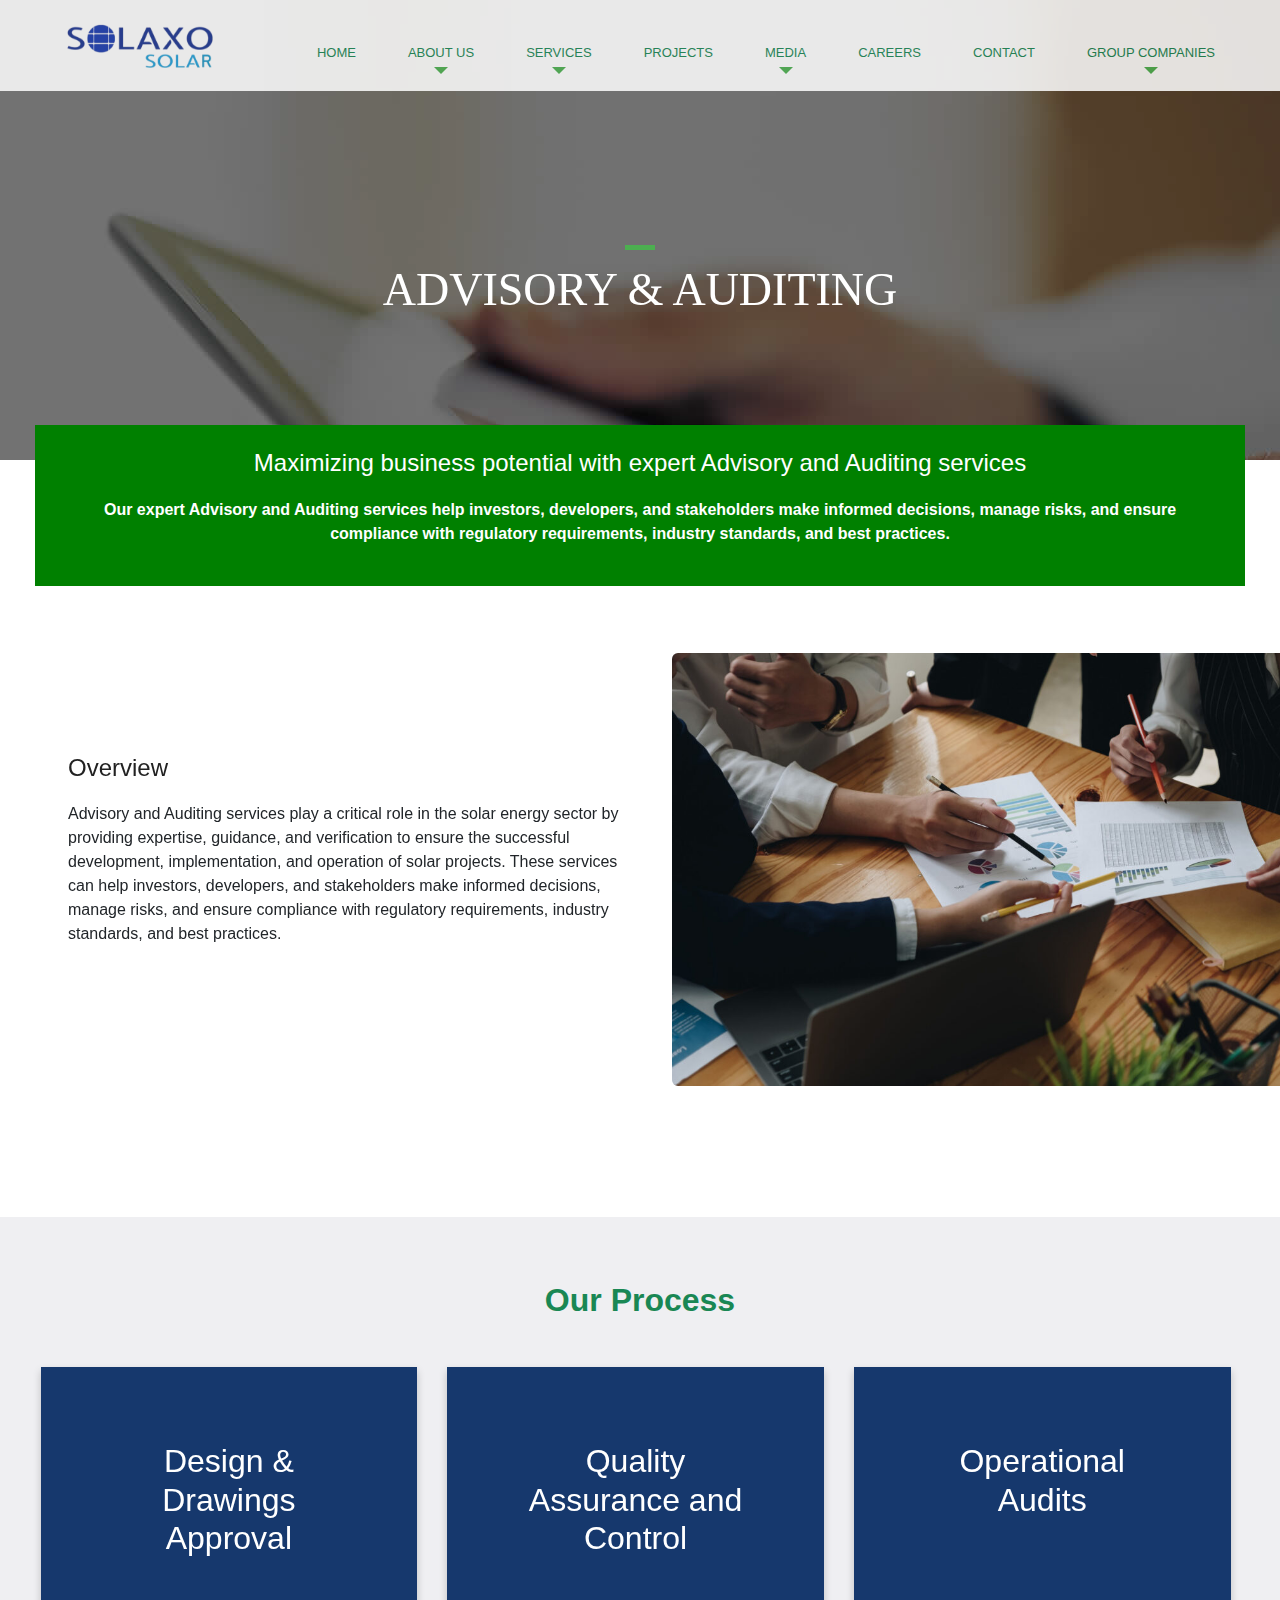
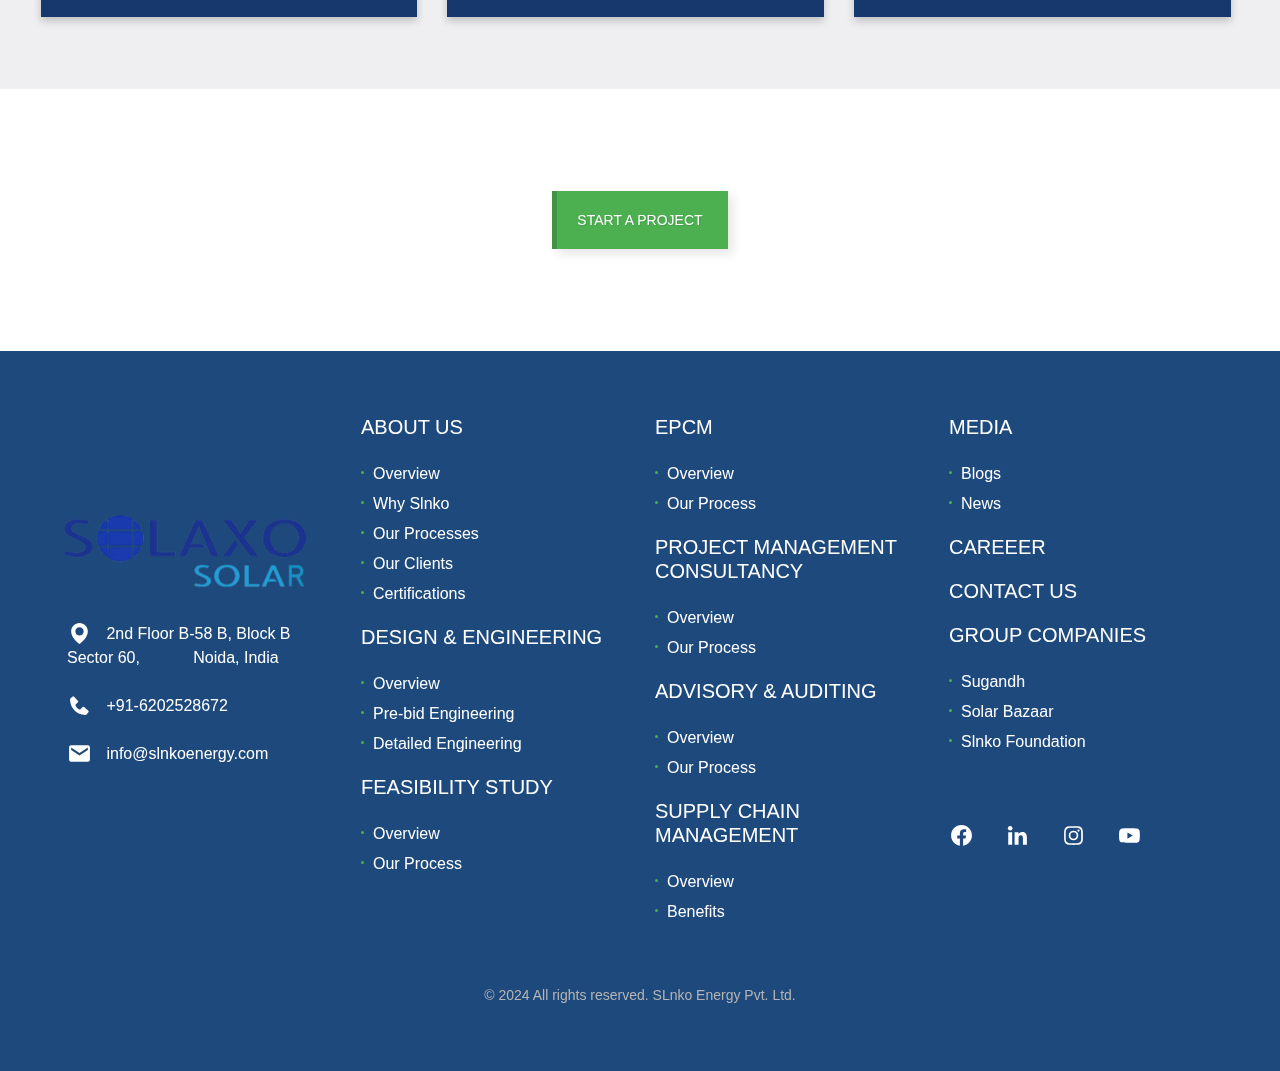
<file: advisory-auditing.html>
<!DOCTYPE html>
<html lang="en">

<head>
    <meta charset="UTF-8" />
    <meta name="viewport" content="width=device-width, initial-scale=1.0" />
    <title>Advisory & Auditing</title>
    <link rel="shortcut icon" href="assets/img/logo/White-Logo.png" type="image/x-icon" />
    <link rel="stylesheet" href="assets/css/styles.css" />
    <link rel="stylesheet" href="assets/css/responsive.css">
</head>

<body>
    <header class="header">
        <a href="index.html" class="logo">
          <img src="assets/img/logo/Zoho-2.png" alt="logo" />
        </a>
        <div class="menu"><span></span></div>
        <nav>
          <ul>
            <li><a href="index.html">Home</a></li>
            <li class="navlist">
              <a href="#" class="navlista">About us</a>
              <ul>
                <li><a href="about.html#overview">Overview</a></li>
                <li><a href="about.html#reason">Why Slnko</a></li>
                <li><a href="about.html#processes">Our Processes</a></li>
                <li><a href="about.html#ourclients">Our Clients</a></li>
                <li><a href="about.html#certifications">Certifications</a></li>
              </ul>
            </li>
            <li class="navlist">
              <a href="#" class="navlista">Services</a>
              <ul>
                <li><a href="design-and-engineering.html">Design & Engineering</a></li>
                <li><a href="supply-chain-vendor-management.html">Supply Chain Management</a></li>
                <li><a href="epc-management.html">EPC Management (EPCM)</a></li>
                <li><a href="project-management-consultancy.html">Project Management Consultancy</a></li>
                <li><a href="feasibility-study.html">Feasibility Study</a></li>
                <li><a href="advisory-auditing.html">Advisory & Auditing</a></li>
              </ul>
            </li>
            <li><a href="projects.html">Projects</a></li>
            <li class="navlist">
              <a href="#" class="navlista">Media</a>
              <ul>
                <li><a href="blog.html">Blogs</a></li>
                <li><a href="news.html">News</a></li>
              </ul>
            </li>
            <li><a href="career.html">Careers</a></li>
            <li><a href="contact.html">contact</a></li>
            <li class="navlist">
              <a href="#" class="navlista">Group Companies</a>
              <ul class="grop">
                <li><a href="https://www.linkedin.com/company/slnko-sugandh/">Sugandh</a></li>
                <li><a href="https://solarbazaar.store/">Solar Bazaar</a></li>
                <li><a href="foundation.html">Slnko Foundation</a></li>
              </ul>
            </li>
          </ul>
        </nav>
      </header>

    <main>
        <div class="seting">
            <div class="banner">
                <div class="clip">
                    <div class="bg" style="background: url(assets/img/bg/tech_specs_bg.jpg)"></div>
                    <div class="bg-span"></div>
                </div>
                <div class="container">
                    <div class="row page-tagline">
                        <div class="col-6">
                            <h1 class="title">Advisory & Auditing</h1>
                        </div>
                    </div>
                </div>
            </div>

            <div class="container">
                <div class="row text-center"
                    style="background-color: green; margin-top: -35px; z-index: 10; margin-right: 20px; margin-left: 20px; position: relative; color: #fff;">
                    <div class="col-12" style="padding: 2%;">
                        <h4 style="margin-bottom: 20px;">Maximizing business potential with expert Advisory and Auditing
                            services
                        </h4>
                        <p style="font-weight: 600;">Our expert Advisory and Auditing services help investors,
                            developers, and stakeholders make informed decisions, manage risks, and ensure compliance
                            with regulatory requirements, industry standards, and best practices.
                        </p>
                    </div>
                </div>
            </div>

            <div class="container-fluid" id="overview">
                <div class="row" style="padding: 4%;">
                    <div class="col-6" style="margin-top: 10%;">
                        <h4>
                            Overview
                        </h4>
                        <p>
                            Advisory and Auditing services play a critical role in the solar energy sector by providing
                            expertise, guidance, and verification to ensure the successful development, implementation,
                            and operation of solar projects. These services can help investors, developers, and
                            stakeholders make informed decisions, manage risks, and ensure compliance with regulatory
                            requirements, industry standards, and best practices.
                        </p>
                    </div>
                    <div class="col-6">
                        <img src="assets/img/services/aa.jpg" alt="" class="rounded"
                            style="width: 650px; height: auto;">
                    </div>
                </div>
            </div>


            <div class="container-fluid" id="process"
                style="margin-top: 5%; margin-bottom: 5%; background-color:  #efeff2; padding-top: 5%; padding-bottom: 5%;">
                <h2 class="text-center" style="color: rgba(25, 135, 84); font-weight: 600;">Our Process</h2>

                <div class="row col-12">
                    <div class="col-4">
                        <div class="flip-card" style="margin: 2%; width:100%;">
                            <div class="flip-card-inner">
                                <div class="flip-card-front text-center" style="padding: 20%;">
                                    <h2>Design & Drawings Approval</h2>
                                </div>
                                <div class="flip-card-back" style="padding: 10%;">
                                    <p>We review and verify project plans and designs to ensure compliance with industry
                                        standards, best practices, and regulatory requirements. This helps ensuring that
                                        solar projects are developed with optimal design, efficiency, and
                                        sustainability.</p>
                                </div>
                            </div>
                        </div>
                    </div>
                    <div class="col-4">
                        <div class="flip-card" style="margin: 2%; width:100%;">
                            <div class="flip-card-inner">
                                <div class="flip-card-front text-center" style="padding: 20%;">
                                    <h2>Quality Assurance and Control</h2>
                                </div>
                                <div class="flip-card-back" style="padding: 10%;">
                                    <p>We provide quality assurance and quality control (QA/QC) assessments for solar
                                        projects, including site inspections, performance testing, and monitoring. This
                                        helps ensuring that solar projects are implemented according to industry
                                        standards, best practices, and specifications, and that they meet expected
                                        performance and safety criteria.</p>
                                </div>
                            </div>
                        </div>
                    </div>
                    <div class="col-4">
                        <div class="flip-card" style="margin: 2%; width:100%;">
                            <div class="flip-card-inner">
                                <div class="flip-card-front text-center" style="padding: 20%;">
                                    <h2>Operational Audits</h2>
                                </div>
                                <div class="flip-card-back" style="padding: 10%;">
                                    <p>We conduct operational audits of existing solar projects to assess their
                                        performance, efficiency, and compliance with operational standards. This helps
                                        identifying areas for improvement, optimize operations, and ensure that solar
                                        projects continue to perform at their best throughout their operational
                                        lifespan.</p>
                                </div>
                            </div>
                        </div>
                    </div>
                </div>
            </div>

            <div class="row text-center" style="margin: 8%;">
                <div class="block">
                    <a href="contact.html" class="button">Start a Project </a>
                </div>
            </div>

            <footer>
                <div class="row">
                    <div class="col-3">
                        <img src="assets/img/logo/White-Logo.png" alt="logo" />
                        <p>
                            <i></i> 2nd Floor B-58 B, Block B Sector 60, &nbsp; &nbsp;
                            &nbsp;&nbsp;&nbsp;&nbsp;&nbsp;&nbsp; Noida, India
                        </p>
                        <p><i></i> +91-6202528672</p>
                        <p><i></i> info@slnkoenergy.com</p>
                    </div>

                    <div class="col-3">
                        <h5>ABOUT US</h5>
                        <ul>
                            <li><a href="about.html#overview">Overview</a></li>
                            <li><a href="about.html#reason">Why Slnko</a></li>
                            <li><a href="about.html#processes">Our Processes</a></li>
                            <li><a href="about.html#ourclients">Our Clients</a></li>
                            <li><a href="about.html#certifications">Certifications</a></li>
                        </ul>
                        <h5>DESIGN & ENGINEERING</h5>
                        <ul>
                            <li><a href="design-and-engineering.html">Overview</a></li>
                            <li><a href="design-and-engineering.html#prebid">Pre-bid Engineering</a></li>
                            <li><a href="design-and-engineering.html#detailed">Detailed Engineering</a></li>
                        </ul>
                        <h5>FEASIBILITY STUDY</h5>
                        <ul>
                            <li><a href="feasibility-study.html">Overview</a></li>
                            <li><a href="feasibility-study.html#process">Our Process</a></li>
                        </ul>
                    </div>
                    <div class="col-3">
                        <h5>EPCM</h5>
                        <ul>
                            <li><a href="epc-management.html#overview">Overview</a></li>
                            <li><a href="epc-management.html#process">Our Process</a></li>
                        </ul>
                        <h5>PROJECT MANAGEMENT CONSULTANCY</h5>
                        <ul>
                            <li><a href="project-management-consultancy.html#overview">Overview</a></li>
                            <li><a href="project-management-consultancy.html#process">Our Process</a></li>
                        </ul>
                        <h5>ADVISORY & AUDITING</h5>
                        <ul>
                            <li><a href="advisory-auditing.html#overview">Overview</a></li>
                            <li><a href="advisory-auditing.html#process">Our Process</a></li>
                        </ul>
                        <h5>SUPPLY CHAIN MANAGEMENT</h5>
                        <ul>
                            <li><a href="supply-chain-vendor-management.html#overview">Overview</a></li>
                            <li><a href="supply-chain-vendor-management.html#reason">Benefits</a></li>
                        </ul>
                    </div>
                    <div class="col-3">
                        <h5>MEDIA</h5>
                        <ul>
                            <li><a href="blog.html">Blogs</a></li>
                            <li><a href="news.html">News</a></li>
                        </ul>
                        <h5>CAREEER</h5>
                        <h5>CONTACT US</h5>
                        <h5>GROUP COMPANIES</h5>
                        <ul>
                            <li><a href="https://www.linkedin.com/company/slnko-sugandh/">Sugandh</a></li>
                            <li><a href="https://solarbazaar.store/">Solar Bazaar</a></li>
                            <li><a href="foundation.html">Slnko Foundation</a></li>
                        </ul>
                        <div class="social">
                            <a href="#"><i></i></a>
                            <a href="#"><i></i></a>
                            <a href="#"><i></i></a>
                            <a href="#"><i></i></a>
                        </div>
                    </div>
                </div>

                <div class="row">
                    <div class="copy">
                        <span>© 2024 All rights reserved. SLnko Energy Pvt. Ltd.</span>
                    </div>
                </div>
            </footer>
        </div>
    </main>
    <script src="assets/js/script.js"></script>
</body>

</html>
</file>
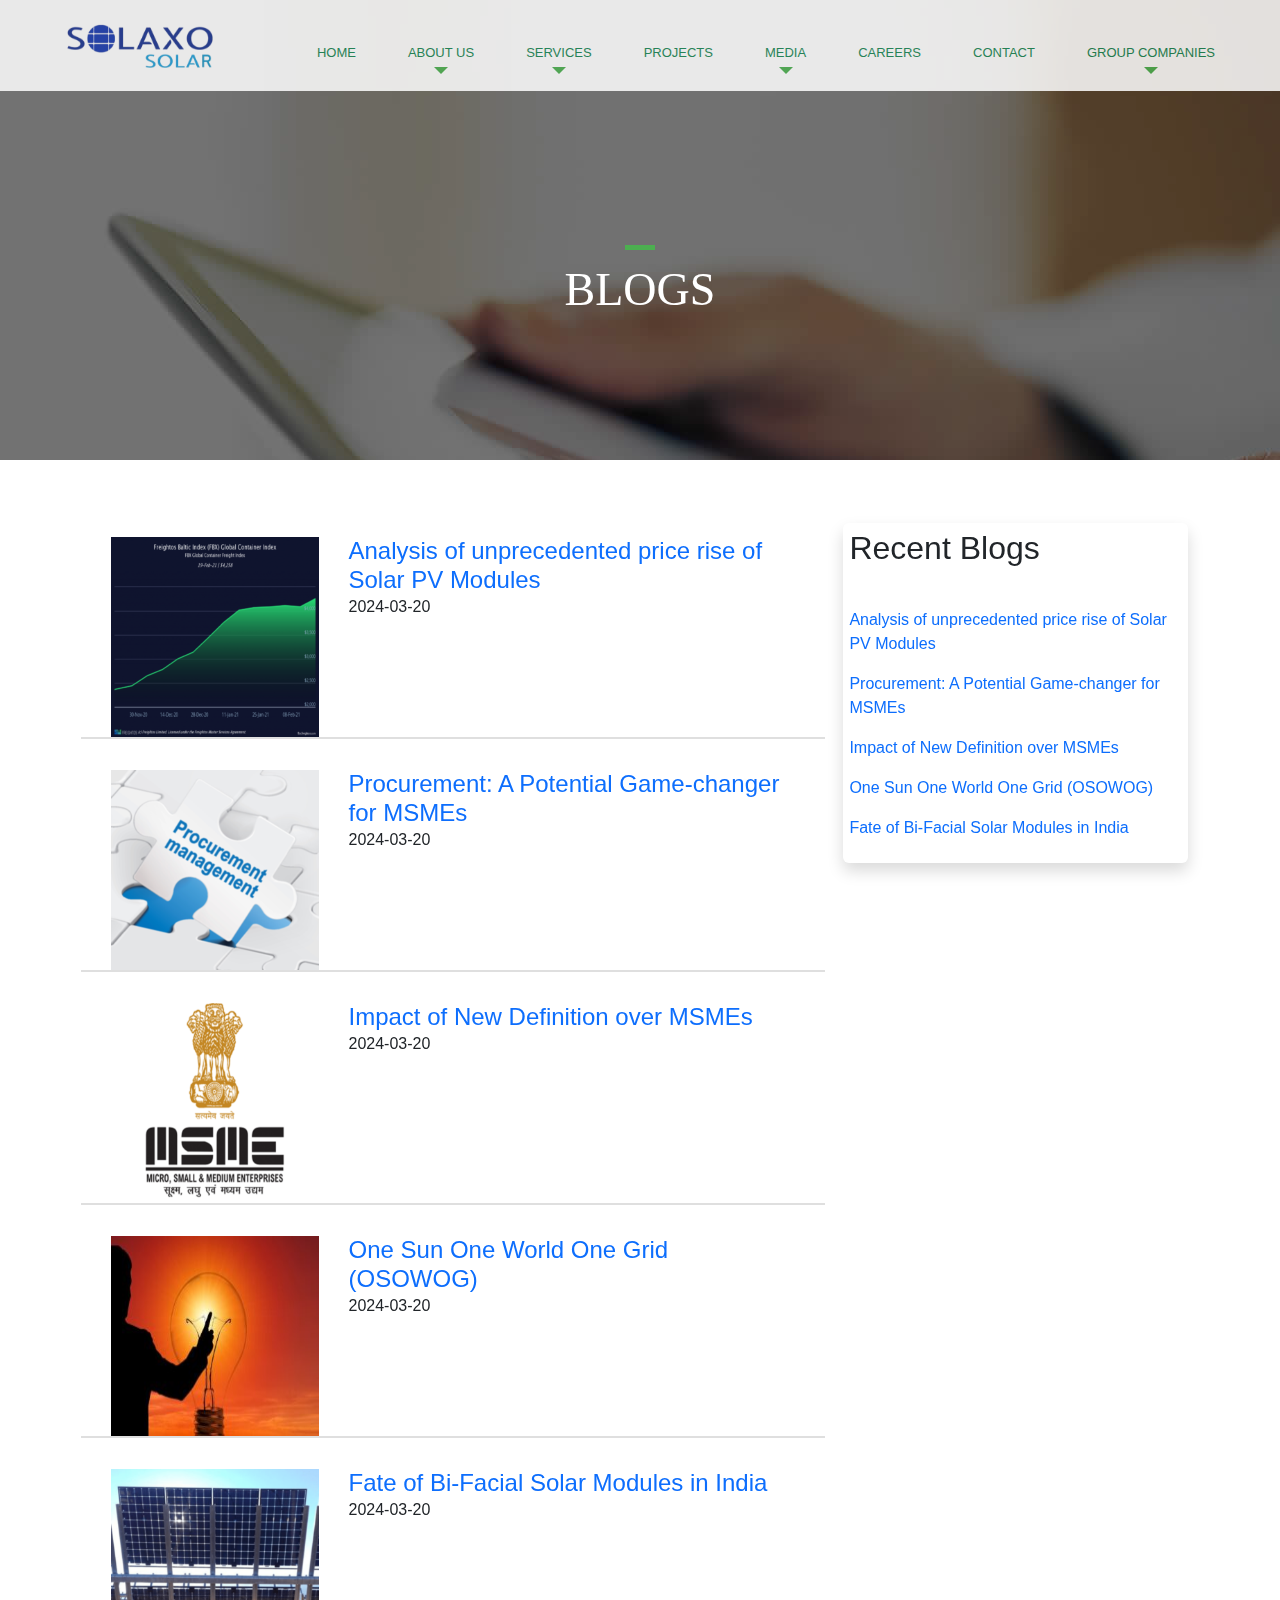
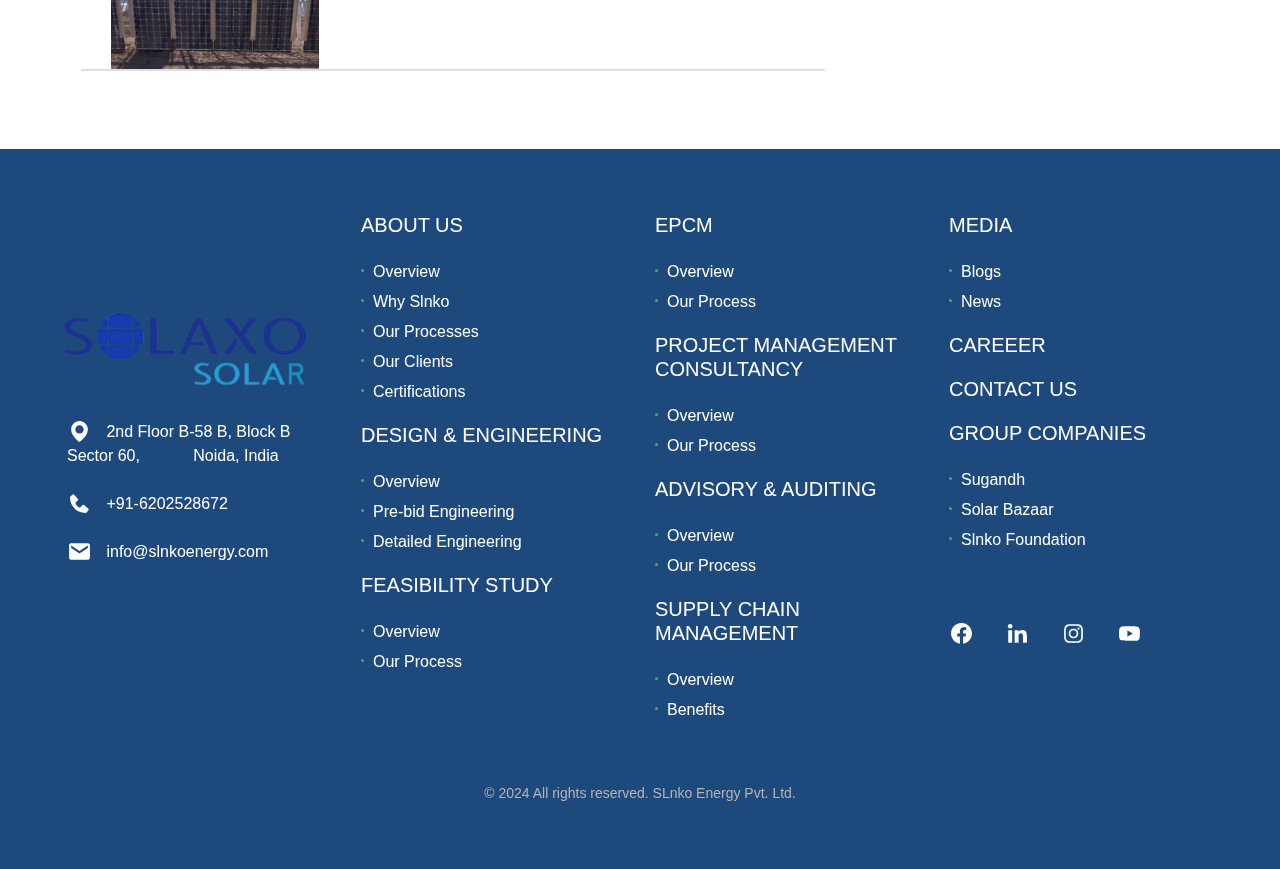
<file: blog.html>
<!DOCTYPE html>
<html lang="en">

<head>
    <meta charset="UTF-8" />
    <meta name="viewport" content="width=device-width, initial-scale=1.0" />
    <title>Blogs</title>
    <link rel="shortcut icon" href="assets/img/logo/White-Logo.png" type="image/x-icon" />
    <link rel="stylesheet" href="assets/css/styles.css" />
    <link rel="stylesheet" href="assets/css/responsive.css">
</head>

<body>
    <header class="header">
        <a href="index.html" class="logo">
          <img src="assets/img/logo/Zoho-2.png" alt="logo" />
        </a>
        <div class="menu"><span></span></div>
        <nav>
          <ul>
            <li><a href="index.html">Home</a></li>
            <li class="navlist">
              <a href="#" class="navlista">About us</a>
              <ul>
                <li><a href="about.html#overview">Overview</a></li>
                <li><a href="about.html#reason">Why Slnko</a></li>
                <li><a href="about.html#processes">Our Processes</a></li>
                <li><a href="about.html#ourclients">Our Clients</a></li>
                <li><a href="about.html#certifications">Certifications</a></li>
              </ul>
            </li>
            <li class="navlist">
              <a href="#" class="navlista">Services</a>
              <ul>
                <li><a href="design-and-engineering.html">Design & Engineering</a></li>
                <li><a href="supply-chain-vendor-management.html">Supply Chain Management</a></li>
                <li><a href="epc-management.html">EPC Management (EPCM)</a></li>
                <li><a href="project-management-consultancy.html">Project Management Consultancy</a></li>
                <li><a href="feasibility-study.html">Feasibility Study</a></li>
                <li><a href="advisory-auditing.html">Advisory & Auditing</a></li>
              </ul>
            </li>
            <li><a href="projects.html">Projects</a></li>
            <li class="navlist">
              <a href="#" class="navlista">Media</a>
              <ul>
                <li><a href="blog.html">Blogs</a></li>
                <li><a href="news.html">News</a></li>
              </ul>
            </li>
            <li><a href="career.html">Careers</a></li>
            <li><a href="contact.html">contact</a></li>
            <li class="navlist">
              <a href="#" class="navlista">Group Companies</a>
              <ul class="grop">
                <li><a href="https://www.linkedin.com/company/slnko-sugandh/">Sugandh</a></li>
                <li><a href="https://solarbazaar.store/">Solar Bazaar</a></li>
                <li><a href="foundation.html">Slnko Foundation</a></li>
              </ul>
            </li>
          </ul>
        </nav>
      </header>

    <main>
        <div class="seting">
            <div class="banner">
                <div class="clip">
                    <div class="bg" style="background: url(assets/img/bg/tech_specs_bg.jpg)"></div>
                    <div class="bg-span"></div>
                </div>
                <div class="container">
                    <div class="row page-tagline">
                        <div class="col-6">
                            <h1 class="title">Blogs</h1>
                        </div>
                    </div>
                </div>
            </div>

            <div class="container-fluid">
                <div class="row" style="margin:5%">
                    <div class="col-8 blog-left">
                        <div class="row">
                            <div class="col-12">
                                <div class="col-4">
                                    <img src="assets/img/blog/image-1.jpg" alt="img"
                                        style="width: 100%; height: 200px;">
                                </div>
                                <div class="col-8">
                                    <h4><a href="post-detail.html">Analysis of unprecedented price rise of Solar PV Modules</a></h4>
                                    <p>2024-03-20</p>
                                </div>
                            </div>
                            <hr style="height:2px;border-width:0;color:gray;background-color:gray">
                            <div class="col-12">
                                <div class="col-4">
                                    <img src="assets/img/blog/image-2.jpg" alt="img"
                                        style="width: 100%; height: 200px;">
                                </div>
                                <div class="col-8">
                                    <h4><a href="post-detail.html">Procurement: A Potential Game-changer for MSMEs</a></h4>
                                    <p>2024-03-20</p>
                                </div>
                            </div>
                            <hr style="height:2px;border-width:0;color:gray;background-color:gray">
                            <div class="col-12">
                                <div class="col-4">
                                    <img src="assets/img/blog/image-3.jpg" alt="img"
                                        style="width: 100%; height: 200px;">
                                </div>
                                <div class="col-8">
                                    <h4><a href="post-detail.html">
                                            Impact of New Definition over MSMEs</a></h4>
                                    <p>2024-03-20</p>
                                </div>
                            </div>
                            <hr style="height:2px;border-width:0;color:gray;background-color:gray">
                            <div class="col-12">
                                <div class="col-4">
                                    <img src="assets/img/blog/image-4.jpg" alt="img"
                                        style="width: 100%; height: 200px;">
                                </div>
                                <div class="col-8">
                                    <h4><a href="post-detail.html">One Sun One World One Grid (OSOWOG)</a></h4>
                                    <p>2024-03-20</p>
                                </div>
                            </div>
                            <hr style="height:2px;border-width:0;color:gray;background-color:gray">
                            <div class="col-12">
                                <div class="col-4">
                                    <img src="assets/img/blog/image-5.jpg" alt="img"
                                        style="width: 100%; height: 200px;">
                                </div>
                                <div class="col-8">
                                    <h4><a href="post-detail.html">
                                            Fate of Bi-Facial Solar Modules in India</a></h4>
                                    <p>2024-03-20</p>
                                </div>
                            </div>
                            <hr style="height:2px;border-width:0;color:gray;background-color:gray">
                        </div>
                    </div>
                    <div class="col-4">
                        <div class="card shadow blog-right" style="padding: 2%; text-align: left; background: #fff; border: none;">
                            <h2>Recent Blogs</h2>
                            <p><a href="post-detail.html">Analysis of unprecedented price rise of Solar PV Modules</a></p>
                            <p><a href="post-detail.html">Procurement: A Potential Game-changer for MSMEs</a></p>
                            <p><a href="post-detail.html">Impact of New Definition over MSMEs</a></p>
                            <p><a href="post-detail.html">One Sun One World One Grid (OSOWOG)</a></p>
                            <p><a href="post-detail.html">Fate of Bi-Facial Solar Modules in India</a></p>
                        </div>
                    </div>
                </div>
            </div>

            <footer>
                <div class="row">
                    <div class="col-3">
                        <img src="assets/img/logo/White-Logo.png" alt="logo" />
                        <p>
                            <i></i> 2nd Floor B-58 B, Block B Sector 60, &nbsp; &nbsp;
                            &nbsp;&nbsp;&nbsp;&nbsp;&nbsp;&nbsp; Noida, India
                        </p>
                        <p><i></i> +91-6202528672</p>
                        <p><i></i> info@slnkoenergy.com</p>
                    </div>

                    <div class="col-3">
                        <h5>ABOUT US</h5>
                        <ul>
                            <li><a href="about.html#overview">Overview</a></li>
                            <li><a href="about.html#reason">Why Slnko</a></li>
                            <li><a href="about.html#processes">Our Processes</a></li>
                            <li><a href="about.html#ourclients">Our Clients</a></li>
                            <li><a href="about.html#certifications">Certifications</a></li>
                        </ul>
                        <h5>DESIGN & ENGINEERING</h5>
                        <ul>
                            <li><a href="design-and-engineering.html">Overview</a></li>
                            <li><a href="design-and-engineering.html#prebid">Pre-bid Engineering</a></li>
                            <li><a href="design-and-engineering.html#detailed">Detailed Engineering</a></li>
                        </ul>
                        <h5>FEASIBILITY STUDY</h5>
                        <ul>
                            <li><a href="feasibility-study.html">Overview</a></li>
                            <li><a href="feasibility-study.html#process">Our Process</a></li>
                        </ul>
                    </div>
                    <div class="col-3">
                        <h5>EPCM</h5>
                        <ul>
                            <li><a href="epc-management.html#overview">Overview</a></li>
                            <li><a href="epc-management.html#process">Our Process</a></li>
                        </ul>
                        <h5>PROJECT MANAGEMENT CONSULTANCY</h5>
                        <ul>
                            <li><a href="project-management-consultancy.html#overview">Overview</a></li>
                            <li><a href="project-management-consultancy.html#process">Our Process</a></li>
                        </ul>
                        <h5>ADVISORY & AUDITING</h5>
                        <ul>
                            <li><a href="advisory-auditing.html#overview">Overview</a></li>
                            <li><a href="advisory-auditing.html#process">Our Process</a></li>
                        </ul>
                        <h5>SUPPLY CHAIN MANAGEMENT</h5>
                        <ul>
                            <li><a href="supply-chain-vendor-management.html#overview">Overview</a></li>
                            <li><a href="supply-chain-vendor-management.html#reason">Benefits</a></li>
                        </ul>
                    </div>
                    <div class="col-3">
                        <h5>MEDIA</h5>
                        <ul>
                            <li><a href="blog.html">Blogs</a></li>
                            <li><a href="news.html">News</a></li>
                        </ul>
                        <h5>CAREEER</h5>
                        <h5>CONTACT US</h5>
                        <h5>GROUP COMPANIES</h5>
                        <ul>
                            <li><a href="https://www.linkedin.com/company/slnko-sugandh/">Sugandh</a></li>
                            <li><a href="https://solarbazaar.store/">Solar Bazaar</a></li>
                            <li><a href="foundation.html">Slnko Foundation</a></li>
                        </ul>
                        <div class="social">
                            <a href="#"><i></i></a>
                            <a href="#"><i></i></a>
                            <a href="#"><i></i></a>
                            <a href="#"><i></i></a>
                        </div>
                    </div>
                </div>

                <div class="row">
                    <div class="copy">
                        <span>© 2024 All rights reserved. SLnko Energy Pvt. Ltd.</span>
                    </div>
                </div>
            </footer>
        </div>
    </main>
    <script src="assets/js/script.js"></script>
</body>

</html>
</file>
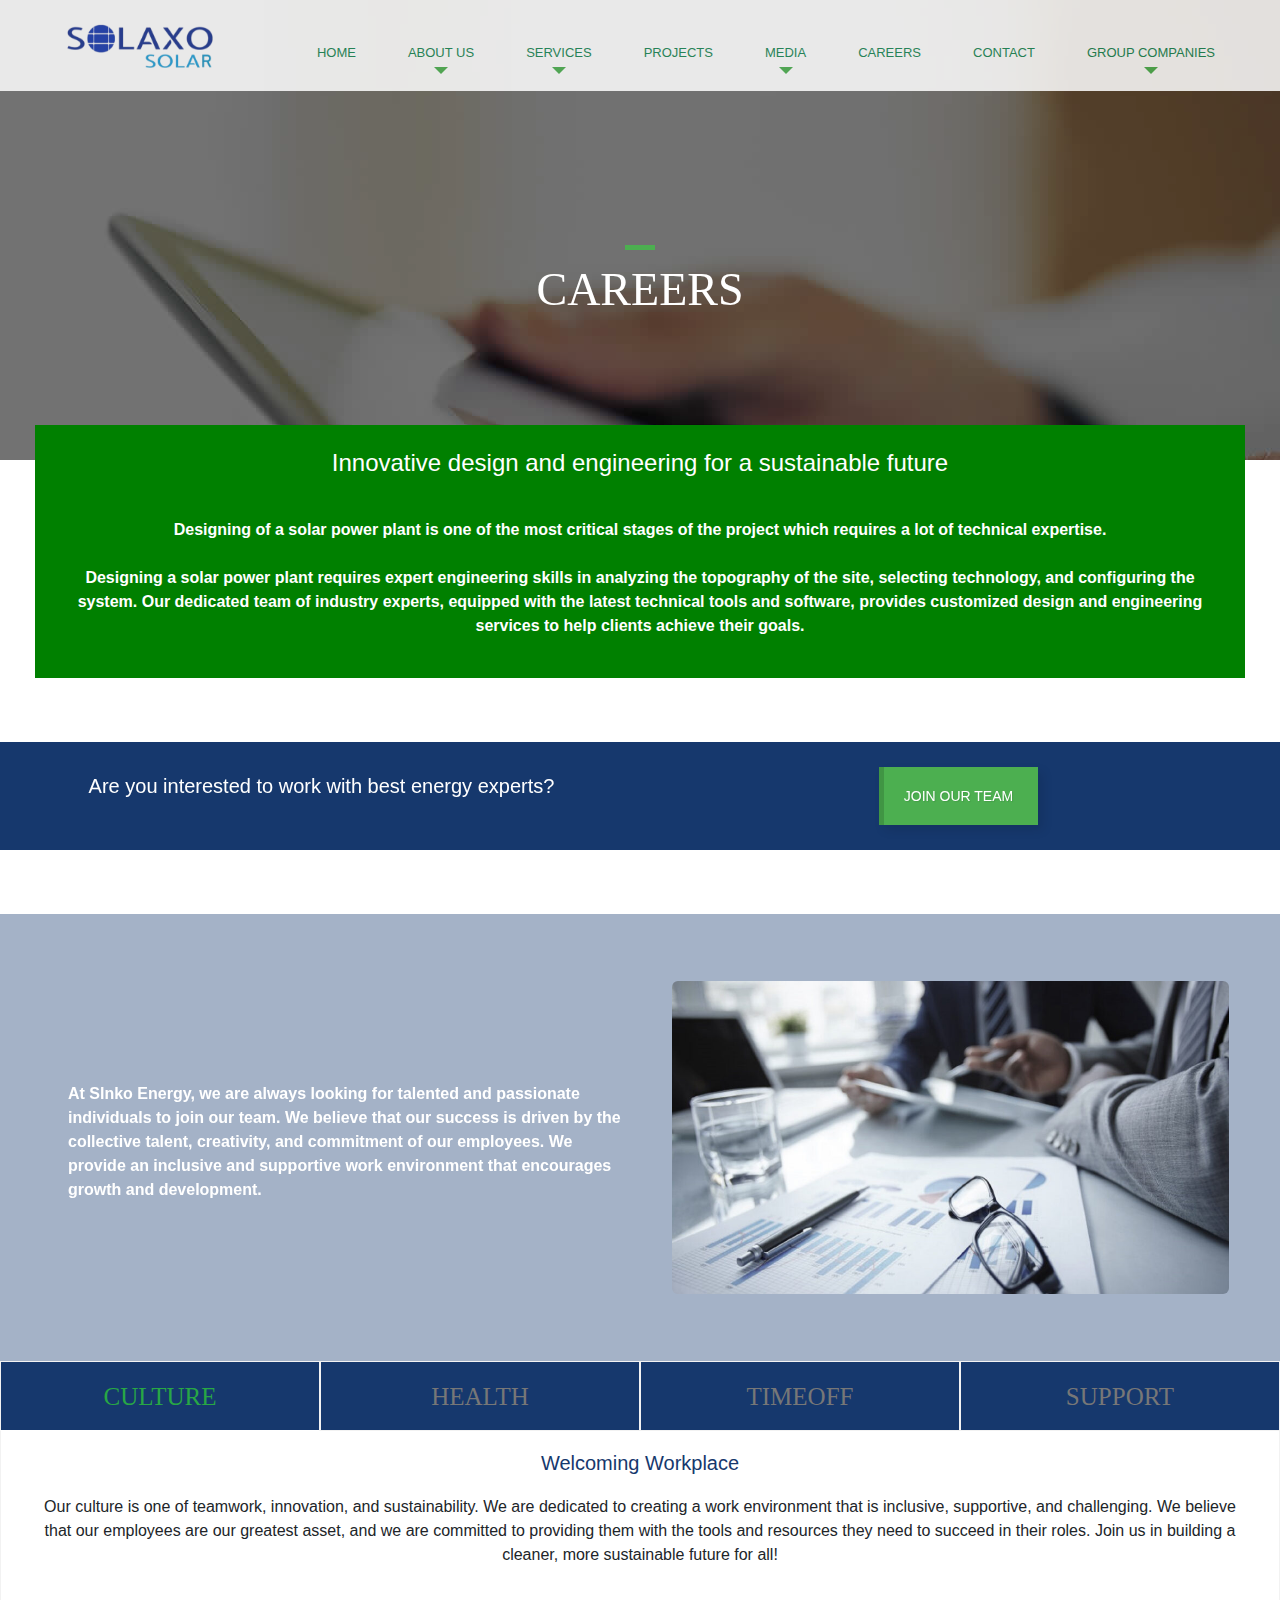
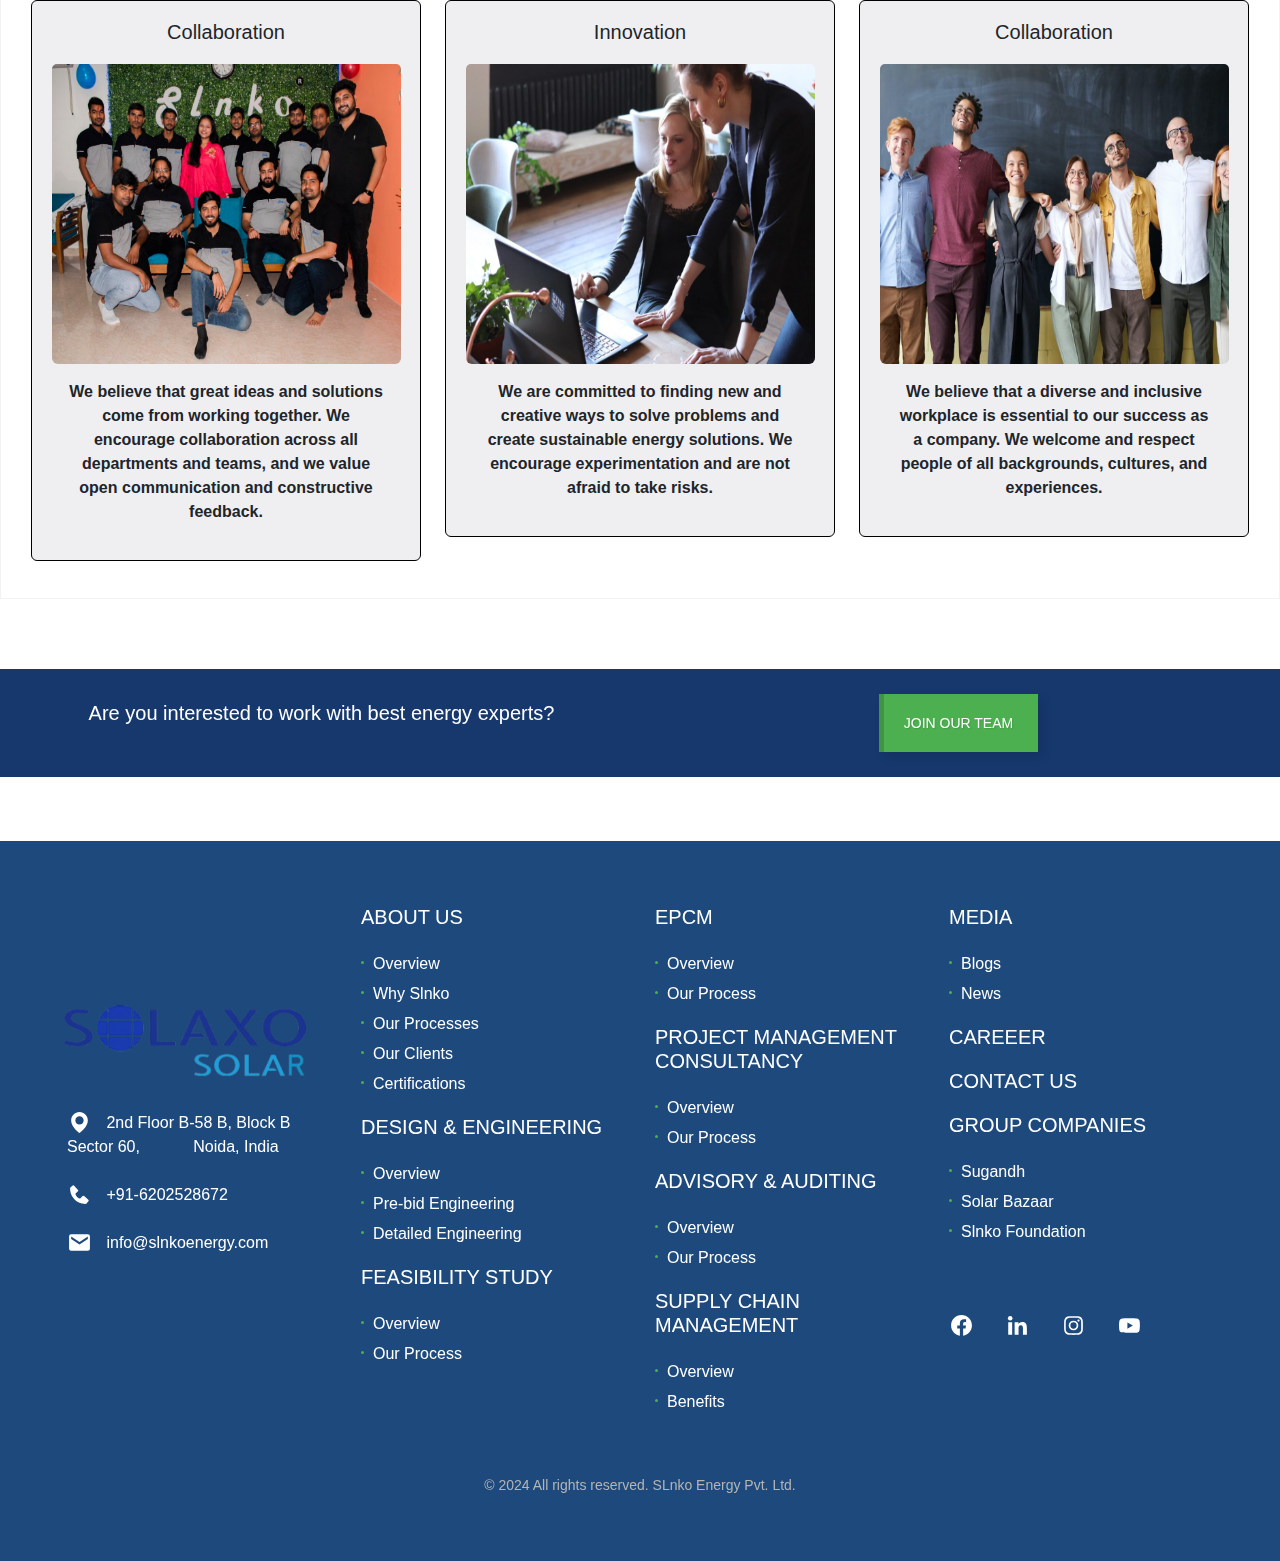
<file: career.html>
<!DOCTYPE html>
<html lang="en">

<head>
    <meta charset="UTF-8" />
    <meta name="viewport" content="width=device-width, initial-scale=1.0" />
    <title>Career</title>
    <link rel="shortcut icon" href="assets/img/logo/White-Logo.png" type="image/x-icon" />
    <link rel="stylesheet" href="assets/css/styles.css" />
    <link rel="stylesheet" href="assets/css/responsive.css">
</head>

<body>
    <header class="header">
        <a href="index.html" class="logo">
          <img src="assets/img/logo/Zoho-2.png" alt="logo" />
        </a>
        <div class="menu"><span></span></div>
        <nav>
          <ul>
            <li><a href="index.html">Home</a></li>
            <li class="navlist">
              <a href="#" class="navlista">About us</a>
              <ul>
                <li><a href="about.html#overview">Overview</a></li>
                <li><a href="about.html#reason">Why Slnko</a></li>
                <li><a href="about.html#processes">Our Processes</a></li>
                <li><a href="about.html#ourclients">Our Clients</a></li>
                <li><a href="about.html#certifications">Certifications</a></li>
              </ul>
            </li>
            <li class="navlist">
              <a href="#" class="navlista">Services</a>
              <ul>
                <li><a href="design-and-engineering.html">Design & Engineering</a></li>
                <li><a href="supply-chain-vendor-management.html">Supply Chain Management</a></li>
                <li><a href="epc-management.html">EPC Management (EPCM)</a></li>
                <li><a href="project-management-consultancy.html">Project Management Consultancy</a></li>
                <li><a href="feasibility-study.html">Feasibility Study</a></li>
                <li><a href="advisory-auditing.html">Advisory & Auditing</a></li>
              </ul>
            </li>
            <li><a href="projects.html">Projects</a></li>
            <li class="navlist">
              <a href="#" class="navlista">Media</a>
              <ul>
                <li><a href="blog.html">Blogs</a></li>
                <li><a href="news.html">News</a></li>
              </ul>
            </li>
            <li><a href="career.html">Careers</a></li>
            <li><a href="contact.html">contact</a></li>
            <li class="navlist">
              <a href="#" class="navlista">Group Companies</a>
              <ul class="grop">
                <li><a href="https://www.linkedin.com/company/slnko-sugandh/">Sugandh</a></li>
                <li><a href="https://solarbazaar.store/">Solar Bazaar</a></li>
                <li><a href="foundation.html">Slnko Foundation</a></li>
              </ul>
            </li>
          </ul>
        </nav>
      </header>

    <main>
        <div class="seting">
            <div class="banner">
                <div class="clip">
                    <div class="bg" style="background: url(assets/img/bg/tech_specs_bg.jpg)"></div>
                    <div class="bg-span"></div>
                </div>
                <div class="container">
                    <div class="row page-tagline">
                        <div class="col-6">
                            <h1 class="title">Careers</h1>
                        </div>
                    </div>
                </div>
            </div>

            <div class="container">
                <div class="row text-center"
                    style="background-color: green; margin-top: -35px; z-index: 10; margin-right: 20px; margin-left: 20px; position: relative; color: #fff;">
                    <div class="col-12" style="padding: 2%;">
                        <h4 style="margin-bottom: 40px;">Innovative design and engineering for a sustainable future</h4>
                        <p style="font-weight: 600;"> Designing of a solar power plant is one of the most critical
                            stages of the project which
                            requires a lot of technical expertise.
                            <br>
                            <br>
                            Designing a solar power plant requires expert engineering skills in analyzing the topography
                            of the site, selecting technology, and configuring the system. Our dedicated team of
                            industry experts, equipped with the latest technical tools and software, provides customized
                            design and engineering services to help clients achieve their goals.
                        </p>
                    </div>
                </div>
            </div>

            <div class="container-fluid"
                style="background-color:#16386d; margin-top: 5%; margin-bottom: 5%; color: #fff;">
                <div class="row text-center">
                    <div class="col-6" style="padding: 2.5%;">
                        <h5>Are you interested to work with best energy experts?</h5>
                    </div>
                    <div class="col-6" style="padding: 25px;">
                        <button class="button" href="">Join our Team </button>
                    </div>
                </div>
            </div>

            <div class="container-fluid" style="background-color: #a4b2c7; color: #fff;">
                <div class="row" style="padding: 4%;">
                    <div class="col-6" style="    margin-top: 10%;">
                        <p style="font-weight: 600;">
                            At Slnko Energy, we are always looking for talented and passionate individuals to join our
                            team. We believe that our success is driven by the collective talent, creativity, and
                            commitment of our employees. We provide an inclusive and supportive work environment that
                            encourages growth and development.
                        </p>
                    </div>
                    <div class="col-6">
                        <img src="assets/img/pre-bid.jpg" alt="" class="rounded doc-img">
                    </div>
                </div>
            </div>

            <div class="widget-entry">
                <div class="tabs-switch-container">
                    <div class="tabs-switch-wrapper">
                        <div class="tabs-switch active" style="background-color: #16386d; font-size: 25px;"
                            onclick="showTab(1)">
                            <div class="cell-view">Culture</div>
                        </div>
                        <div class="tabs-switch" style="background-color: #16386d; font-size: 25px;"
                            onclick="showTab(2)">
                            <div class="cell-view">Health</div>
                        </div>
                        <div class="tabs-switch" style="background-color: #16386d; font-size: 25px;"
                            onclick="showTab(3)">
                            <div class="cell-view">Timeoff</div>
                        </div>
                        <div class="tabs-switch" style="background-color: #16386d; font-size: 25px;"
                            onclick="showTab(4)">
                            <div class="cell-view">Support</div>
                        </div>
                        <div class="clear"></div>
                    </div>
                    <div class="widget-tab-wrapper">
                        <div class="tabs-entry" id="tab-1">
                            <div class="row text-center">
                                <h5 style="color:#16386d;">Welcoming Workplace</h5>
                                <p>Our culture is one of teamwork, innovation, and sustainability. We are dedicated to
                                    creating a work environment that is inclusive, supportive, and challenging. We
                                    believe that our employees are our greatest asset, and we are committed to providing
                                    them with the tools and resources they need to succeed in their roles. Join us in
                                    building a cleaner, more sustainable future for all!</p>
                            </div>
                            <div class="row">
                                <div class="col">
                                    <div class="card" style=" padding: 5%; background-color: #efeff2;">
                                        <h5>Collaboration</h5>
                                        <img src="assets/img/career/SLnko-Team.jpg" alt=""
                                            style="width: 100%; height: 300px;" class="rounded">
                                        <div class="card-body">
                                            <p>We believe that great ideas and solutions come from working together. We
                                                encourage collaboration across all departments and teams, and we value
                                                open communication and constructive feedback.</p>
                                        </div>
                                    </div>
                                </div>
                                <div class="col">
                                    <div class="card" style=" padding: 5%; background-color: #efeff2;">
                                        <h5>Innovation</h5>
                                        <img src="assets/img/career/career-in.jpg" alt=""
                                            style="width: 100%; height: 300px;" class="rounded">
                                        <div class="card-body">
                                            <p>We are committed to finding new and creative ways to solve problems and
                                                create sustainable energy solutions. We encourage experimentation and
                                                are not afraid to take risks.</p>
                                        </div>
                                    </div>
                                </div>
                                <div class="col">
                                    <div class="card" style=" padding: 5%; background-color: #efeff2;">
                                        <h5>Collaboration</h5>
                                        <img src="assets/img/career/divers.jpg" alt=""
                                            style="width: 100%; height: 300px;" class="rounded">
                                        <div class="card-body">
                                            <p>We believe that a diverse and inclusive workplace is essential to our
                                                success as a company. We welcome and respect people of all backgrounds,
                                                cultures, and experiences.</p>
                                        </div>
                                    </div>
                                </div>
                            </div>
                        </div>
                        <div class="tabs-entry" id="tab-2">
                            <div class="row text-center">
                                <img src="assets/img/career/hl-bg.jpg" style="width: 100%; height: 500px;">
                            </div>
                            <div class="row text-center" style="margin-top: -60px; margin-bottom: 100px;">
                                <h5 class="h5" style="color:#16386d;">"Employee health is important to us"</h5>
                            </div>
                            <div class="row">
                                <div class="col">
                                    <div class="card" style="padding: 5%; background-color: #efeff2;">
                                        <h5 class="h5">Wellness Initiatives</h5>
                                        <img src="assets/img/career/well.jpeg" style="width: 100%; height: 300px;"
                                            alt="">
                                        <div class="card-body">
                                            <p>We organize regular health and wellness initiatives to
                                                promote healthy lifestyles and prevent illness among our employees. Our
                                                initiatives include fitness classes, healthy eating workshops, and
                                                mental
                                                health support sessions, which are designed to help our employees
                                                maintain a
                                                healthy work-life balance. </p>
                                        </div>
                                    </div>
                                </div>
                                <div class="col">
                                    <div class="card" style="padding: 5%; background-color: #efeff2;">
                                        <h5 class="h5">Mental Health Support</h5>
                                        <img src="assets/img/career/mhs.jpg" style="width: 100%; height: 300px;" alt="">
                                        <div class="card-body">
                                            <p>We understand that mental health is just as important as
                                                physical health, and we provide our employees with access to mental
                                                health
                                                resources and support services. We offer confidential counseling
                                                services,
                                                mental health education programs, and stress management resources to
                                                help
                                                our employees manage stress, anxiety, and other mental health issues.
                                            </p>
                                        </div>
                                    </div>
                                </div>
                                <div class="col">
                                    <div class="card" style="padding: 5%; background-color: #efeff2;">
                                        <h5 class="h5">Safety Training</h5>
                                        <img src="assets/img/career/st.jpg" style="width: 100%; height: 300px;" alt="">
                                        <div class="card-body">
                                            <p>We provide regular health and safety training to our
                                                employees to ensure that they have the knowledge and skills to prevent
                                                accidents and injuries in the workplace. We train our employees on
                                                proper
                                                lifting techniques, hazardous materials handling, and other safety
                                                protocols
                                                to minimize the risk of workplace injuries.</p>
                                        </div>
                                    </div>
                                </div>
                            </div>
                        </div>
                        <div class="tabs-entry" id="tab-3">
                            <div class="row text-center">
                                <div class="col-12" style="background-image: url('assets/img/career/timeoff.jpg');">
                                    <div class="bg-span"></div>
                                    <div class="col-12" style="padding: 15%; height: 300px; color: #fff;">
                                        <h5>"Employee mental health is important to us"</h5>
                                    </div>
                                </div>
                            </div>
                            <div class="row">
                                <div class="col">
                                    <div class="card" style="padding: 5%; background-color: #efeff2;">
                                        <h5>Time Flexibility</h5>
                                        <img src="assets/img/career/tf.jpg" style="width: 100%; height: 300px;" alt="">
                                        <div class="card-body">
                                            <p>SLnko Energy recognizes the commitment and responsibility
                                                of all team members toward their work. To accommodate everyone's
                                                schedule,
                                                we offer flexible working hours, which creates a positive workplace
                                                culture
                                                and fosters a better relationship between the employee and the
                                                organization.
                                            </p>
                                        </div>
                                    </div>
                                </div>
                                <div class="col">
                                    <div class="card" style="padding: 5%; background-color: #efeff2;">
                                        <h5 class="h5">Work-Life compatibility</h5>
                                        <img src="assets/img/career/wlc.jpg" style="width: 100%; height: 300px;" alt="">
                                        <div class="card-body">
                                            <p>SlnkoEnergy recognizes the pressures and strains of today's
                                                fast-paced, competitive world, and understands the toll it can take on
                                                mental health. To promote a more focused, productive, healthier, and
                                                happier
                                                workforce, we operate on a Monday-to-Friday work schedule, with two days
                                                set
                                                aside for relaxation.</p>
                                        </div>
                                    </div>
                                </div>
                                <div class="col">
                                    <div class="card" style="padding: 5%; background-color: #efeff2;">
                                        <h5 class="h5">Getaway for Recreation</h5>
                                        <img src="assets/img/career/gfr.jpg" style="width: 100%; height: 300px;" alt="">
                                        <div class="card-body">
                                            <p>Every year, SLnko Energy arranges a leisurely excursion for
                                                its staff to escape the routine work and provide a chance for their
                                                minds to
                                                relax in a peaceful environment. It's a moment for team members to
                                                connect
                                                through shared interests and engage in conversations about other areas
                                                of
                                                life that ignite their passion.</p>
                                        </div>
                                    </div>
                                </div>
                            </div>
                        </div>
                        <div class="tabs-entry" id="tab-4">
                            <div class="row">
                                <div class="col">
                                    <div class="card" style="padding: 5%; background-color: #efeff2;">
                                        <h5 class="h5">New Hire Referral Bonus</h5>
                                        <img src="assets/img/career/nhrb.jpg" style="width: 100%; height: 300px;"
                                            alt="">
                                        <div class="card-body">
                                            <p>In today's competitive hiring landscape, identifying
                                                talented individuals has become increasingly difficult. As a token of
                                                appreciation, we provide referral bonuses to employees who help in the
                                                growth of our organisation by recommending top-notch candidates to our
                                                office. </p>
                                        </div>
                                    </div>
                                </div>
                                <div class="col">
                                    <div class="card" style="padding: 5%; background-color: #efeff2;">
                                        <h5 class="h5">Career Achievement</h5>
                                        <img src="assets/img/career/ca.jpg" style="width: 100%; height: 300px;" alt="">
                                        <div class="card-body">
                                            <p>At our company, we commemorate significant career
                                                milestones, recognize the long-term dedication, and generously reward
                                                the
                                                exceptional accomplishments of our employees.</p>
                                        </div>
                                    </div>
                                </div>
                                <div class="col">
                                    <div class="card" style="padding: 5%; background-color: #efeff2;">
                                        <h5 class="h5">Bi-annual Performance Evaluation</h5>
                                        <img src="assets/img/career/bape.jpg" style="width: 100%; height: 300px;"
                                            alt="">
                                        <div class="card-body">
                                            <p>Conducting a semi-annual performance review helps us
                                                establish objectives and verify that we have achieved our prior goals,
                                                which
                                                fosters a sense of accomplishment among everyone on the team.</p>
                                        </div>
                                    </div>
                                </div>
                            </div>
                        </div>
                    </div>
                </div>
            </div>

            <div class="container-fluid"
                style="background-color:#16386d; margin-top: 5%; margin-bottom: 5%; color: #fff;">
                <div class="row text-center">
                    <div class="col-6" style="padding: 2.5%;">
                        <h5>Are you interested to work with best energy experts?</h5>
                    </div>
                    <div class="col-6" style="padding: 25px;">
                        <button class="button" href="">Join our Team </button>
                    </div>
                </div>
            </div>

            <footer>
                <div class="row">
                    <div class="col-3">
                        <img src="assets/img/logo/White-Logo.png" alt="logo" />
                        <p>
                            <i></i> 2nd Floor B-58 B, Block B Sector 60, &nbsp; &nbsp;
                            &nbsp;&nbsp;&nbsp;&nbsp;&nbsp;&nbsp; Noida, India
                        </p>
                        <p><i></i> +91-6202528672</p>
                        <p><i></i> info@slnkoenergy.com</p>
                    </div>

                    <div class="col-3">
                        <h5>ABOUT US</h5>
                        <ul>
                            <li><a href="about.html#overview">Overview</a></li>
                            <li><a href="about.html#reason">Why Slnko</a></li>
                            <li><a href="about.html#processes">Our Processes</a></li>
                            <li><a href="about.html#ourclients">Our Clients</a></li>
                            <li><a href="about.html#certifications">Certifications</a></li>
                        </ul>
                        <h5>DESIGN & ENGINEERING</h5>
                        <ul>
                            <li><a href="design-and-engineering.html">Overview</a></li>
                            <li><a href="design-and-engineering.html#prebid">Pre-bid Engineering</a></li>
                            <li><a href="design-and-engineering.html#detailed">Detailed Engineering</a></li>
                        </ul>
                        <h5>FEASIBILITY STUDY</h5>
                        <ul>
                            <li><a href="feasibility-study.html">Overview</a></li>
                            <li><a href="feasibility-study.html#process">Our Process</a></li>
                        </ul>
                    </div>
                    <div class="col-3">
                        <h5>EPCM</h5>
                        <ul>
                            <li><a href="epc-management.html#overview">Overview</a></li>
                            <li><a href="epc-management.html#process">Our Process</a></li>
                        </ul>
                        <h5>PROJECT MANAGEMENT CONSULTANCY</h5>
                        <ul>
                            <li><a href="project-management-consultancy.html#overview">Overview</a></li>
                            <li><a href="project-management-consultancy.html#process">Our Process</a></li>
                        </ul>
                        <h5>ADVISORY & AUDITING</h5>
                        <ul>
                            <li><a href="advisory-auditing.html#overview">Overview</a></li>
                            <li><a href="advisory-auditing.html#process">Our Process</a></li>
                        </ul>
                        <h5>SUPPLY CHAIN MANAGEMENT</h5>
                        <ul>
                            <li><a href="supply-chain-vendor-management.html#overview">Overview</a></li>
                            <li><a href="supply-chain-vendor-management.html#reason">Benefits</a></li>
                        </ul>
                    </div>
                    <div class="col-3">
                        <h5>MEDIA</h5>
                        <ul>
                            <li><a href="blog.html">Blogs</a></li>
                            <li><a href="news.html">News</a></li>
                        </ul>
                        <h5>CAREEER</h5>
                        <h5>CONTACT US</h5>
                        <h5>GROUP COMPANIES</h5>
                        <ul>
                            <li><a href="https://www.linkedin.com/company/slnko-sugandh/">Sugandh</a></li>
                            <li><a href="https://solarbazaar.store/">Solar Bazaar</a></li>
                            <li><a href="foundation.html">Slnko Foundation</a></li>
                        </ul>
                        <div class="social">
                            <a href="#"><i></i></a>
                            <a href="#"><i></i></a>
                            <a href="#"><i></i></a>
                            <a href="#"><i></i></a>
                        </div>
                    </div>
                </div>

                <div class="row">
                    <div class="copy">
                        <span>© 2024 All rights reserved. SLnko Energy Pvt. Ltd.</span>
                    </div>
                </div>
            </footer>
        </div>
    </main>
    <script src="assets/js/script.js"></script>
</body>

</html>
</file>
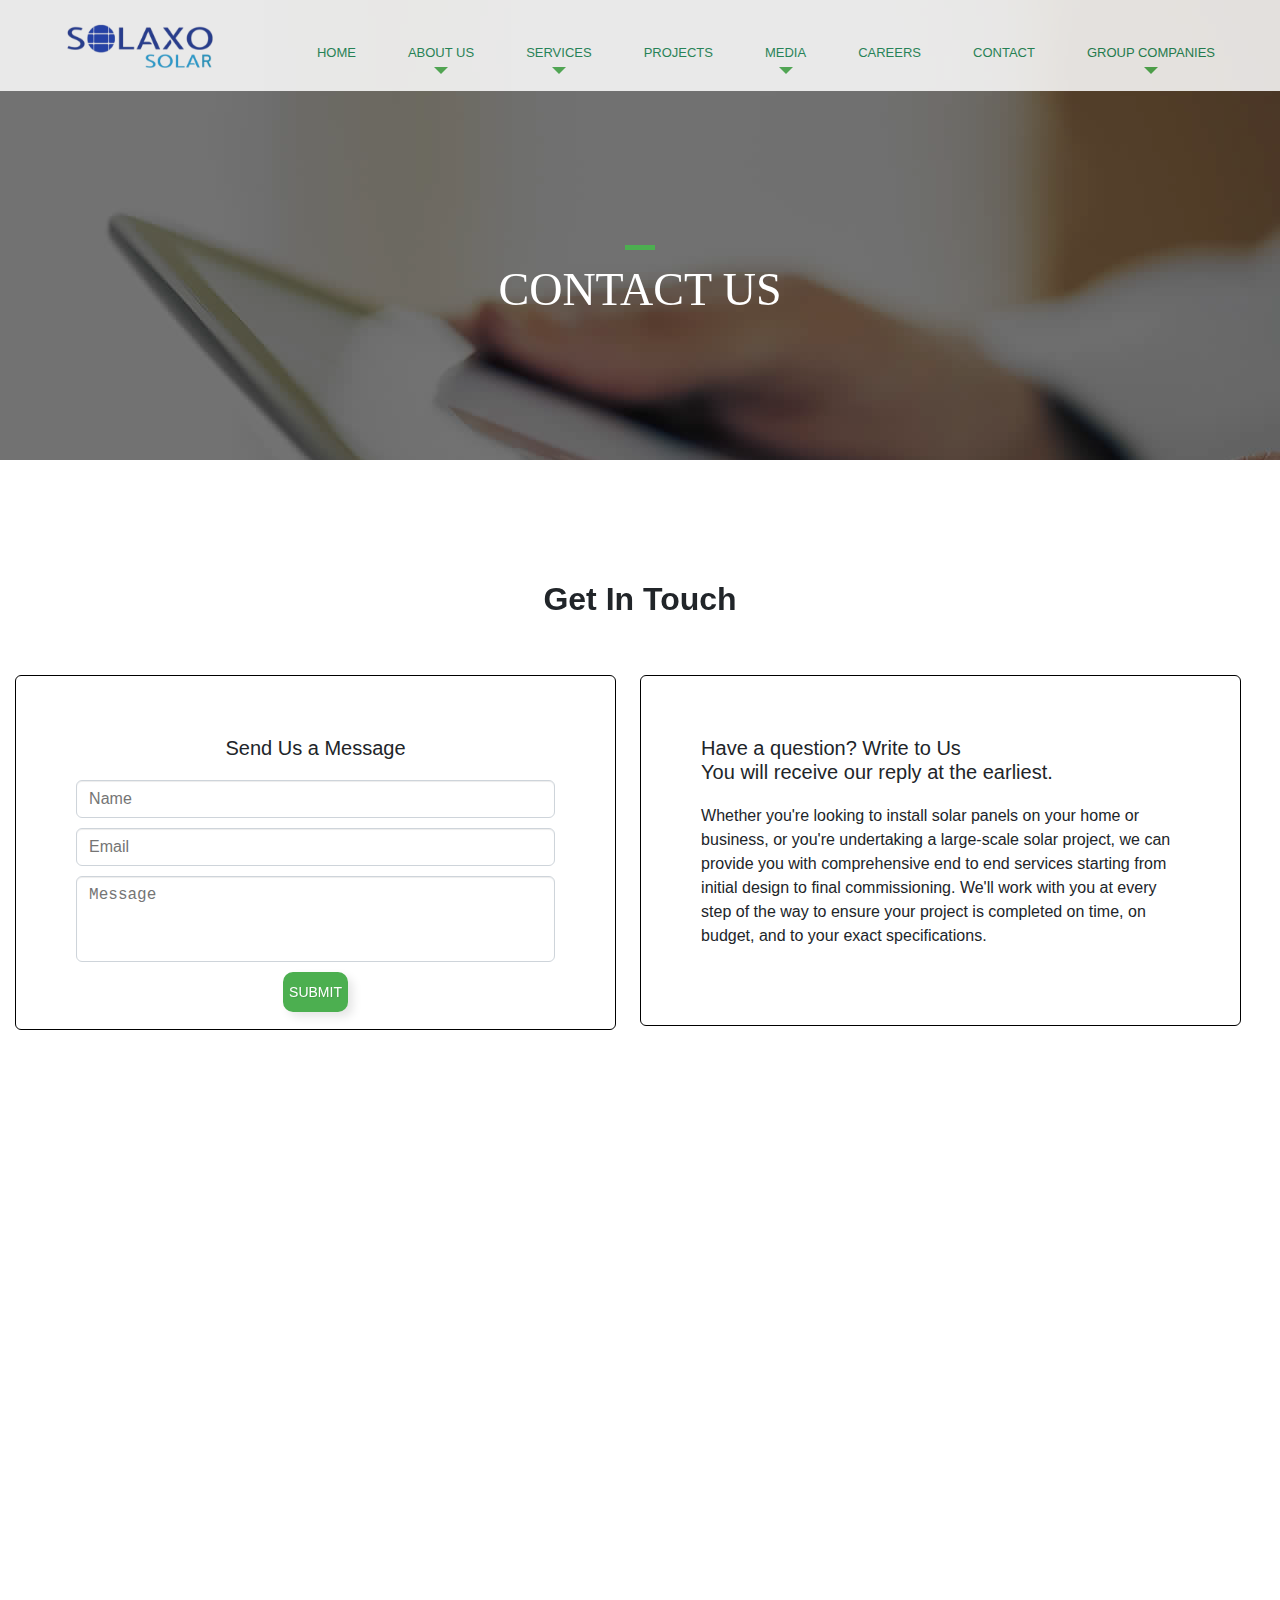
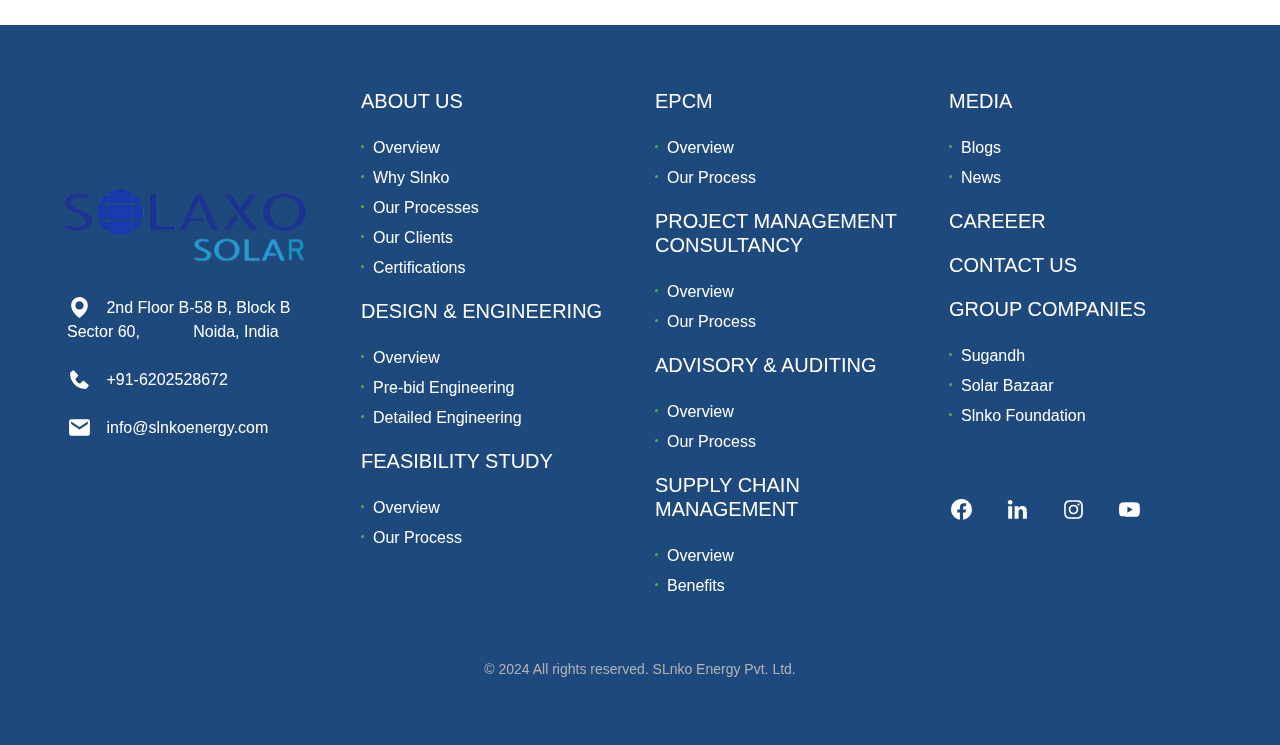
<file: contact.html>
<!DOCTYPE html>
<html lang="en">

<head>
  <meta charset="UTF-8" />
  <meta name="viewport" content="width=device-width, initial-scale=1.0" />
  <title>Contact Us</title>
  <link rel="shortcut icon" href="assets/img/logo/White-Logo.png" type="image/x-icon" />
  <link rel="stylesheet" href="assets/css/styles.css" />
  <link rel="stylesheet" href="assets/css/responsive.css">
</head>

<body>
  <header class="header">
    <a href="index.html" class="logo">
      <img src="assets/img/logo/Zoho-2.png" alt="logo" />
    </a>
    <div class="menu"><span></span></div>
    <nav>
      <ul>
        <li><a href="index.html">Home</a></li>
        <li class="navlist">
          <a href="#" class="navlista">About us</a>
          <ul>
            <li><a href="about.html#overview">Overview</a></li>
            <li><a href="about.html#reason">Why Slnko</a></li>
            <li><a href="about.html#processes">Our Processes</a></li>
            <li><a href="about.html#ourclients">Our Clients</a></li>
            <li><a href="about.html#certifications">Certifications</a></li>
          </ul>
        </li>
        <li class="navlist">
          <a href="#" class="navlista">Services</a>
          <ul>
            <li><a href="design-and-engineering.html">Design & Engineering</a></li>
            <li><a href="supply-chain-vendor-management.html">Supply Chain Management</a></li>
            <li><a href="epc-management.html">EPC Management (EPCM)</a></li>
            <li><a href="project-management-consultancy.html">Project Management Consultancy</a></li>
            <li><a href="feasibility-study.html">Feasibility Study</a></li>
            <li><a href="advisory-auditing.html">Advisory & Auditing</a></li>
          </ul>
        </li>
        <li><a href="projects.html">Projects</a></li>
        <li class="navlist">
          <a href="#" class="navlista">Media</a>
          <ul>
            <li><a href="blog.html">Blogs</a></li>
            <li><a href="news.html">News</a></li>
          </ul>
        </li>
        <li><a href="career.html">Careers</a></li>
        <li><a href="contact.html">contact</a></li>
        <li class="navlist">
          <a href="#" class="navlista">Group Companies</a>
          <ul class="grop">
            <li><a href="https://www.linkedin.com/company/slnko-sugandh/">Sugandh</a></li>
            <li><a href="https://solarbazaar.store/">Solar Bazaar</a></li>
            <li><a href="foundation.html">Slnko Foundation</a></li>
          </ul>
        </li>
      </ul>
    </nav>
  </header>

  <main>
    <div class="seting">
      <div class="banner">
        <div class="clip">
          <div class="bg" style="background: url(assets/img/bg/tech_specs_bg.jpg)"></div>
          <div class="bg-span"></div>
        </div>
        <div class="container">
          <div class="row page-tagline">
            <div class="col-6">
              <h1 class="title">Contact Us</h1>
            </div>
          </div>
        </div>
      </div>
      <section class="contact">
        <div class="container">
          <div class="row text-center">
            <h2>Get In Touch</h2>
            <div class="row">
              <div class="col">
                <div class="card">
                  <h5>Send Us a Message</h5>
                  <form action="">
                    <div class="form-group">
                      <input type="text" name="name" id="name" class="form-control" placeholder="Name">
                    </div>
                    <div class="form-group">
                      <input type="email" name="email" id="email" class="form-control" placeholder="Email">
                    </div>
                    <div class="form-group">
                      <textarea name="message" id="message" rows="3" placeholder="Message"
                        class="form-control"></textarea>
                    </div>
                    <button class="button" type="submit" name="submit">Submit</button>
                  </form>
                </div>
              </div>
              <div class="col">
                <div class="card">
                  <h5 class="text-left">Have a question? Write to Us <br> You will receive our reply at the earliest.
                  </h5>
                  <p class="text-left">
                    Whether you're looking to install solar panels on your home or business, or you're undertaking a
                    large-scale solar project, we can provide you with comprehensive end to end services starting from
                    initial design to final commissioning. We'll work with you at every step of the way to ensure your
                    project is completed on time, on budget, and to your exact specifications.
                  </p>
                </div>
              </div>
            </div>
          </div>
        </div>
      </section>
      <div class="row" style="margin: 25px 0;">
        <iframe
          src="https://www.google.com/maps/embed?pb=!1m18!1m12!1m3!1d172552.19771245186!2d77.26125391468815!3d28.614357083433994!2m3!1f0!2f0!3f0!3m2!1i1024!2i768!4f13.1!3m3!1m2!1s0x390cef75648c5d01%3A0x7169d8d8cf6a176c!2sSLnko%20Energy%20Pvt.%20Ltd.!5e0!3m2!1sen!2sin!4v1708427273799!5m2!1sen!2sin"
          width="600" height="450" style="border:0;" allowfullscreen="" loading="lazy"
          referrerpolicy="no-referrer-when-downgrade"></iframe>
      </div>

      <footer>
        <div class="row">
            <div class="col-3">
                <img src="assets/img/logo/White-Logo.png" alt="logo" />
                <p>
                    <i></i> 2nd Floor B-58 B, Block B Sector 60, &nbsp; &nbsp;
                    &nbsp;&nbsp;&nbsp;&nbsp;&nbsp;&nbsp; Noida, India
                </p>
                <p><i></i> +91-6202528672</p>
                <p><i></i> info@slnkoenergy.com</p>
            </div>

            <div class="col-3">
                <h5>ABOUT US</h5>
                <ul>
                    <li><a href="about.html#overview">Overview</a></li>
                    <li><a href="about.html#reason">Why Slnko</a></li>
                    <li><a href="about.html#processes">Our Processes</a></li>
                    <li><a href="about.html#ourclients">Our Clients</a></li>
                    <li><a href="about.html#certifications">Certifications</a></li>
                </ul>
                <h5>DESIGN & ENGINEERING</h5>
                <ul>
                    <li><a href="design-and-engineering.html">Overview</a></li>
                    <li><a href="design-and-engineering.html#prebid">Pre-bid Engineering</a></li>
                    <li><a href="design-and-engineering.html#detailed">Detailed Engineering</a></li>
                </ul>
                <h5>FEASIBILITY STUDY</h5>
                <ul>
                    <li><a href="feasibility-study.html">Overview</a></li>
                    <li><a href="feasibility-study.html#process">Our Process</a></li>
                </ul>
            </div>
            <div class="col-3">
                <h5>EPCM</h5>
                <ul>
                    <li><a href="epc-management.html#overview">Overview</a></li>
                    <li><a href="epc-management.html#process">Our Process</a></li>
                </ul>
                <h5>PROJECT MANAGEMENT CONSULTANCY</h5>
                <ul>
                    <li><a href="project-management-consultancy.html#overview">Overview</a></li>
                    <li><a href="project-management-consultancy.html#process">Our Process</a></li>
                </ul>
                <h5>ADVISORY & AUDITING</h5>
                <ul>
                    <li><a href="advisory-auditing.html#overview">Overview</a></li>
                    <li><a href="advisory-auditing.html#process">Our Process</a></li>
                </ul>
                <h5>SUPPLY CHAIN MANAGEMENT</h5>
                <ul>
                    <li><a href="supply-chain-vendor-management.html#overview">Overview</a></li>
                    <li><a href="supply-chain-vendor-management.html#reason">Benefits</a></li>
                </ul>
            </div>
            <div class="col-3">
                <h5>MEDIA</h5>
                <ul>
                    <li><a href="blog.html">Blogs</a></li>
                    <li><a href="news.html">News</a></li>
                </ul>
                <h5>CAREEER</h5>
                <h5>CONTACT US</h5>
                <h5>GROUP COMPANIES</h5>
                <ul>
                    <li><a href="https://www.linkedin.com/company/slnko-sugandh/">Sugandh</a></li>
                    <li><a href="https://solarbazaar.store/">Solar Bazaar</a></li>
                    <li><a href="foundation.html">Slnko Foundation</a></li>
                </ul>
                <div class="social">
                    <a href="#"><i></i></a>
                    <a href="#"><i></i></a>
                    <a href="#"><i></i></a>
                    <a href="#"><i></i></a>
                </div>
            </div>
        </div>

        <div class="row">
            <div class="copy">
                <span>© 2024 All rights reserved. SLnko Energy Pvt. Ltd.</span>
            </div>
        </div>
    </footer>
    </div>
  </main>
  <script src="assets/js/script.js"></script>
</body>

</html>
</file>
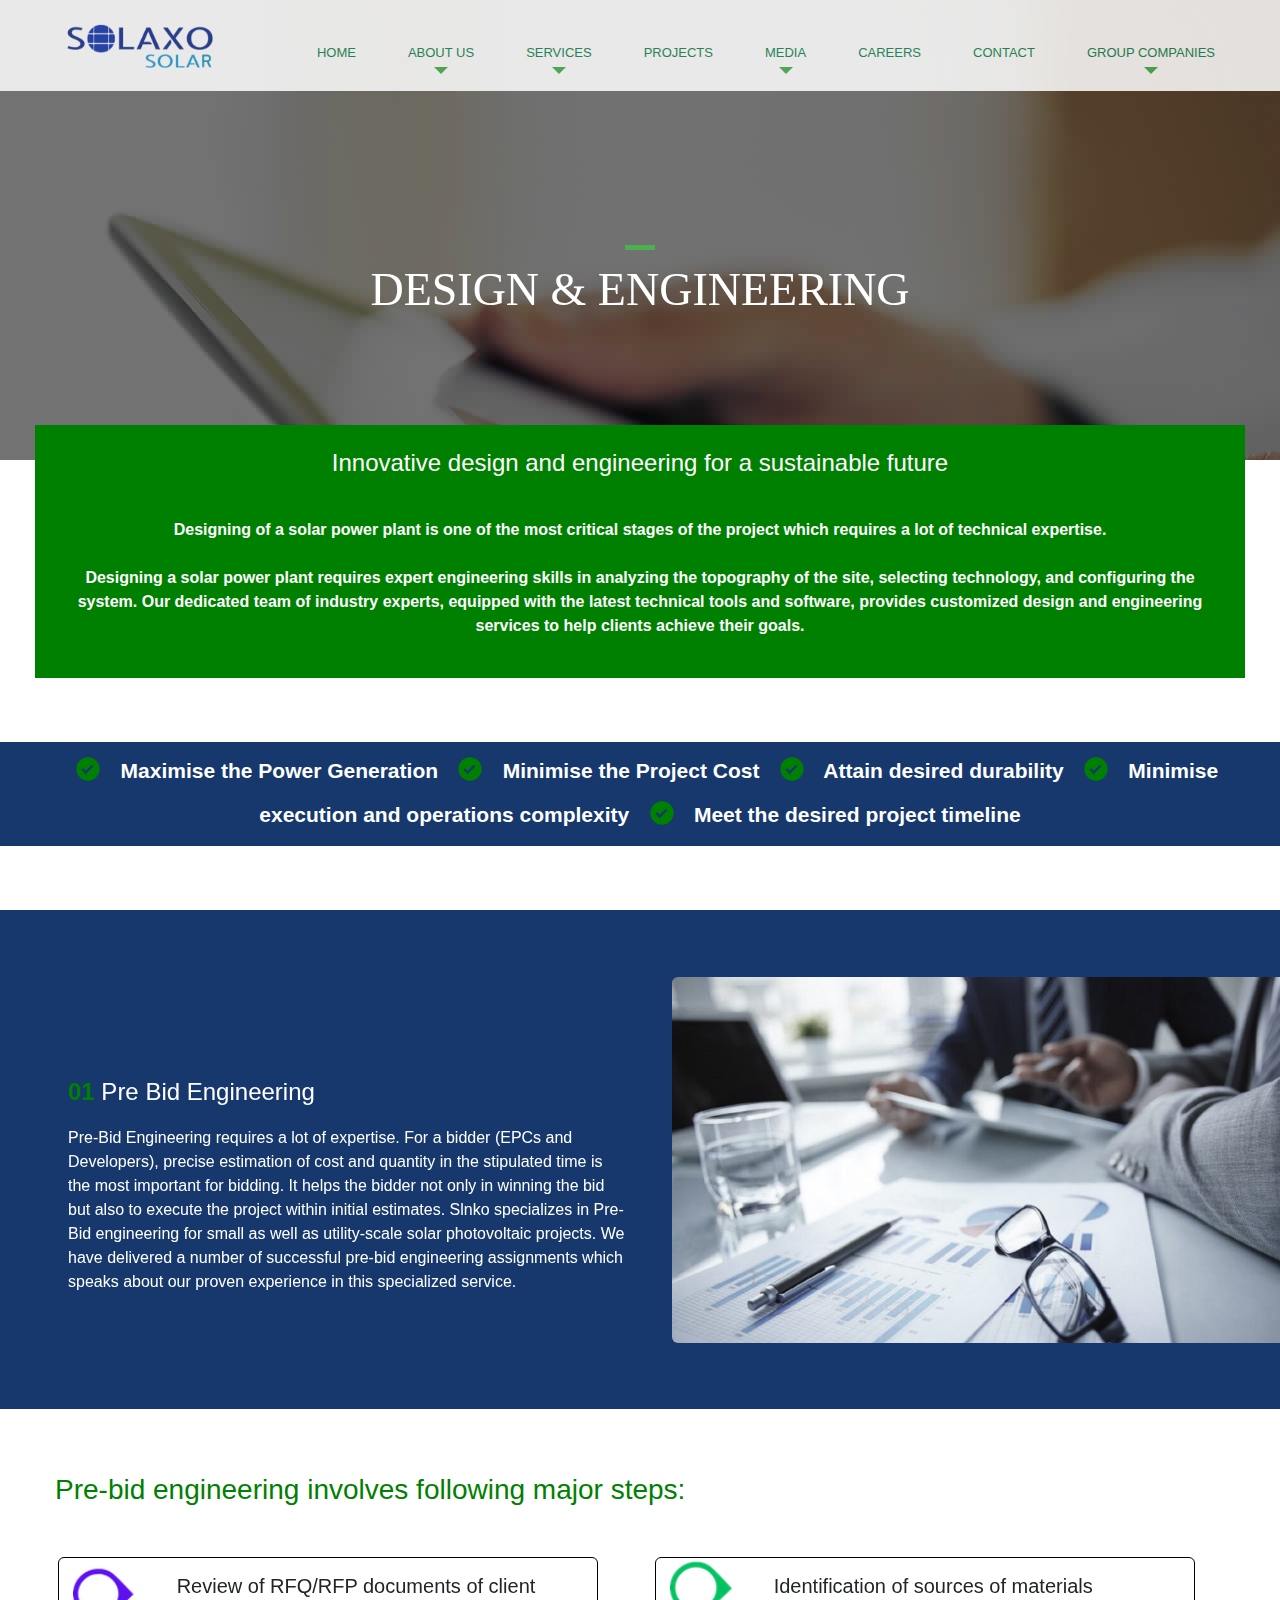
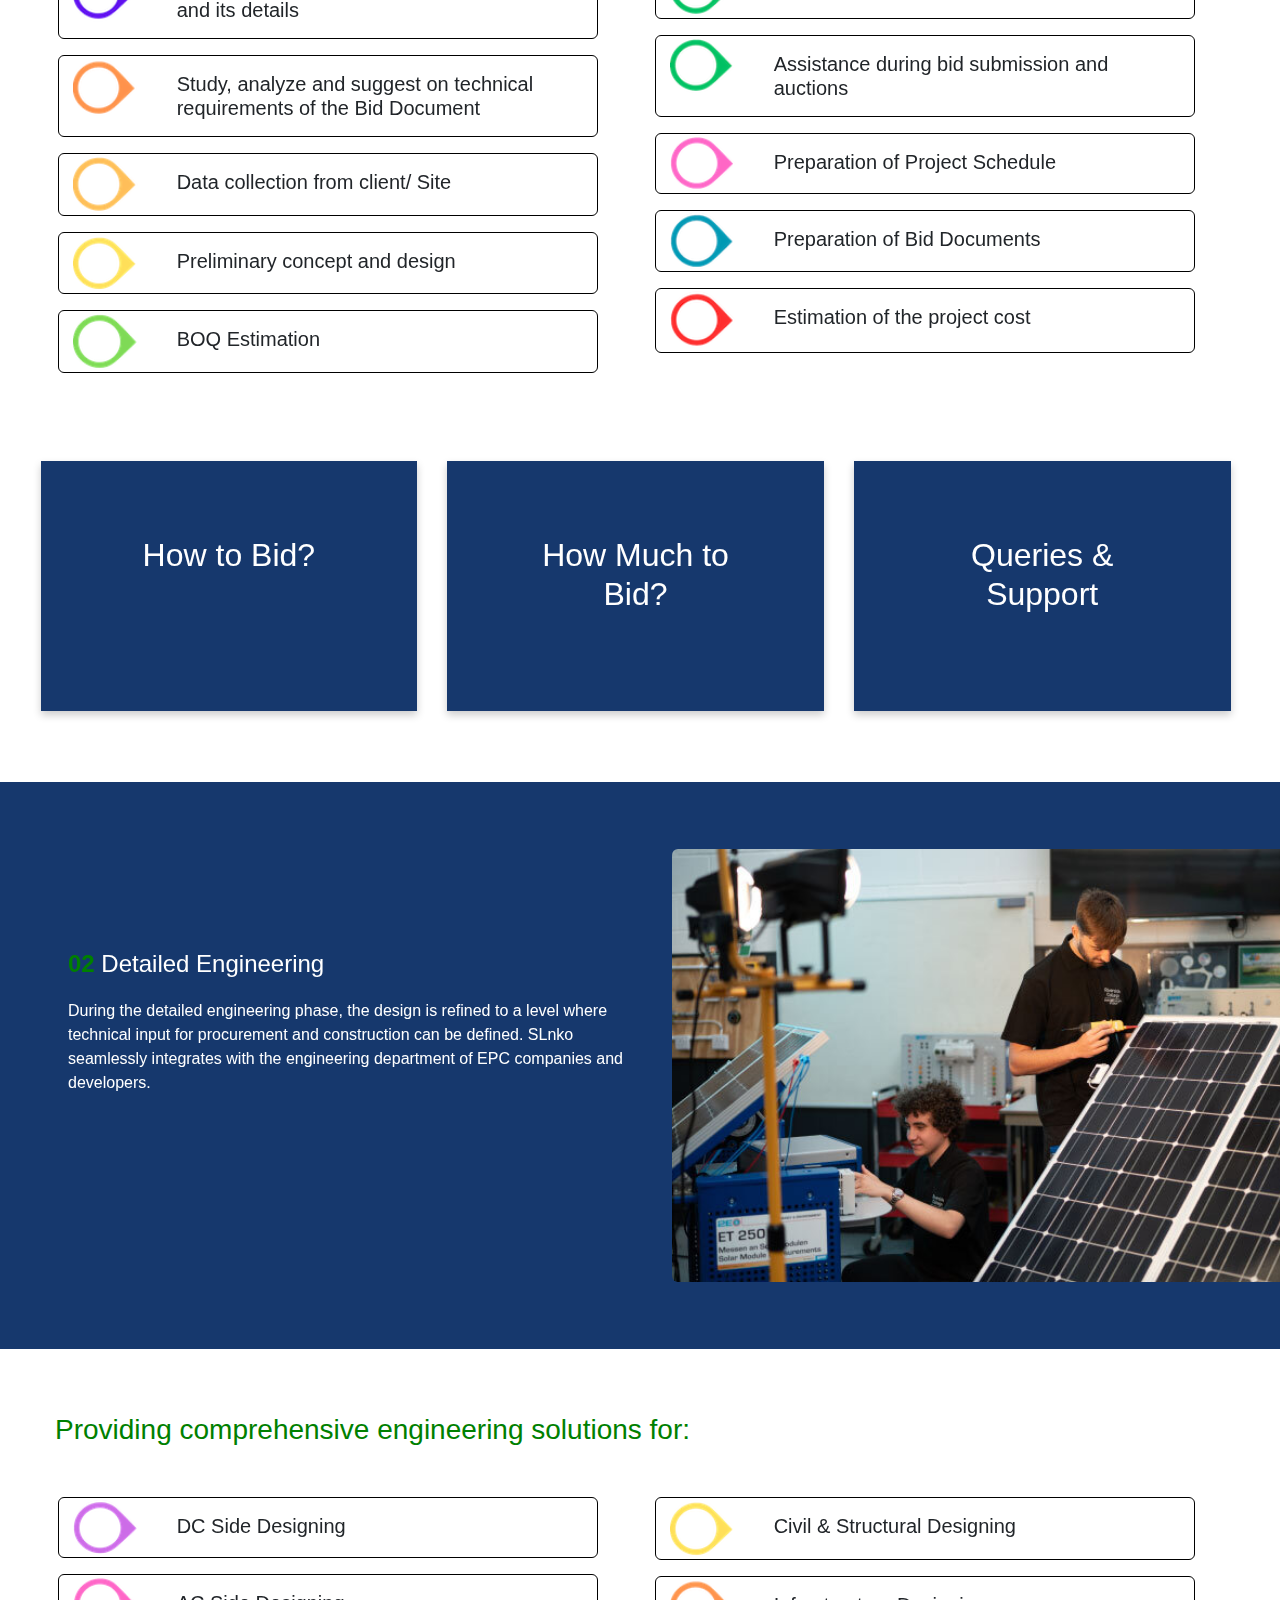
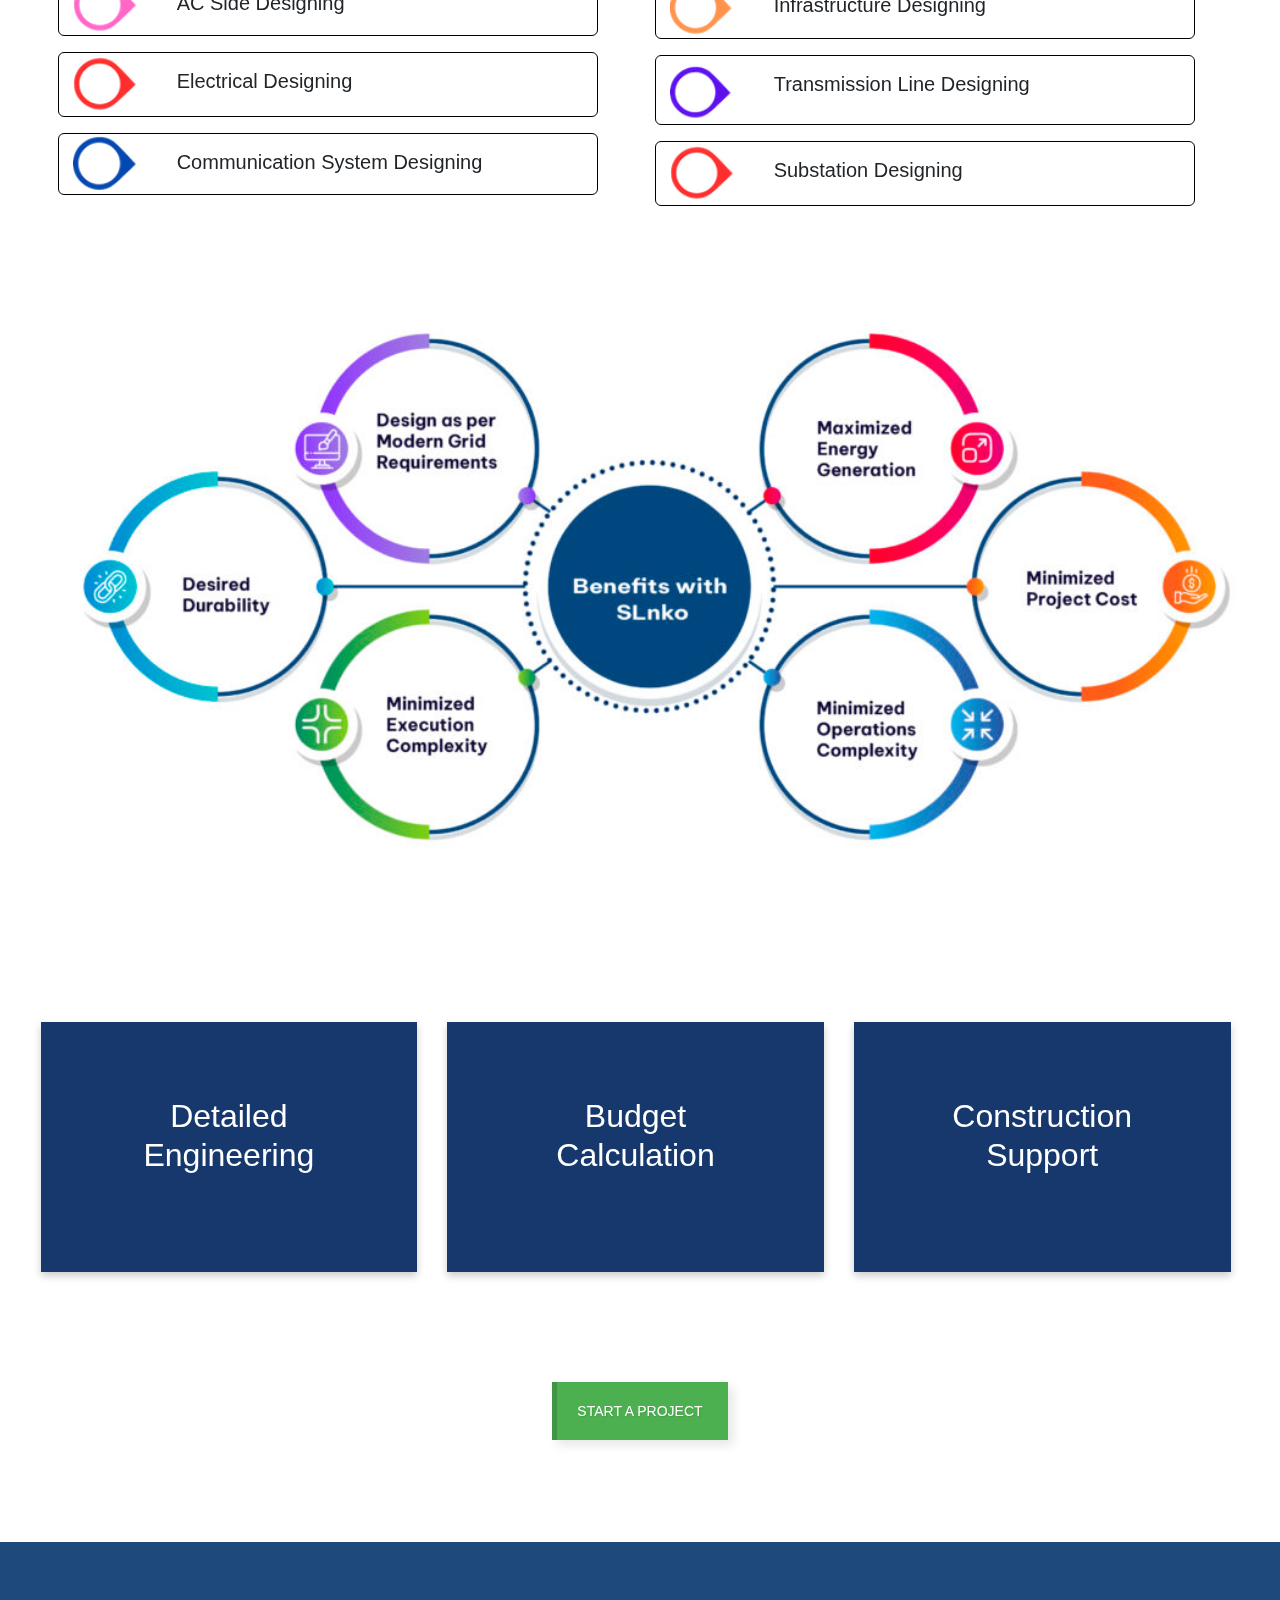
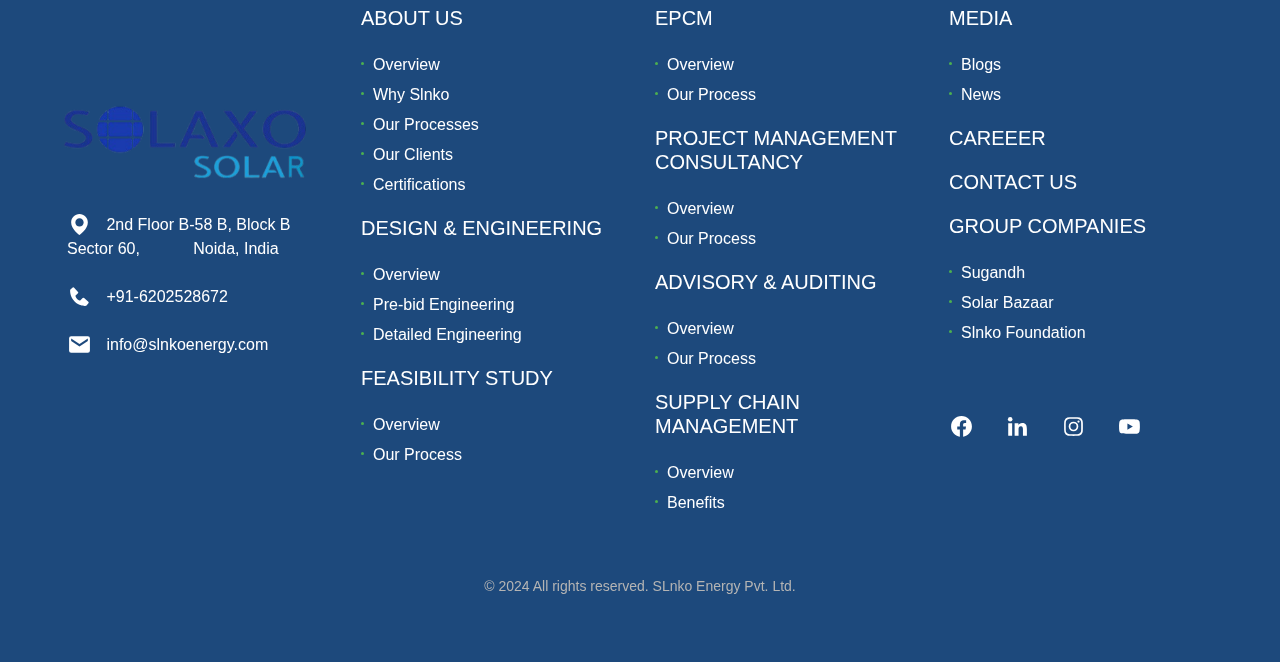
<file: design-and-engineering.html>
<!DOCTYPE html>
<html lang="en">

<head>
    <meta charset="UTF-8" />
    <meta name="viewport" content="width=device-width, initial-scale=1.0" />
    <title>Design & Engineering</title>
    <link rel="shortcut icon" href="assets/img/logo/White-Logo.png" type="image/x-icon" />
    <link rel="stylesheet" href="assets/css/styles.css" />
    <link rel="stylesheet" href="assets/css/responsive.css">
</head>

<body>
    <header class="header">
        <a href="index.html" class="logo">
          <img src="assets/img/logo/Zoho-2.png" alt="logo" />
        </a>
        <div class="menu"><span></span></div>
        <nav>
          <ul>
            <li><a href="index.html">Home</a></li>
            <li class="navlist">
              <a href="#" class="navlista">About us</a>
              <ul>
                <li><a href="about.html#overview">Overview</a></li>
                <li><a href="about.html#reason">Why Slnko</a></li>
                <li><a href="about.html#processes">Our Processes</a></li>
                <li><a href="about.html#ourclients">Our Clients</a></li>
                <li><a href="about.html#certifications">Certifications</a></li>
              </ul>
            </li>
            <li class="navlist">
              <a href="#" class="navlista">Services</a>
              <ul>
                <li><a href="design-and-engineering.html">Design & Engineering</a></li>
                <li><a href="supply-chain-vendor-management.html">Supply Chain Management</a></li>
                <li><a href="epc-management.html">EPC Management (EPCM)</a></li>
                <li><a href="project-management-consultancy.html">Project Management Consultancy</a></li>
                <li><a href="feasibility-study.html">Feasibility Study</a></li>
                <li><a href="advisory-auditing.html">Advisory & Auditing</a></li>
              </ul>
            </li>
            <li><a href="projects.html">Projects</a></li>
            <li class="navlist">
              <a href="#" class="navlista">Media</a>
              <ul>
                <li><a href="blog.html">Blogs</a></li>
                <li><a href="news.html">News</a></li>
              </ul>
            </li>
            <li><a href="career.html">Careers</a></li>
            <li><a href="contact.html">contact</a></li>
            <li class="navlist">
              <a href="#" class="navlista">Group Companies</a>
              <ul class="grop">
                <li><a href="https://www.linkedin.com/company/slnko-sugandh/">Sugandh</a></li>
                <li><a href="https://solarbazaar.store/">Solar Bazaar</a></li>
                <li><a href="foundation.html">Slnko Foundation</a></li>
              </ul>
            </li>
          </ul>
        </nav>
      </header>

    <main>
        <div class="seting">
            <div class="banner">
                <div class="clip">
                    <div class="bg" style="background: url(assets/img/bg/tech_specs_bg.jpg)"></div>
                    <div class="bg-span"></div>
                </div>
                <div class="container">
                    <div class="row page-tagline">
                        <div class="col-6">
                            <h1 class="title">Design & Engineering</h1>
                        </div>
                    </div>
                </div>
            </div>

            <div class="container">
                <div class="row text-center"
                    style="background-color: green; margin-top: -35px; z-index: 10; margin-right: 20px; margin-left: 20px; position: relative; color: #fff;">
                    <div class="col-12" style="padding: 2%;">
                        <h4 style="margin-bottom: 40px;">Innovative design and engineering for a sustainable future</h4>
                        <p style="font-weight: 600;"> Designing of a solar power plant is one of the most critical
                            stages of the project which requires a lot of technical expertise.
                            <br>
                            <br>
                            Designing a solar power plant requires expert engineering skills in analyzing the topography
                            of the site, selecting technology, and configuring the system. Our dedicated team of
                            industry experts, equipped with the latest technical tools and software, provides customized
                            design and engineering services to help clients achieve their goals.
                        </p>
                    </div>
                </div>
            </div>

            <div class="container-fluid"
                style="background-color:#16386d; margin-top: 5%; margin-bottom: 5%; color: #fff;">
                <div class="row text-center">
                    <p class="design-box">
                        <i></i>
                        Maximise the Power Generation
                        <i></i>
                        Minimise the Project Cost
                        <i></i>
                        Attain desired durability
                        <i></i>
                        Minimise execution and operations complexity
                        <i></i>
                        Meet the desired project timeline
                    </p>
                </div>
            </div>

            <div class="container-fluid" id="prebid" style="background-color: #16386d;">
                <div class="row" style="padding: 4%;">
                    <div class="col-6" style="margin-top: 10%;">
                        <h4 style="color: #fff;">
                            <strong style="color: green;">01</strong>
                            Pre Bid Engineering
                        </h4>
                        <p style="color: #fff;">
                            Pre-Bid Engineering requires a lot of expertise. For a bidder (EPCs and Developers), precise
                            estimation of cost and quantity in the stipulated time is the most important for bidding. It
                            helps the bidder not only in winning the bid but also to execute the project within initial
                            estimates. Slnko specializes in Pre-Bid engineering for small as well as utility-scale solar
                            photovoltaic projects. We have delivered a number of successful pre-bid engineering
                            assignments which speaks about our proven experience in this specialized service.
                        </p>
                    </div>
                    <div class="col-6">
                        <img src="assets/img/pre-bid.jpg" alt="" class="rounded" style="width: 650px; height: auto;">
                    </div>
                </div>
            </div>

            <div class="container-fluid" style="margin: 0 40px; margin-top: 5%;">
                <div class="row">
                    <h3 style="color: green;">Pre-bid engineering involves following major steps:</h3>
                    <div class="col-6" style="margin-top: 50px;">
                        <div class="card mb3" style="max-width: 540px; padding: 0; background: #fff;">
                            <div class="row" style="margin: 0; text-align: left; ">
                                <div class="col-2">
                                    <img src="assets/img/design&eng/icons/1.png" alt="">
                                </div>
                                <div class="col-10">
                                    <div class="card-body">
                                        <h5 style="margin-bottom: 0;">Review of RFQ/RFP documents of client and its
                                            details</h5>
                                    </div>
                                </div>
                            </div>
                        </div>
                        <div class="card mb3" style="max-width: 540px; padding: 0; background: #fff;">
                            <div class="row" style="margin: 0; text-align: left; ">
                                <div class="col-2">
                                    <img src="assets/img/design&eng/icons/2.png" alt="">
                                </div>
                                <div class="col-10">
                                    <div class="card-body">
                                        <h5 style="margin-bottom: 0;">Study, analyze and suggest on technical
                                            requirements of the Bid Document</h5>
                                    </div>
                                </div>
                            </div>
                        </div>
                        <div class="card mb3" style="max-width: 540px; padding: 0; background: #fff;">
                            <div class="row" style="margin: 0; text-align: left; ">
                                <div class="col-2">
                                    <img src="assets/img/design&eng/icons/3.png" alt="">
                                </div>
                                <div class="col-10">
                                    <div class="card-body">
                                        <h5 style="margin-bottom: 0;">Data collection from client/ Site</h5>
                                    </div>
                                </div>
                            </div>
                        </div>
                        <div class="card mb3" style="max-width: 540px; padding: 0; background: #fff;">
                            <div class="row" style="margin: 0; text-align: left; ">
                                <div class="col-2">
                                    <img src="assets/img/design&eng/icons/4.png" alt="">
                                </div>
                                <div class="col-10">
                                    <div class="card-body">
                                        <h5 style="margin-bottom: 0;">Preliminary concept and design</h5>
                                    </div>
                                </div>
                            </div>
                        </div>
                        <div class="card mb3" style="max-width: 540px; padding: 0; background: #fff;">
                            <div class="row" style="margin: 0; text-align: left; ">
                                <div class="col-2">
                                    <img src="assets/img/design&eng/icons/5.png" alt="">
                                </div>
                                <div class="col-10">
                                    <div class="card-body">
                                        <h5 style="margin-bottom: 0;">BOQ Estimation</h5>
                                    </div>
                                </div>
                            </div>
                        </div>
                    </div>
                    <div class="col-6" style="margin-top: 50px;">
                        <div class="card mb3" style="max-width: 540px; padding: 0; background: #fff;">
                            <div class="row" style="margin: 0; text-align: left; ">
                                <div class="col-2">
                                    <img src="assets/img/design&eng/icons/6.png" alt="">
                                </div>
                                <div class="col-10">
                                    <div class="card-body">
                                        <h5 style="margin-bottom: 0;">Identification of sources of materials</h5>
                                    </div>
                                </div>
                            </div>
                        </div>
                        <div class="card mb3" style="max-width: 540px; padding: 0; background: #fff;">
                            <div class="row" style="margin: 0; text-align: left; ">
                                <div class="col-2">
                                    <img src="assets/img/design&eng/icons/6.png" alt="">
                                </div>
                                <div class="col-10">
                                    <div class="card-body">
                                        <h5 style="margin-bottom: 0;">Assistance during bid submission and auctions</h5>
                                    </div>
                                </div>
                            </div>
                        </div>
                        <div class="card mb3" style="max-width: 540px; padding: 0; background: #fff;">
                            <div class="row" style="margin: 0; text-align: left; ">
                                <div class="col-2">
                                    <img src="assets/img/design&eng/icons/11.png" alt="">
                                </div>
                                <div class="col-10">
                                    <div class="card-body">
                                        <h5 style="margin-bottom: 0;">Preparation of Project Schedule</h5>
                                    </div>
                                </div>
                            </div>
                        </div>
                        <div class="card mb3" style="max-width: 540px; padding: 0; background: #fff;">
                            <div class="row" style="margin: 0; text-align: left; ">
                                <div class="col-2">
                                    <img src="assets/img/design&eng/icons/9.png" alt="">
                                </div>
                                <div class="col-10">
                                    <div class="card-body">
                                        <h5 style="margin-bottom: 0;">Preparation of Bid Documents</h5>
                                    </div>
                                </div>
                            </div>
                        </div>
                        <div class="card mb3" style="max-width: 540px; padding: 0; background: #fff;">
                            <div class="row" style="margin: 0; text-align: left; ">
                                <div class="col-2">
                                    <img src="assets/img/design&eng/icons/10.png" alt="">
                                </div>
                                <div class="col-10">
                                    <div class="card-body">
                                        <h5 style="margin-bottom: 0;">Estimation of the project cost</h5>
                                    </div>
                                </div>
                            </div>
                        </div>
                    </div>
                </div>
            </div>

            <div class="container-fluid" style="margin-top: 5%; margin-bottom: 5%;">
                <div class="row col-12">
                    <div class="col-4">
                        <div class="flip-card" style="margin: 2%; width:100%;">
                            <div class="flip-card-inner">
                                <div class="flip-card-front text-center" style="padding: 20%;">
                                    <h2>How to Bid?</h2>
                                </div>
                                <div class="flip-card-back" style="padding: 10%;">
                                    <p>After going through your tender/customer requirement, we understand and analyze
                                        technical and financial parameters defined in the RFP. We manage the technical
                                        documentations required for bidding.</p>
                                </div>
                            </div>
                        </div>
                    </div>
                    <div class="col-4">
                        <div class="flip-card" style="margin: 2%; width:100%;">
                            <div class="flip-card-inner">
                                <div class="flip-card-front text-center" style="padding: 20%;">
                                    <h2>How Much to Bid?</h2>
                                </div>
                                <div class="flip-card-back" style="padding: 10%;">
                                    <p>Our highly skilled team prepares a comprehensive and accurate Bill of Material,
                                        Machinery and Resources required in the project. This helps in ensuring the
                                        accuracy of the project cost and increase the chances to win the project..</p>
                                </div>
                            </div>
                        </div>
                    </div>
                    <div class="col-4">
                        <div class="flip-card" style="margin: 2%; width:100%;">
                            <div class="flip-card-inner">
                                <div class="flip-card-front text-center" style="padding: 20%;">
                                    <h2>Queries & Support</h2>
                                </div>
                                <div class="flip-card-back" style="padding: 10%;">
                                    <p>Our team keeps an eye on the tender filled by our clients. We provide all the
                                        supports required during bid evaluation/ Reverse Auction (RA) to ensure a smooth
                                        closure.</p>
                                </div>
                            </div>
                        </div>
                    </div>
                </div>
            </div>

            <div class="container-fluid" id="detailed" style="background-color: #16386d;">
                <div class="row" style="padding: 4%;">
                    <div class="col-6" style="margin-top: 10%;">
                        <h4 style="color: #fff;">
                            <strong style="color: green;">02</strong>
                            Detailed Engineering
                        </h4>
                        <p style="color: #fff;">
                            During the detailed engineering phase, the design is refined to a level where technical
                            input for procurement and construction can be defined. SLnko seamlessly integrates with the
                            engineering department of EPC companies and developers.
                        </p>
                    </div>
                    <div class="col-6">
                        <img src="assets/img/design&eng/detailed.jpg" alt="" class="rounded"
                            style="width: 650px; height: auto;">
                    </div>
                </div>
            </div>

            <div class="container-fluid" style="margin: 0 40px; margin-top: 5%;">
                <div class="row">
                    <h3 style="color: green;">Providing comprehensive engineering solutions for:</h3>
                    <div class="col-6" style="margin-top: 50px;">
                        <div class="card mb3" style="max-width: 540px; padding: 0; background: #fff;">
                            <div class="row" style="margin: 0; text-align: left; ">
                                <div class="col-2">
                                    <img src="assets/img/design&eng/icons/12.png" alt="">
                                </div>
                                <div class="col-10">
                                    <div class="card-body">
                                        <h5 style="margin-bottom: 0;">DC Side Designing</h5>
                                    </div>
                                </div>
                            </div>
                        </div>
                        <div class="card mb3" style="max-width: 540px; padding: 0; background: #fff;">
                            <div class="row" style="margin: 0; text-align: left; ">
                                <div class="col-2">
                                    <img src="assets/img/design&eng/icons/11.png" alt="">
                                </div>
                                <div class="col-10">
                                    <div class="card-body">
                                        <h5 style="margin-bottom: 0;">AC Side Designing</h5>
                                    </div>
                                </div>
                            </div>
                        </div>
                        <div class="card mb3" style="max-width: 540px; padding: 0; background: #fff;">
                            <div class="row" style="margin: 0; text-align: left; ">
                                <div class="col-2">
                                    <img src="assets/img/design&eng/icons/10.png" alt="">
                                </div>
                                <div class="col-10">
                                    <div class="card-body">
                                        <h5 style="margin-bottom: 0;">Electrical Designing</h5>
                                    </div>
                                </div>
                            </div>
                        </div>
                        <div class="card mb3" style="max-width: 540px; padding: 0; background: #fff;">
                            <div class="row" style="margin: 0; text-align: left; ">
                                <div class="col-2">
                                    <img src="assets/img/design&eng/icons/7.png" alt="">
                                </div>
                                <div class="col-10">
                                    <div class="card-body">
                                        <h5 style="margin-bottom: 0;">Communication System Designing</h5>
                                    </div>
                                </div>
                            </div>
                        </div>

                    </div>
                    <div class="col-6" style="margin-top: 50px;">
                        <div class="card mb3" style="max-width: 540px; padding: 0; background: #fff;">
                            <div class="row" style="margin: 0; text-align: left; ">
                                <div class="col-2">
                                    <img src="assets/img/design&eng/icons/4.png" alt="">
                                </div>
                                <div class="col-10">
                                    <div class="card-body">
                                        <h5 style="margin-bottom: 0;">Civil & Structural Designing</h5>
                                    </div>
                                </div>
                            </div>
                        </div>
                        <div class="card mb3" style="max-width: 540px; padding: 0; background: #fff;">
                            <div class="row" style="margin: 0; text-align: left; ">
                                <div class="col-2">
                                    <img src="assets/img/design&eng/icons/2.png" alt="">
                                </div>
                                <div class="col-10">
                                    <div class="card-body">
                                        <h5 style="margin-bottom: 0;">Infrastructure Designing</h5>
                                    </div>
                                </div>
                            </div>
                        </div>
                        <div class="card mb3" style="max-width: 540px; padding: 0; background: #fff;">
                            <div class="row" style="margin: 0; text-align: left; ">
                                <div class="col-2">
                                    <img src="assets/img/design&eng/icons/1.png" alt="">
                                </div>
                                <div class="col-10">
                                    <div class="card-body">
                                        <h5 style="margin-bottom: 0;">Transmission Line Designing</h5>
                                    </div>
                                </div>
                            </div>
                        </div>
                        <div class="card mb3" style="max-width: 540px; padding: 0; background: #fff;">
                            <div class="row" style="margin: 0; text-align: left; ">
                                <div class="col-2">
                                    <img src="assets/img/design&eng/icons/10.png" alt="">
                                </div>
                                <div class="col-10">
                                    <div class="card-body">
                                        <h5 style="margin-bottom: 0;">Substation Designing</h5>
                                    </div>
                                </div>
                            </div>
                        </div>
                    </div>
                </div>
            </div>

            <div class="container">
                <div class="row">
                    <img src="assets/img/design&eng/benefits.jpg" alt="img">
                </div>
            </div>

            <div class="container-fluid" style="margin-top: 5%; margin-bottom: 5%;">
                <div class="row col-12">
                    <div class="col-4">
                        <div class="flip-card" style="margin: 2%; width:100%;">
                            <div class="flip-card-inner">
                                <div class="flip-card-front text-center" style="padding: 20%;">
                                    <h2>Detailed Engineering</h2>
                                </div>
                                <div class="flip-card-back" style="padding: 10%;">
                                    <p>Our engineering experts ensure that project is completely designed in terms of
                                        Civil, Mechanical and Electrical aspects.</p>
                                </div>
                            </div>
                        </div>
                    </div>
                    <div class="col-4">
                        <div class="flip-card" style="margin: 2%; width:100%;">
                            <div class="flip-card-inner">
                                <div class="flip-card-front text-center" style="padding: 20%;">
                                    <h2>Budget Calculation</h2>
                                </div>
                                <div class="flip-card-back" style="padding: 10%;">
                                    <p>Our procurement department in close association with our engineering experts
                                        prepares a comprehensive and accurate Bill of Material, Machinery, Resources, &
                                        Statuary Requirements in the Project along with their backed-up costing. This
                                        helps in ensuring increased commercial viability of the project.</p>
                                </div>
                            </div>
                        </div>
                    </div>
                    <div class="col-4">
                        <div class="flip-card" style="margin: 2%; width:100%;">
                            <div class="flip-card-inner">
                                <div class="flip-card-front text-center" style="padding: 20%;">
                                    <h2>Construction Support</h2>
                                </div>
                                <div class="flip-card-back" style="padding: 10%;">
                                    <p>We work in tandem with the project team of our clients. We ensure that the ground
                                        team gets constant support in terms of engineering throughout the project
                                        execution phase whenever required. Through this we ensure that project is
                                        installed as per the design finalized during detailed engineering phase.</p>
                                </div>
                            </div>
                        </div>
                    </div>
                </div>
            </div>

            <div class="row text-center" style="margin: 8%;">
                <div class="block">
                    <a href="contact.html" class="button">Start a Project </a>
                </div>
            </div>

            <footer>
                <div class="row">
                    <div class="col-3">
                        <img src="assets/img/logo/White-Logo.png" alt="logo" />
                        <p>
                            <i></i> 2nd Floor B-58 B, Block B Sector 60, &nbsp; &nbsp;
                            &nbsp;&nbsp;&nbsp;&nbsp;&nbsp;&nbsp; Noida, India
                        </p>
                        <p><i></i> +91-6202528672</p>
                        <p><i></i> info@slnkoenergy.com</p>
                    </div>

                    <div class="col-3">
                        <h5>ABOUT US</h5>
                        <ul>
                            <li><a href="about.html#overview">Overview</a></li>
                            <li><a href="about.html#reason">Why Slnko</a></li>
                            <li><a href="about.html#processes">Our Processes</a></li>
                            <li><a href="about.html#ourclients">Our Clients</a></li>
                            <li><a href="about.html#certifications">Certifications</a></li>
                        </ul>
                        <h5>DESIGN & ENGINEERING</h5>
                        <ul>
                            <li><a href="design-and-engineering.html">Overview</a></li>
                            <li><a href="design-and-engineering.html#prebid">Pre-bid Engineering</a></li>
                            <li><a href="design-and-engineering.html#detailed">Detailed Engineering</a></li>
                        </ul>
                        <h5>FEASIBILITY STUDY</h5>
                        <ul>
                            <li><a href="feasibility-study.html">Overview</a></li>
                            <li><a href="feasibility-study.html#process">Our Process</a></li>
                        </ul>
                    </div>
                    <div class="col-3">
                        <h5>EPCM</h5>
                        <ul>
                            <li><a href="epc-management.html#overview">Overview</a></li>
                            <li><a href="epc-management.html#process">Our Process</a></li>
                        </ul>
                        <h5>PROJECT MANAGEMENT CONSULTANCY</h5>
                        <ul>
                            <li><a href="project-management-consultancy.html#overview">Overview</a></li>
                            <li><a href="project-management-consultancy.html#process">Our Process</a></li>
                        </ul>
                        <h5>ADVISORY & AUDITING</h5>
                        <ul>
                            <li><a href="advisory-auditing.html#overview">Overview</a></li>
                            <li><a href="advisory-auditing.html#process">Our Process</a></li>
                        </ul>
                        <h5>SUPPLY CHAIN MANAGEMENT</h5>
                        <ul>
                            <li><a href="supply-chain-vendor-management.html#overview">Overview</a></li>
                            <li><a href="supply-chain-vendor-management.html#reason">Benefits</a></li>
                        </ul>
                    </div>
                    <div class="col-3">
                        <h5>MEDIA</h5>
                        <ul>
                            <li><a href="blog.html">Blogs</a></li>
                            <li><a href="news.html">News</a></li>
                        </ul>
                        <h5>CAREEER</h5>
                        <h5>CONTACT US</h5>
                        <h5>GROUP COMPANIES</h5>
                        <ul>
                            <li><a href="https://www.linkedin.com/company/slnko-sugandh/">Sugandh</a></li>
                            <li><a href="https://solarbazaar.store/">Solar Bazaar</a></li>
                            <li><a href="foundation.html">Slnko Foundation</a></li>
                        </ul>
                        <div class="social">
                            <a href="#"><i></i></a>
                            <a href="#"><i></i></a>
                            <a href="#"><i></i></a>
                            <a href="#"><i></i></a>
                        </div>
                    </div>
                </div>

                <div class="row">
                    <div class="copy">
                        <span>© 2024 All rights reserved. SLnko Energy Pvt. Ltd.</span>
                    </div>
                </div>
            </footer>
        </div>
    </main>
    <script src="assets/js/script.js"></script>
</body>

</html>
</file>
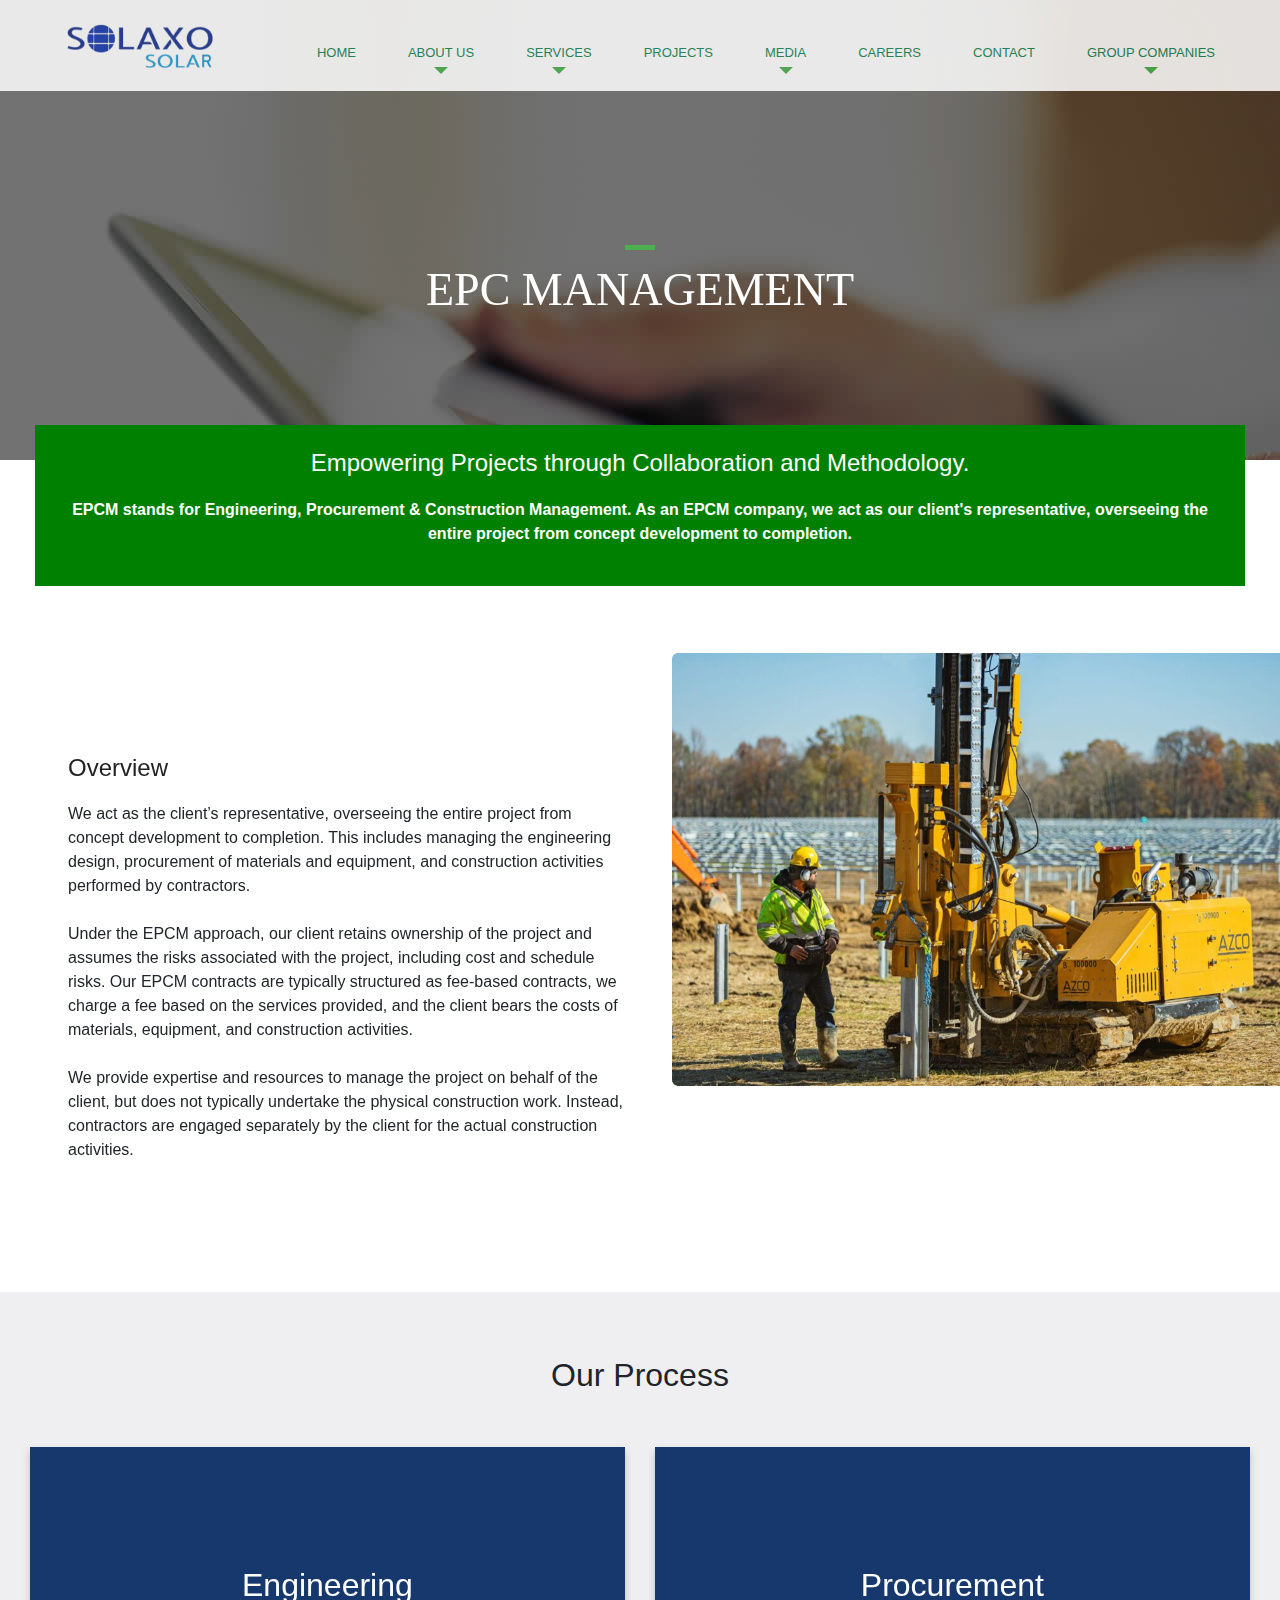
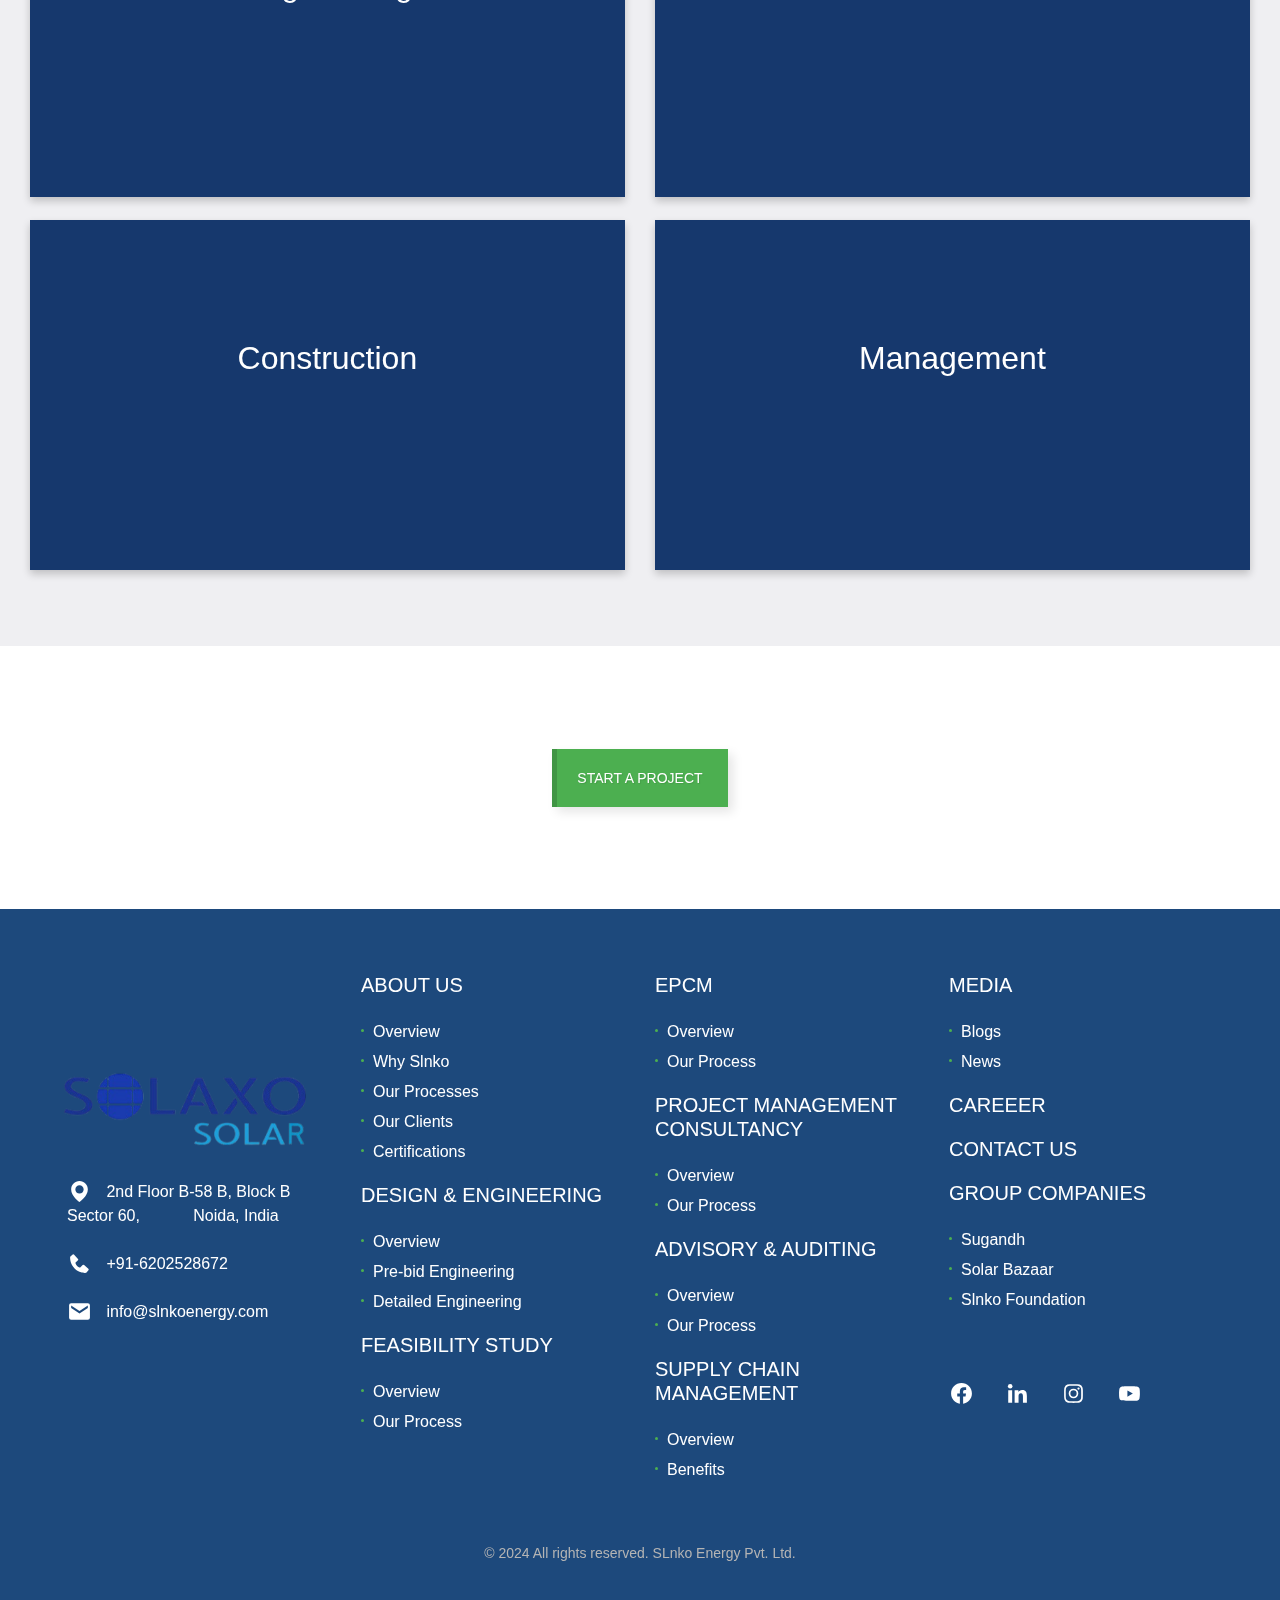
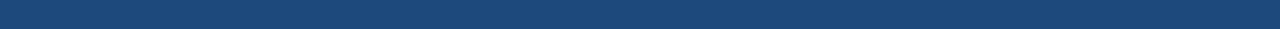
<file: epc-management.html>
<!DOCTYPE html>
<html lang="en">

<head>
    <meta charset="UTF-8" />
    <meta name="viewport" content="width=device-width, initial-scale=1.0" />
    <title>Epc Management</title>
    <link rel="shortcut icon" href="assets/img/logo/White-Logo.png" type="image/x-icon" />
    <link rel="stylesheet" href="assets/css/styles.css" />
    <link rel="stylesheet" href="assets/css/responsive.css">
</head>

<body>
    <header class="header">
        <a href="index.html" class="logo">
          <img src="assets/img/logo/Zoho-2.png" alt="logo" />
        </a>
        <div class="menu"><span></span></div>
        <nav>
          <ul>
            <li><a href="index.html">Home</a></li>
            <li class="navlist">
              <a href="#" class="navlista">About us</a>
              <ul>
                <li><a href="about.html#overview">Overview</a></li>
                <li><a href="about.html#reason">Why Slnko</a></li>
                <li><a href="about.html#processes">Our Processes</a></li>
                <li><a href="about.html#ourclients">Our Clients</a></li>
                <li><a href="about.html#certifications">Certifications</a></li>
              </ul>
            </li>
            <li class="navlist">
              <a href="#" class="navlista">Services</a>
              <ul>
                <li><a href="design-and-engineering.html">Design & Engineering</a></li>
                <li><a href="supply-chain-vendor-management.html">Supply Chain Management</a></li>
                <li><a href="epc-management.html">EPC Management (EPCM)</a></li>
                <li><a href="project-management-consultancy.html">Project Management Consultancy</a></li>
                <li><a href="feasibility-study.html">Feasibility Study</a></li>
                <li><a href="advisory-auditing.html">Advisory & Auditing</a></li>
              </ul>
            </li>
            <li><a href="projects.html">Projects</a></li>
            <li class="navlist">
              <a href="#" class="navlista">Media</a>
              <ul>
                <li><a href="blog.html">Blogs</a></li>
                <li><a href="news.html">News</a></li>
              </ul>
            </li>
            <li><a href="career.html">Careers</a></li>
            <li><a href="contact.html">contact</a></li>
            <li class="navlist">
              <a href="#" class="navlista">Group Companies</a>
              <ul class="grop">
                <li><a href="https://www.linkedin.com/company/slnko-sugandh/">Sugandh</a></li>
                <li><a href="https://solarbazaar.store/">Solar Bazaar</a></li>
                <li><a href="foundation.html">Slnko Foundation</a></li>
              </ul>
            </li>
          </ul>
        </nav>
      </header>

    <main>
        <div class="seting">
            <div class="banner">
                <div class="clip">
                    <div class="bg" style="background: url(assets/img/bg/tech_specs_bg.jpg)"></div>
                    <div class="bg-span"></div>
                </div>
                <div class="container">
                    <div class="row page-tagline">
                        <div class="col-6">
                            <h1 class="title">Epc Management</h1>
                        </div>
                    </div>
                </div>
            </div>

            <div class="container">
                <div class="row text-center"
                    style="background-color: green; margin-top: -35px; z-index: 10; margin-right: 20px; margin-left: 20px; position: relative; color: #fff;">
                    <div class="col-12" style="padding: 2%;">
                        <h4 style="margin-bottom: 20px;">Empowering Projects through Collaboration and Methodology.
                        </h4>
                        <p style="font-weight: 600;">EPCM stands for Engineering, Procurement & Construction Management.
                            As an EPCM company, we act as our client's representative, overseeing the <br> entire
                            project from concept development to completion.
                        </p>
                    </div>
                </div>
            </div>

            <div class="container-fluid" id="overview">
                <div class="row" style="padding: 4%;">
                    <div class="col-6" style="margin-top: 10%;">
                        <h4>
                            Overview
                        </h4>
                        <p>
                            We act as the client’s representative, overseeing the entire project from concept
                            development to completion. This includes managing the engineering design, procurement of
                            materials and equipment, and construction activities performed by contractors.<br><br>
                            Under the EPCM approach, our client retains ownership of the project and assumes the risks
                            associated with the project, including cost and schedule risks. Our EPCM contracts are
                            typically structured as fee-based contracts, we charge a fee based on the services provided,
                            and the client bears the costs of materials, equipment, and construction activities.<br><br>
                            We provide expertise and resources to manage the project on behalf of the client, but does
                            not typically undertake the physical construction work. Instead, contractors are engaged
                            separately by the client for the actual construction activities.
                        </p>
                    </div>
                    <div class="col-6">
                        <img src="assets/img/supply/epc.jpeg" alt="" class="rounded"
                            style="width: 650px; height: auto;">
                    </div>
                </div>
            </div>

            <div class="container-fluid" id="process"
                style="margin-top: 5%; margin-bottom: 5%; background-color:  #efeff2; padding-top: 5%; padding-bottom: 5%;">
                <div class="row">
                    <h2 class="text-center">Our Process</h2>
                    <div class="row">
                        <div class="col-6">
                            <div class="flip-card" style="margin: 2%; width: 100%; height: 350px;">
                                <div class="flip-card-inner">
                                    <div class="flip-card-front text-center" style="padding: 20%;">
                                        <h2>Engineering</h2>
                                    </div>
                                    <div class="flip-card-back" style="padding: 10%;">
                                        <p>Our EPCM allows the client full transparency and involvement in engineering
                                            options and decisions that need to be made, and their cost implications. We
                                            provide engineering expertise to develop the project's design, including
                                            detailed engineering drawings, specifications, and calculations. It gives
                                            the client more control over the process.</p>
                                    </div>
                                </div>
                            </div>
                        </div>
                        <div class="col-6">
                            <div class="flip-card" style="margin: 2%; width: 100%; height: 350px;">
                                <div class="flip-card-inner">
                                    <div class="flip-card-front text-center" style="padding: 20%;">
                                        <h2>Procurement</h2>
                                    </div>
                                    <div class="flip-card-back" style="padding: 10%;">
                                        <p>We manage the procurement process which involves the selection, acquisition,
                                            and management of materials, equipment, and services required for the
                                            project. Our scope of work includes managing the procurement process,
                                            including identifying suitable suppliers, obtaining bids or quotations,
                                            evaluating proposals, negotiating contracts, and managing the supply chain
                                            to ensure timely delivery of materials and equipment to the construction
                                            site. With our EPCM, all of this is done transparently which means that
                                            recommendations are put forth for the client to ultimately make their
                                            procurement decisions with complete knowledge and control.</p>
                                    </div>
                                </div>
                            </div>
                        </div>
                    </div>
                    <div class="row">
                        <div class="col-6">
                            <div class="flip-card" style="margin: 2%; width: 100%; height: 350px;">
                                <div class="flip-card-inner">
                                    <div class="flip-card-front text-center" style="padding: 20%;">
                                        <h2>Construction</h2>
                                    </div>
                                    <div class="flip-card-back" style="padding: 10%;">
                                        <p>We provide full construction management for the project from beginning to end
                                            which include coordinating and overseeing the activities of contractors and
                                            subcontractors, ensuring compliance with design and specifications, managing
                                            quality control and safety, tracking progress, managing changes, and
                                            addressing any issues or challenges that may arise during construction.</p>
                                    </div>
                                </div>
                            </div>
                        </div>
                        <div class="col-6">
                            <div class="flip-card" style="margin: 2%; width: 100%; height: 350px;">
                                <div class="flip-card-inner">
                                    <div class="flip-card-front text-center" style="padding: 20%;">
                                        <h2>Management</h2>
                                    </div>
                                    <div class="flip-card-back" style="padding: 10%;">
                                        <p>Management is at the very core of EPCM. It is essentially a full-circle which
                                            allows the benefits of expertise to achieve engineering excellence whilst at
                                            the same time allowing the client complete control over the entire process
                                            through transparently involving the client at all stages.</p>
                                    </div>
                                </div>
                            </div>
                        </div>
                    </div>
                </div>
            </div>

            <div class="row text-center" style="margin: 8%;">
                <div class="block">
                    <a href="contact.html" class="button">Start a Project </a>
                </div>
            </div>

            <footer>
                <div class="row">
                    <div class="col-3">
                        <img src="assets/img/logo/White-Logo.png" alt="logo" />
                        <p>
                            <i></i> 2nd Floor B-58 B, Block B Sector 60, &nbsp; &nbsp;
                            &nbsp;&nbsp;&nbsp;&nbsp;&nbsp;&nbsp; Noida, India
                        </p>
                        <p><i></i> +91-6202528672</p>
                        <p><i></i> info@slnkoenergy.com</p>
                    </div>

                    <div class="col-3">
                        <h5>ABOUT US</h5>
                        <ul>
                            <li><a href="about.html#overview">Overview</a></li>
                            <li><a href="about.html#reason">Why Slnko</a></li>
                            <li><a href="about.html#processes">Our Processes</a></li>
                            <li><a href="about.html#ourclients">Our Clients</a></li>
                            <li><a href="about.html#certifications">Certifications</a></li>
                        </ul>
                        <h5>DESIGN & ENGINEERING</h5>
                        <ul>
                            <li><a href="design-and-engineering.html">Overview</a></li>
                            <li><a href="design-and-engineering.html#prebid">Pre-bid Engineering</a></li>
                            <li><a href="design-and-engineering.html#detailed">Detailed Engineering</a></li>
                        </ul>
                        <h5>FEASIBILITY STUDY</h5>
                        <ul>
                            <li><a href="feasibility-study.html">Overview</a></li>
                            <li><a href="feasibility-study.html#process">Our Process</a></li>
                        </ul>
                    </div>
                    <div class="col-3">
                        <h5>EPCM</h5>
                        <ul>
                            <li><a href="epc-management.html#overview">Overview</a></li>
                            <li><a href="epc-management.html#process">Our Process</a></li>
                        </ul>
                        <h5>PROJECT MANAGEMENT CONSULTANCY</h5>
                        <ul>
                            <li><a href="project-management-consultancy.html#overview">Overview</a></li>
                            <li><a href="project-management-consultancy.html#process">Our Process</a></li>
                        </ul>
                        <h5>ADVISORY & AUDITING</h5>
                        <ul>
                            <li><a href="advisory-auditing.html#overview">Overview</a></li>
                            <li><a href="advisory-auditing.html#process">Our Process</a></li>
                        </ul>
                        <h5>SUPPLY CHAIN MANAGEMENT</h5>
                        <ul>
                            <li><a href="supply-chain-vendor-management.html#overview">Overview</a></li>
                            <li><a href="supply-chain-vendor-management.html#reason">Benefits</a></li>
                        </ul>
                    </div>
                    <div class="col-3">
                        <h5>MEDIA</h5>
                        <ul>
                            <li><a href="blog.html">Blogs</a></li>
                            <li><a href="news.html">News</a></li>
                        </ul>
                        <h5>CAREEER</h5>
                        <h5>CONTACT US</h5>
                        <h5>GROUP COMPANIES</h5>
                        <ul>
                            <li><a href="https://www.linkedin.com/company/slnko-sugandh/">Sugandh</a></li>
                            <li><a href="https://solarbazaar.store/">Solar Bazaar</a></li>
                            <li><a href="foundation.html">Slnko Foundation</a></li>
                        </ul>
                        <div class="social">
                            <a href="#"><i></i></a>
                            <a href="#"><i></i></a>
                            <a href="#"><i></i></a>
                            <a href="#"><i></i></a>
                        </div>
                    </div>
                </div>

                <div class="row">
                    <div class="copy">
                        <span>© 2024 All rights reserved. SLnko Energy Pvt. Ltd.</span>
                    </div>
                </div>
            </footer>
        </div>
    </main>
    <script src="assets/js/script.js"></script>
</body>

</html>
</file>
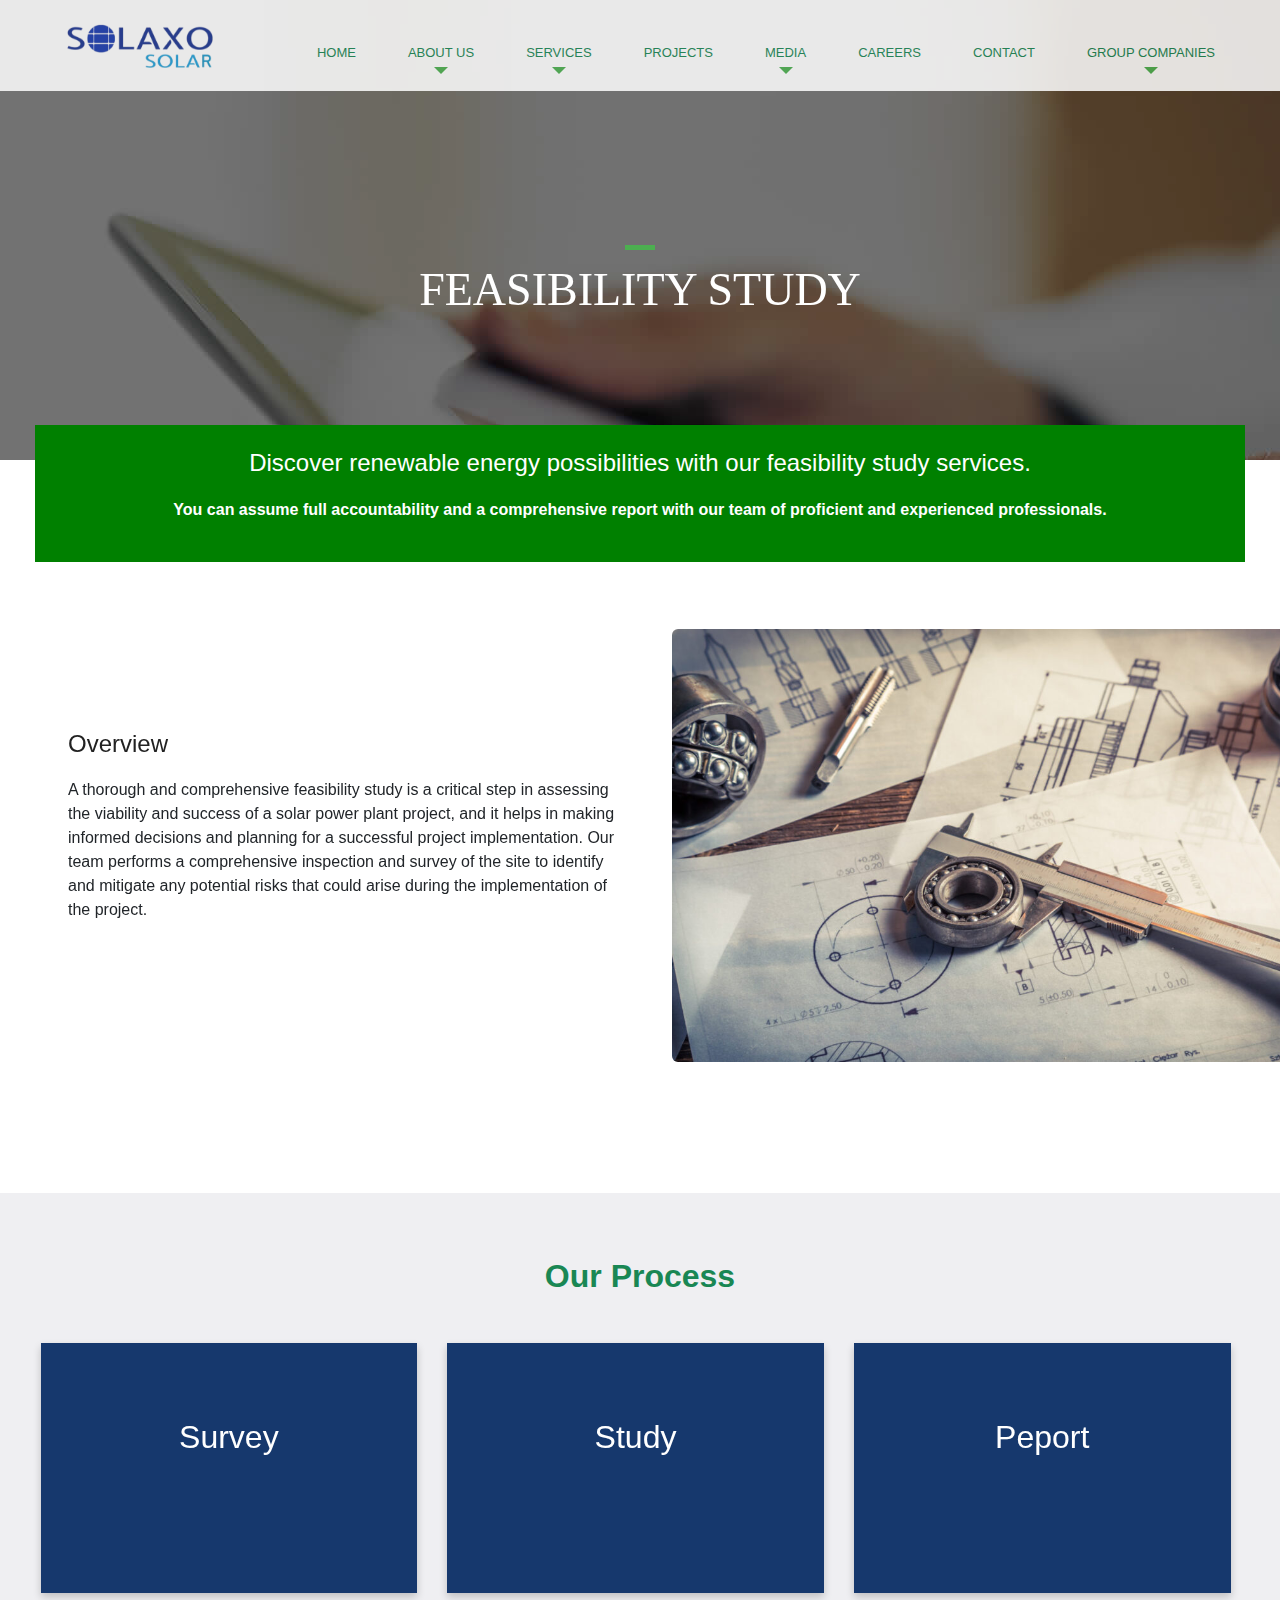
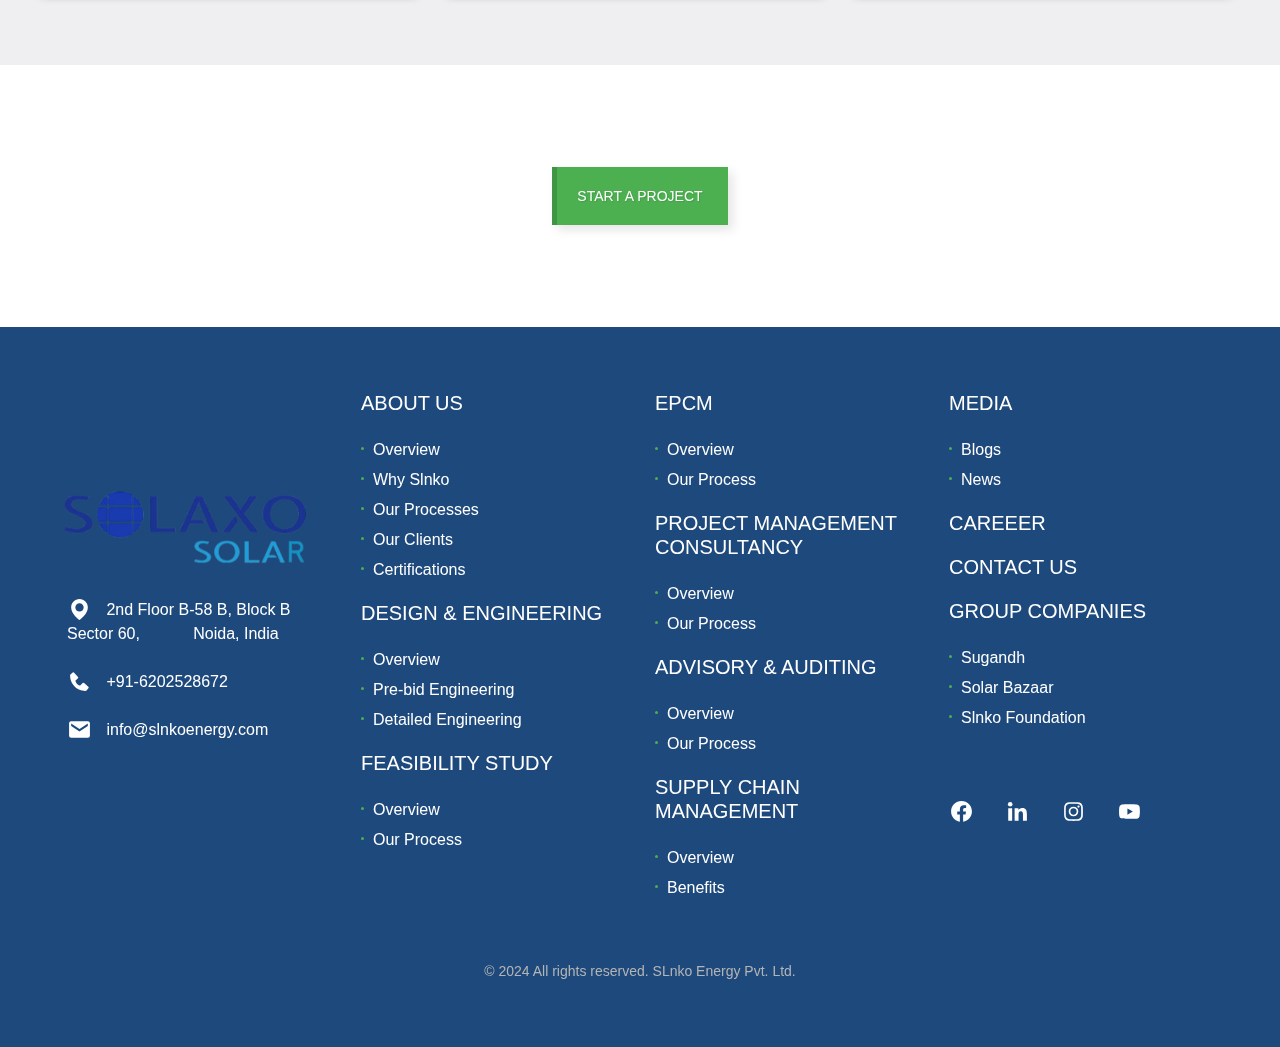
<file: feasibility-study.html>
<!DOCTYPE html>
<html lang="en">

<head>
    <meta charset="UTF-8" />
    <meta name="viewport" content="width=device-width, initial-scale=1.0" />
    <title>Feasibility Study</title>
    <link rel="shortcut icon" href="assets/img/logo/White-Logo.png" type="image/x-icon" />
    <link rel="stylesheet" href="assets/css/styles.css" />
    <link rel="stylesheet" href="assets/css/responsive.css">
</head>

<body>
    <header class="header">
        <a href="index.html" class="logo">
          <img src="assets/img/logo/Zoho-2.png" alt="logo" />
        </a>
        <div class="menu"><span></span></div>
        <nav>
          <ul>
            <li><a href="index.html">Home</a></li>
            <li class="navlist">
              <a href="#" class="navlista">About us</a>
              <ul>
                <li><a href="about.html#overview">Overview</a></li>
                <li><a href="about.html#reason">Why Slnko</a></li>
                <li><a href="about.html#processes">Our Processes</a></li>
                <li><a href="about.html#ourclients">Our Clients</a></li>
                <li><a href="about.html#certifications">Certifications</a></li>
              </ul>
            </li>
            <li class="navlist">
              <a href="#" class="navlista">Services</a>
              <ul>
                <li><a href="design-and-engineering.html">Design & Engineering</a></li>
                <li><a href="supply-chain-vendor-management.html">Supply Chain Management</a></li>
                <li><a href="epc-management.html">EPC Management (EPCM)</a></li>
                <li><a href="project-management-consultancy.html">Project Management Consultancy</a></li>
                <li><a href="feasibility-study.html">Feasibility Study</a></li>
                <li><a href="advisory-auditing.html">Advisory & Auditing</a></li>
              </ul>
            </li>
            <li><a href="projects.html">Projects</a></li>
            <li class="navlist">
              <a href="#" class="navlista">Media</a>
              <ul>
                <li><a href="blog.html">Blogs</a></li>
                <li><a href="news.html">News</a></li>
              </ul>
            </li>
            <li><a href="career.html">Careers</a></li>
            <li><a href="contact.html">contact</a></li>
            <li class="navlist">
              <a href="#" class="navlista">Group Companies</a>
              <ul class="grop">
                <li><a href="https://www.linkedin.com/company/slnko-sugandh/">Sugandh</a></li>
                <li><a href="https://solarbazaar.store/">Solar Bazaar</a></li>
                <li><a href="foundation.html">Slnko Foundation</a></li>
              </ul>
            </li>
          </ul>
        </nav>
      </header>

    <main>
        <div class="seting">
            <div class="banner">
                <div class="clip">
                    <div class="bg" style="background: url(assets/img/bg/tech_specs_bg.jpg)"></div>
                    <div class="bg-span"></div>
                </div>
                <div class="container">
                    <div class="row page-tagline">
                        <div class="col-6">
                            <h1 class="title">Feasibility Study</h1>
                        </div>
                    </div>
                </div>
            </div>

            <div class="container">
                <div class="row text-center"
                    style="background-color: green; margin-top: -35px; z-index: 10; margin-right: 20px; margin-left: 20px; position: relative; color: #fff;">
                    <div class="col-12" style="padding: 2%;">
                        <h4 style="margin-bottom: 20px;">Discover renewable energy possibilities with our feasibility
                            study services.
                        </h4>
                        <p style="font-weight: 600;">You can assume full accountability and a comprehensive report with
                            our team of proficient and experienced professionals.
                        </p>
                    </div>
                </div>
            </div>

            <div class="container-fluid">
                <div class="row" style="padding: 4%;">
                    <div class="col-6" style="margin-top: 10%;">
                        <h4>
                            Overview
                        </h4>
                        <p>
                            A thorough and comprehensive feasibility study is a critical step in assessing the viability
                            and success of a solar power plant project, and it helps in making informed decisions and
                            planning for a successful project implementation. Our team performs a comprehensive
                            inspection and survey of the site to identify and mitigate any potential risks that could
                            arise during the implementation of the project.
                        </p>
                    </div>
                    <div class="col-6">
                        <img src="assets/img/services/fs.jpg" alt="" class="rounded"
                            style="width: 650px; height: auto;">
                    </div>
                </div>
            </div>

            <div class="container-fluid" id="process"
                style="margin-top: 5%; margin-bottom: 5%; background-color:  #efeff2; padding-top: 5%; padding-bottom: 5%;">
                <h2 class="text-center" style="color: rgba(25, 135, 84); font-weight: 600;">Our Process</h2>

                <div class="row col-12">
                    <div class="col-4">
                        <div class="flip-card" style="margin: 2%; width:100%;">
                            <div class="flip-card-inner">
                                <div class="flip-card-front text-center" style="padding: 20%;">
                                    <h2>Survey</h2>
                                </div>
                                <div class="flip-card-back" style="padding: 10%;">
                                    <p>We conduct site survey to evaluate the site's physical characteristics,
                                        environmental factors, and potential hazards, including the size of the area,
                                        topography, soil conditions, and accessibility of land.</p>
                                </div>
                            </div>
                        </div>
                    </div>
                    <div class="col-4">
                        <div class="flip-card" style="margin: 2%; width:100%;">
                            <div class="flip-card-inner">
                                <div class="flip-card-front text-center" style="padding: 20%;">
                                    <h2>Study</h2>
                                </div>
                                <div class="flip-card-back" style="padding: 10%;">
                                    <p>Our technical experts deeply study and analyze the data collected during site
                                        survey to design a project that will meet the project’s goals and requirements
                                        while minimizing environmental impact and maximizing economic benefits. The
                                        study includes but not limited to design & engineering, financial analysis,
                                        environmental.</p>
                                        <!-- & social impact assessment, regulatory & permitting requirements
                                        and risk assessment. -->
                                </div>
                            </div>
                        </div>
                    </div>
                    <div class="col-4">
                        <div class="flip-card" style="margin: 2%; width:100%;">
                            <div class="flip-card-inner">
                                <div class="flip-card-front text-center" style="padding: 20%;">
                                    <h2>Peport</h2>
                                </div>
                                <div class="flip-card-back" style="padding: 10%;">
                                    <p>Based on the detailed study carried out, our team prepares a comprehensive
                                        Detailed project Report under the guidance of individual subject matter experts.
                                        This report presents the findings and recommendations of study which enable our
                                        clients to take right decisions.</p>
                                </div>
                            </div>
                        </div>
                    </div>
                </div>
            </div>

            <div class="row text-center" style="margin: 8%;">
                <div class="block">
                    <a href="contact.html" class="button">Start a Project </a>
                </div>
            </div>

            <footer>
                <div class="row">
                    <div class="col-3">
                        <img src="assets/img/logo/White-Logo.png" alt="logo" />
                        <p>
                            <i></i> 2nd Floor B-58 B, Block B Sector 60, &nbsp; &nbsp;
                            &nbsp;&nbsp;&nbsp;&nbsp;&nbsp;&nbsp; Noida, India
                        </p>
                        <p><i></i> +91-6202528672</p>
                        <p><i></i> info@slnkoenergy.com</p>
                    </div>

                    <div class="col-3">
                        <h5>ABOUT US</h5>
                        <ul>
                            <li><a href="about.html#overview">Overview</a></li>
                            <li><a href="about.html#reason">Why Slnko</a></li>
                            <li><a href="about.html#processes">Our Processes</a></li>
                            <li><a href="about.html#ourclients">Our Clients</a></li>
                            <li><a href="about.html#certifications">Certifications</a></li>
                        </ul>
                        <h5>DESIGN & ENGINEERING</h5>
                        <ul>
                            <li><a href="design-and-engineering.html">Overview</a></li>
                            <li><a href="design-and-engineering.html#prebid">Pre-bid Engineering</a></li>
                            <li><a href="design-and-engineering.html#detailed">Detailed Engineering</a></li>
                        </ul>
                        <h5>FEASIBILITY STUDY</h5>
                        <ul>
                            <li><a href="feasibility-study.html">Overview</a></li>
                            <li><a href="feasibility-study.html#process">Our Process</a></li>
                        </ul>
                    </div>
                    <div class="col-3">
                        <h5>EPCM</h5>
                        <ul>
                            <li><a href="epc-management.html#overview">Overview</a></li>
                            <li><a href="epc-management.html#process">Our Process</a></li>
                        </ul>
                        <h5>PROJECT MANAGEMENT CONSULTANCY</h5>
                        <ul>
                            <li><a href="project-management-consultancy.html#overview">Overview</a></li>
                            <li><a href="project-management-consultancy.html#process">Our Process</a></li>
                        </ul>
                        <h5>ADVISORY & AUDITING</h5>
                        <ul>
                            <li><a href="advisory-auditing.html#overview">Overview</a></li>
                            <li><a href="advisory-auditing.html#process">Our Process</a></li>
                        </ul>
                        <h5>SUPPLY CHAIN MANAGEMENT</h5>
                        <ul>
                            <li><a href="supply-chain-vendor-management.html#overview">Overview</a></li>
                            <li><a href="supply-chain-vendor-management.html#reason">Benefits</a></li>
                        </ul>
                    </div>
                    <div class="col-3">
                        <h5>MEDIA</h5>
                        <ul>
                            <li><a href="blog.html">Blogs</a></li>
                            <li><a href="news.html">News</a></li>
                        </ul>
                        <h5>CAREEER</h5>
                        <h5>CONTACT US</h5>
                        <h5>GROUP COMPANIES</h5>
                        <ul>
                            <li><a href="https://www.linkedin.com/company/slnko-sugandh/">Sugandh</a></li>
                            <li><a href="https://solarbazaar.store/">Solar Bazaar</a></li>
                            <li><a href="foundation.html">Slnko Foundation</a></li>
                        </ul>
                        <div class="social">
                            <a href="#"><i></i></a>
                            <a href="#"><i></i></a>
                            <a href="#"><i></i></a>
                            <a href="#"><i></i></a>
                        </div>
                    </div>
                </div>

                <div class="row">
                    <div class="copy">
                        <span>© 2024 All rights reserved. SLnko Energy Pvt. Ltd.</span>
                    </div>
                </div>
            </footer>
        </div>
    </main>
    <script src="assets/js/script.js"></script>
</body>

</html>
</file>
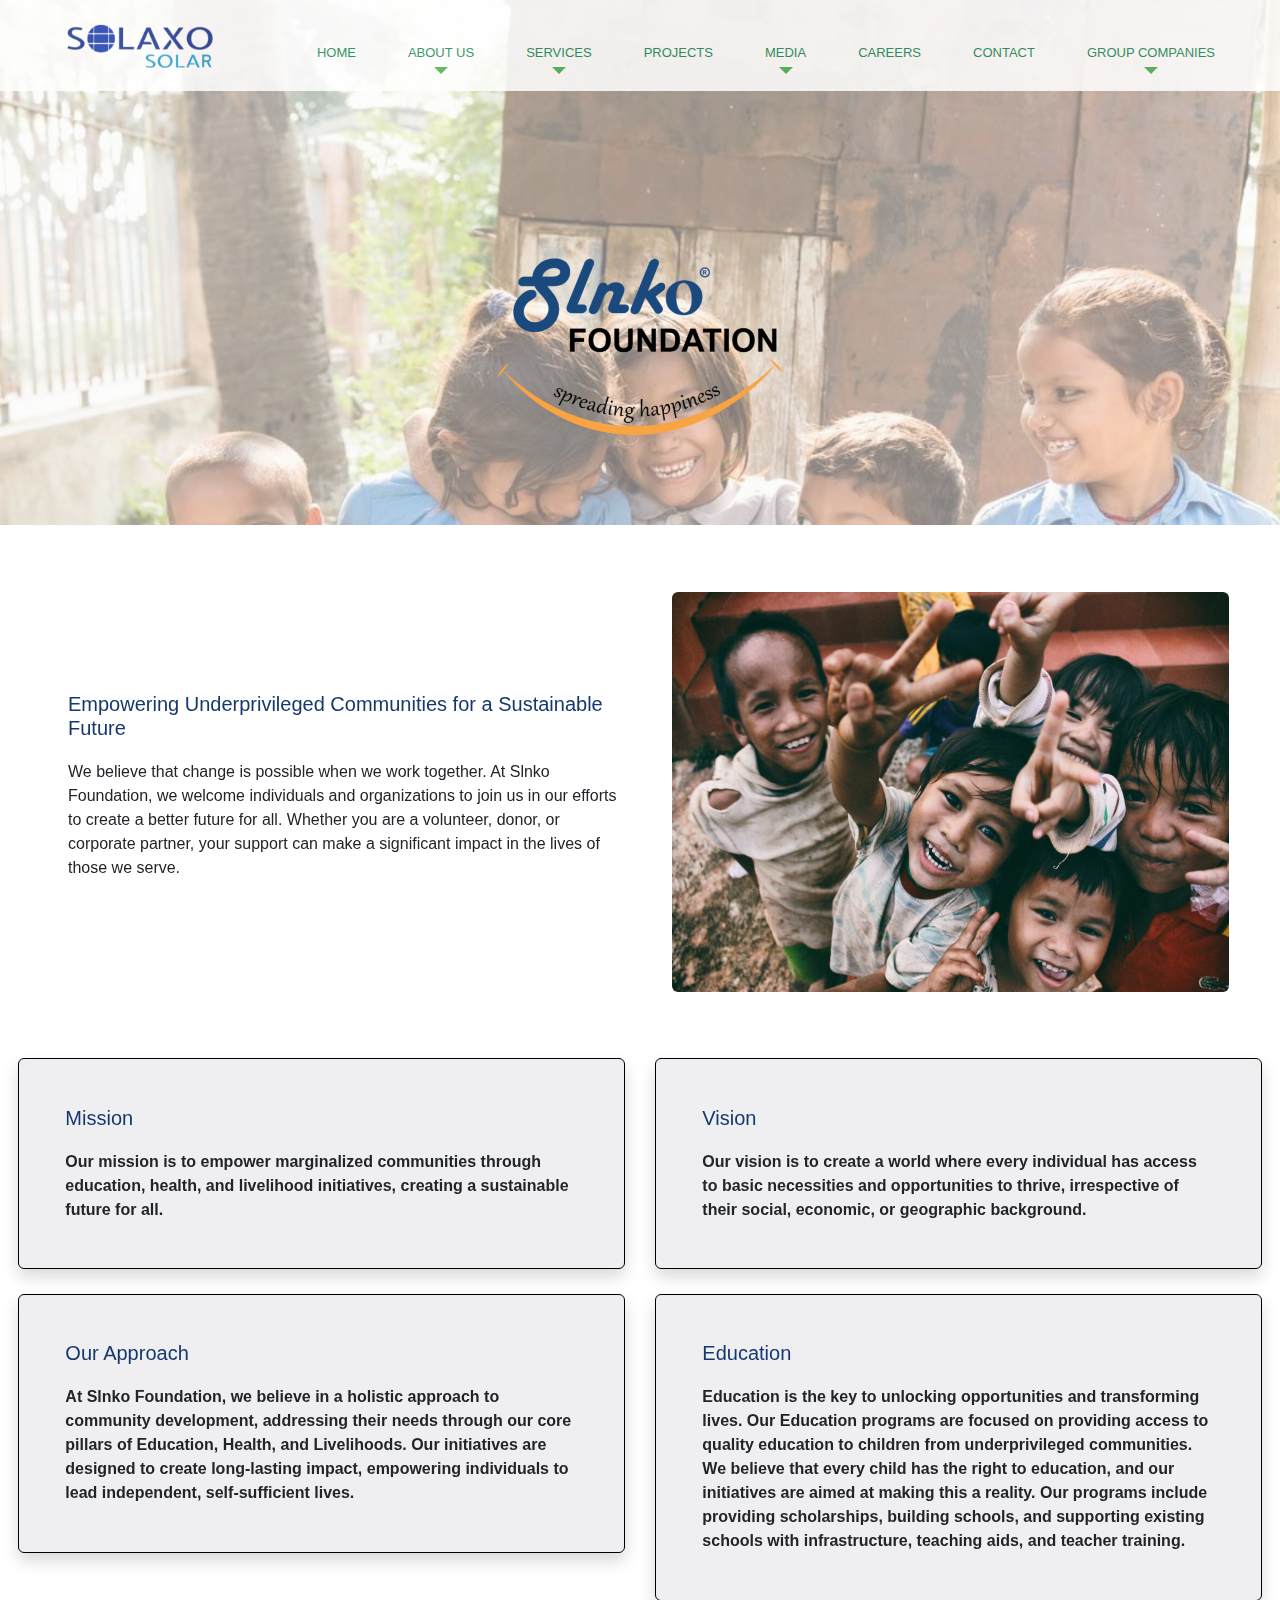
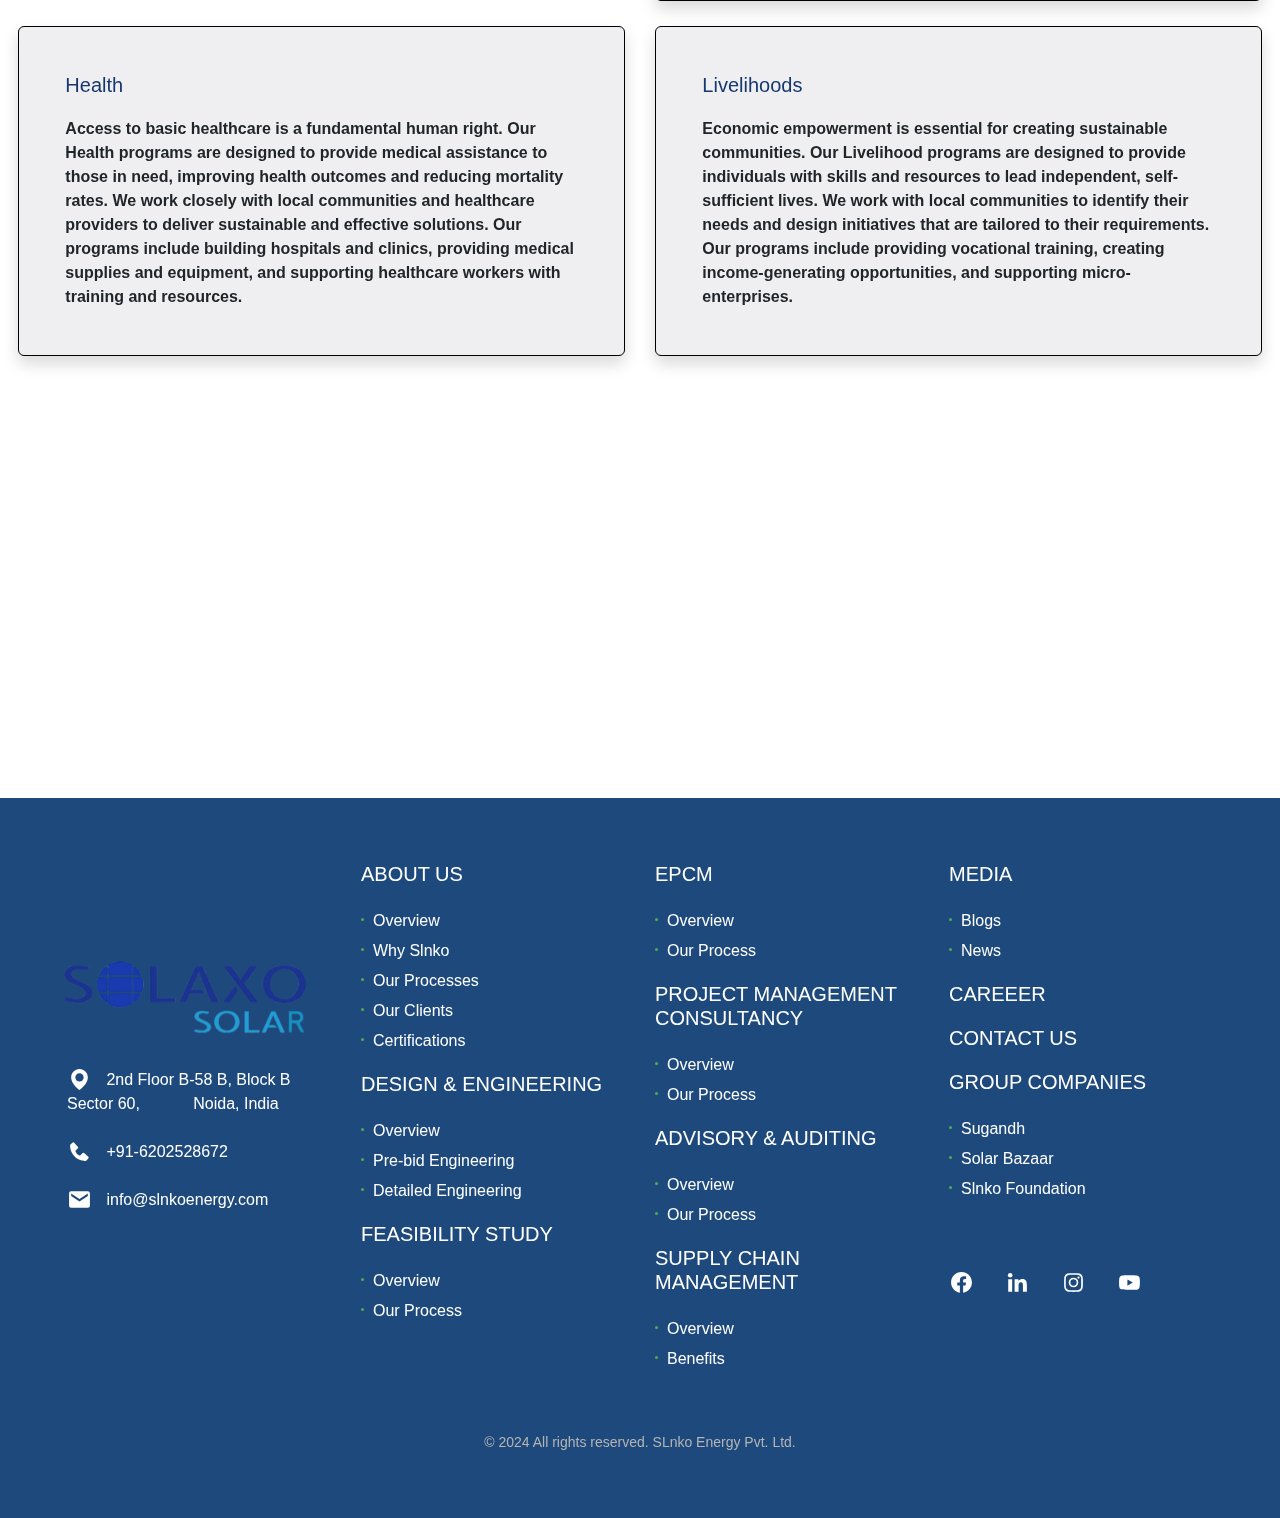
<file: foundation.html>
<!DOCTYPE html>
<html lang="en">

<head>
    <meta charset="UTF-8" />
    <meta name="viewport" content="width=device-width, initial-scale=1.0" />
    <title>Slnko Foundation</title>
    <link rel="shortcut icon" href="assets/img/logo/White-Logo.png" type="image/x-icon" />
    <link rel="stylesheet" href="assets/css/styles.css" />
    <link rel="stylesheet" href="assets/css/responsive.css">
</head>

<body>
    <header class="header">
        <a href="index.html" class="logo">
          <img src="assets/img/logo/Zoho-2.png" alt="logo" />
        </a>
        <div class="menu"><span></span></div>
        <nav>
          <ul>
            <li><a href="index.html">Home</a></li>
            <li class="navlist">
              <a href="#" class="navlista">About us</a>
              <ul>
                <li><a href="about.html#overview">Overview</a></li>
                <li><a href="about.html#reason">Why Slnko</a></li>
                <li><a href="about.html#processes">Our Processes</a></li>
                <li><a href="about.html#ourclients">Our Clients</a></li>
                <li><a href="about.html#certifications">Certifications</a></li>
              </ul>
            </li>
            <li class="navlist">
              <a href="#" class="navlista">Services</a>
              <ul>
                <li><a href="design-and-engineering.html">Design & Engineering</a></li>
                <li><a href="supply-chain-vendor-management.html">Supply Chain Management</a></li>
                <li><a href="epc-management.html">EPC Management (EPCM)</a></li>
                <li><a href="project-management-consultancy.html">Project Management Consultancy</a></li>
                <li><a href="feasibility-study.html">Feasibility Study</a></li>
                <li><a href="advisory-auditing.html">Advisory & Auditing</a></li>
              </ul>
            </li>
            <li><a href="projects.html">Projects</a></li>
            <li class="navlist">
              <a href="#" class="navlista">Media</a>
              <ul>
                <li><a href="blog.html">Blogs</a></li>
                <li><a href="news.html">News</a></li>
              </ul>
            </li>
            <li><a href="career.html">Careers</a></li>
            <li><a href="contact.html">contact</a></li>
            <li class="navlist">
              <a href="#" class="navlista">Group Companies</a>
              <ul class="grop">
                <li><a href="https://www.linkedin.com/company/slnko-sugandh/">Sugandh</a></li>
                <li><a href="https://solarbazaar.store/">Solar Bazaar</a></li>
                <li><a href="foundation.html">Slnko Foundation</a></li>
              </ul>
            </li>
          </ul>
        </nav>
      </header>

    <main>
        <div class="seting">
            <div class="banner">
                <div class="clip" style="background: #fbfbfb;">
                    <div class="bg"
                        style="background: url(assets/img/foundation/f-cover.jpg); opacity: 50%; background-size: cover;">
                    </div>
                    <!-- <div class="bg-span"></div> -->
                </div>
                <div class="container">
                    <div class="row" style="margin-top: 10%;">
                        <div class="col-8 text-center and" style="margin-left: 16.66666667%;">
                            <img src="assets/img/foundation/slnko-foundation-logo.png" alt=""
                                style=" width: 35%; height: 190px;">
                        </div>
                    </div>
                </div>
            </div>

            <div class="container-fluid">
                <div class="row" style="padding: 4%;">
                    <div class="col-6" style="margin-top: 10%;">
                        <h5 style="color:#16386d;">Empowering Underprivileged Communities for a Sustainable Future</h5>
                        <p>
                            We believe that change is possible when we work together. At Slnko Foundation, we welcome
                            individuals and organizations to join us in our efforts to create a better future for all.
                            Whether you are a volunteer, donor, or corporate partner, your support can make a
                            significant impact in the lives of those we serve.
                        </p>
                    </div>
                    <div class="col-6">
                        <img src="assets/img/foundation/foundation-ov.jpg" alt="" class="rounded"
                            style="width: 100%; height: 400px;">
                    </div>
                </div>
            </div>

            <div class="container-fluid">
                <div class="row">
                    <div class="col-6">
                        <div class="card shadow">
                            <div class="card-body" style="text-align: left;">
                                <h5 style="color:#16386d;">Mission</h5>
                                <p>Our mission is to empower marginalized communities through education, health, and
                                    livelihood initiatives, creating a sustainable future for all.</p>
                            </div>
                        </div>
                    </div>
                    <div class="col-6">
                        <div class="card shadow">
                            <div class="card-body" style="text-align: left;">
                                <h5 style="color:#16386d;">Vision</h5>
                                <p>Our vision is to create a world where every individual has access to basic
                                    necessities and opportunities to thrive, irrespective of their social, economic, or
                                    geographic background.</p>
                            </div>
                        </div>
                    </div>
                </div>
                <div class="row" style="margin-top:2%">
                    <div class="col-6">
                        <div class="card shadow">
                            <div class="card-body" style="text-align: left;">
                                <h5 style="color:#16386d;">Our Approach</h5>
                                <p>At Slnko Foundation, we believe in a holistic approach to community development,
                                    addressing their needs through our core pillars of Education, Health, and
                                    Livelihoods. Our initiatives are designed to create long-lasting impact, empowering
                                    individuals to lead independent, self-sufficient lives.</p>
                            </div>
                        </div>
                    </div>
                    <div class="col-6">
                        <div class="card shadow">
                            <div class="card-body" style="text-align: left;">
                                <h5 style="color:#16386d;">Education</h5>
                                <p>Education is the key to unlocking opportunities and transforming lives. Our Education
                                    programs are focused on providing access to quality education to children from
                                    underprivileged communities. We believe that every child has the right to education,
                                    and our initiatives are aimed at making this a reality. Our programs include
                                    providing scholarships, building schools, and supporting existing schools with
                                    infrastructure, teaching aids, and teacher training.</p>
                            </div>
                        </div>
                    </div>
                </div>
                <div class="row" style="margin-top:2%">
                    <div class="col-6">
                        <div class="card shadow">
                            <div class="card-body" style="text-align: left;">
                                <h5 style="color:#16386d;">Health</h5>
                                <p>Access to basic healthcare is a fundamental human right. Our Health programs are
                                    designed to provide medical assistance to those in need, improving health outcomes
                                    and reducing mortality rates. We work closely with local communities and healthcare
                                    providers to deliver sustainable and effective solutions. Our programs include
                                    building hospitals and clinics, providing medical supplies and equipment, and
                                    supporting healthcare workers with training and resources.</p>
                            </div>
                        </div>
                    </div>
                    <div class="col-6">
                        <div class="card shadow">
                            <div class="card-body" style="text-align: left;">
                                <h5 style="color:#16386d;">Livelihoods</h5>
                                <p>Economic empowerment is essential for creating sustainable communities. Our
                                    Livelihood programs are designed to provide individuals with skills and resources to
                                    lead independent, self-sufficient lives. We work with local communities to identify
                                    their needs and design initiatives that are tailored to their requirements. Our
                                    programs include providing vocational training, creating income-generating
                                    opportunities, and supporting micro-enterprises.</p>
                            </div>
                        </div>
                    </div>
                </div>
            </div>

            <div class="container-fluid" style="margin: 2%;">
                <div class="row">
                    <div class="col-6">
                        <iframe width="100%" height="383" src="https://www.youtube.com/embed/a1HP-_Six8I"
                            title="Roadside Diwali with those in needs" frameborder="0"
                            allow="accelerometer; autoplay; clipboard-write; encrypted-media; gyroscope; picture-in-picture; web-share"
                            allowfullscreen></iframe>
                    </div>
                    <div class="col-6">
                        <iframe width="100%" height="383" src="https://www.youtube.com/embed/paJ0nXcXYzM"
                            title="New Year Celebration with beautiful faces." frameborder="0"
                            allow="accelerometer; autoplay; clipboard-write; encrypted-media; gyroscope; picture-in-picture; web-share"
                            allowfullscreen></iframe>
                    </div>
                </div>
            </div>

            <footer>
                <div class="row">
                    <div class="col-3">
                        <img src="assets/img/logo/White-Logo.png" alt="logo" />
                        <p>
                            <i></i> 2nd Floor B-58 B, Block B Sector 60, &nbsp; &nbsp;
                            &nbsp;&nbsp;&nbsp;&nbsp;&nbsp;&nbsp; Noida, India
                        </p>
                        <p><i></i> +91-6202528672</p>
                        <p><i></i> info@slnkoenergy.com</p>
                    </div>

                    <div class="col-3">
                        <h5>ABOUT US</h5>
                        <ul>
                            <li><a href="about.html#overview">Overview</a></li>
                            <li><a href="about.html#reason">Why Slnko</a></li>
                            <li><a href="about.html#processes">Our Processes</a></li>
                            <li><a href="about.html#ourclients">Our Clients</a></li>
                            <li><a href="about.html#certifications">Certifications</a></li>
                        </ul>
                        <h5>DESIGN & ENGINEERING</h5>
                        <ul>
                            <li><a href="design-and-engineering.html">Overview</a></li>
                            <li><a href="design-and-engineering.html#prebid">Pre-bid Engineering</a></li>
                            <li><a href="design-and-engineering.html#detailed">Detailed Engineering</a></li>
                        </ul>
                        <h5>FEASIBILITY STUDY</h5>
                        <ul>
                            <li><a href="feasibility-study.html">Overview</a></li>
                            <li><a href="feasibility-study.html#process">Our Process</a></li>
                        </ul>
                    </div>
                    <div class="col-3">
                        <h5>EPCM</h5>
                        <ul>
                            <li><a href="epc-management.html#overview">Overview</a></li>
                            <li><a href="epc-management.html#process">Our Process</a></li>
                        </ul>
                        <h5>PROJECT MANAGEMENT CONSULTANCY</h5>
                        <ul>
                            <li><a href="project-management-consultancy.html#overview">Overview</a></li>
                            <li><a href="project-management-consultancy.html#process">Our Process</a></li>
                        </ul>
                        <h5>ADVISORY & AUDITING</h5>
                        <ul>
                            <li><a href="advisory-auditing.html#overview">Overview</a></li>
                            <li><a href="advisory-auditing.html#process">Our Process</a></li>
                        </ul>
                        <h5>SUPPLY CHAIN MANAGEMENT</h5>
                        <ul>
                            <li><a href="supply-chain-vendor-management.html#overview">Overview</a></li>
                            <li><a href="supply-chain-vendor-management.html#reason">Benefits</a></li>
                        </ul>
                    </div>
                    <div class="col-3">
                        <h5>MEDIA</h5>
                        <ul>
                            <li><a href="blog.html">Blogs</a></li>
                            <li><a href="news.html">News</a></li>
                        </ul>
                        <h5>CAREEER</h5>
                        <h5>CONTACT US</h5>
                        <h5>GROUP COMPANIES</h5>
                        <ul>
                            <li><a href="https://www.linkedin.com/company/slnko-sugandh/">Sugandh</a></li>
                            <li><a href="https://solarbazaar.store/">Solar Bazaar</a></li>
                            <li><a href="foundation.html">Slnko Foundation</a></li>
                        </ul>
                        <div class="social">
                            <a href="#"><i></i></a>
                            <a href="#"><i></i></a>
                            <a href="#"><i></i></a>
                            <a href="#"><i></i></a>
                        </div>
                    </div>
                </div>

                <div class="row">
                    <div class="copy">
                        <span>© 2024 All rights reserved. SLnko Energy Pvt. Ltd.</span>
                    </div>
                </div>
            </footer>
        </div>
    </main>
    <script src="assets/js/script.js"></script>
</body>

</html>
</file>
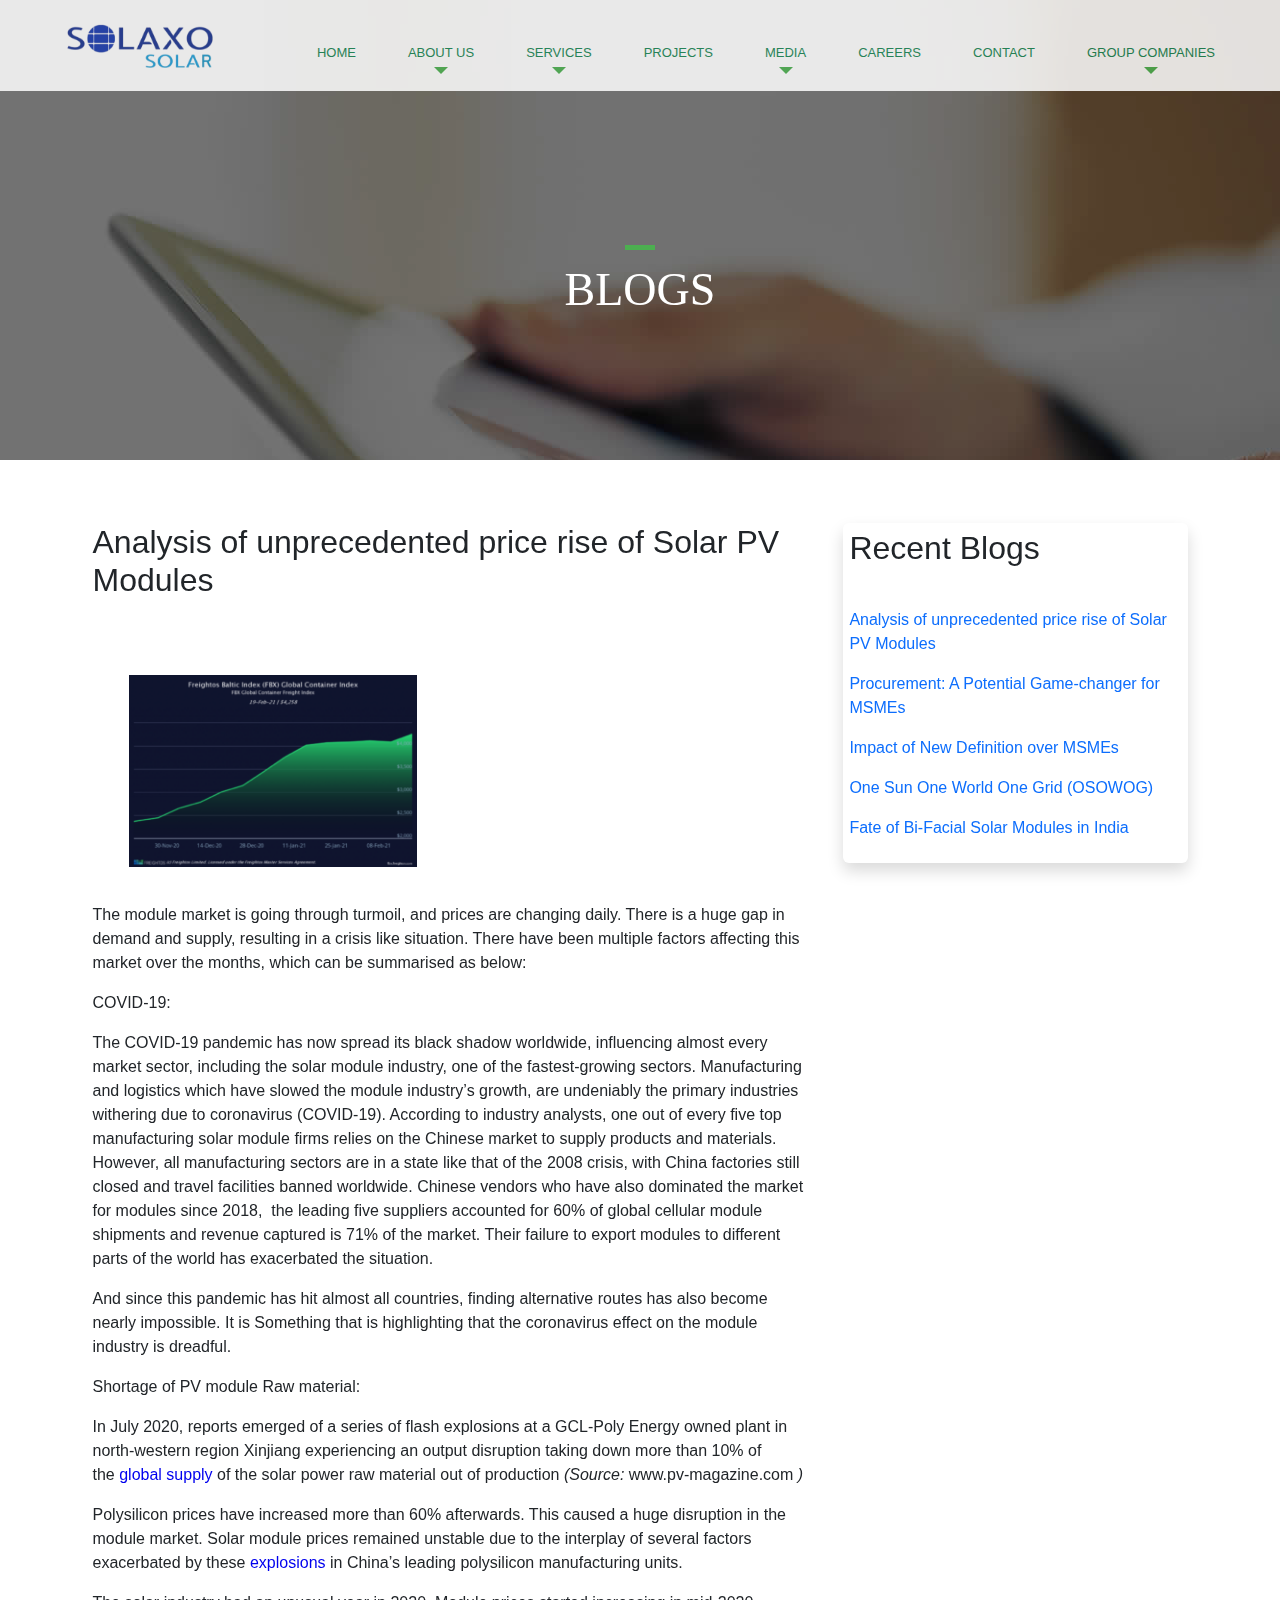
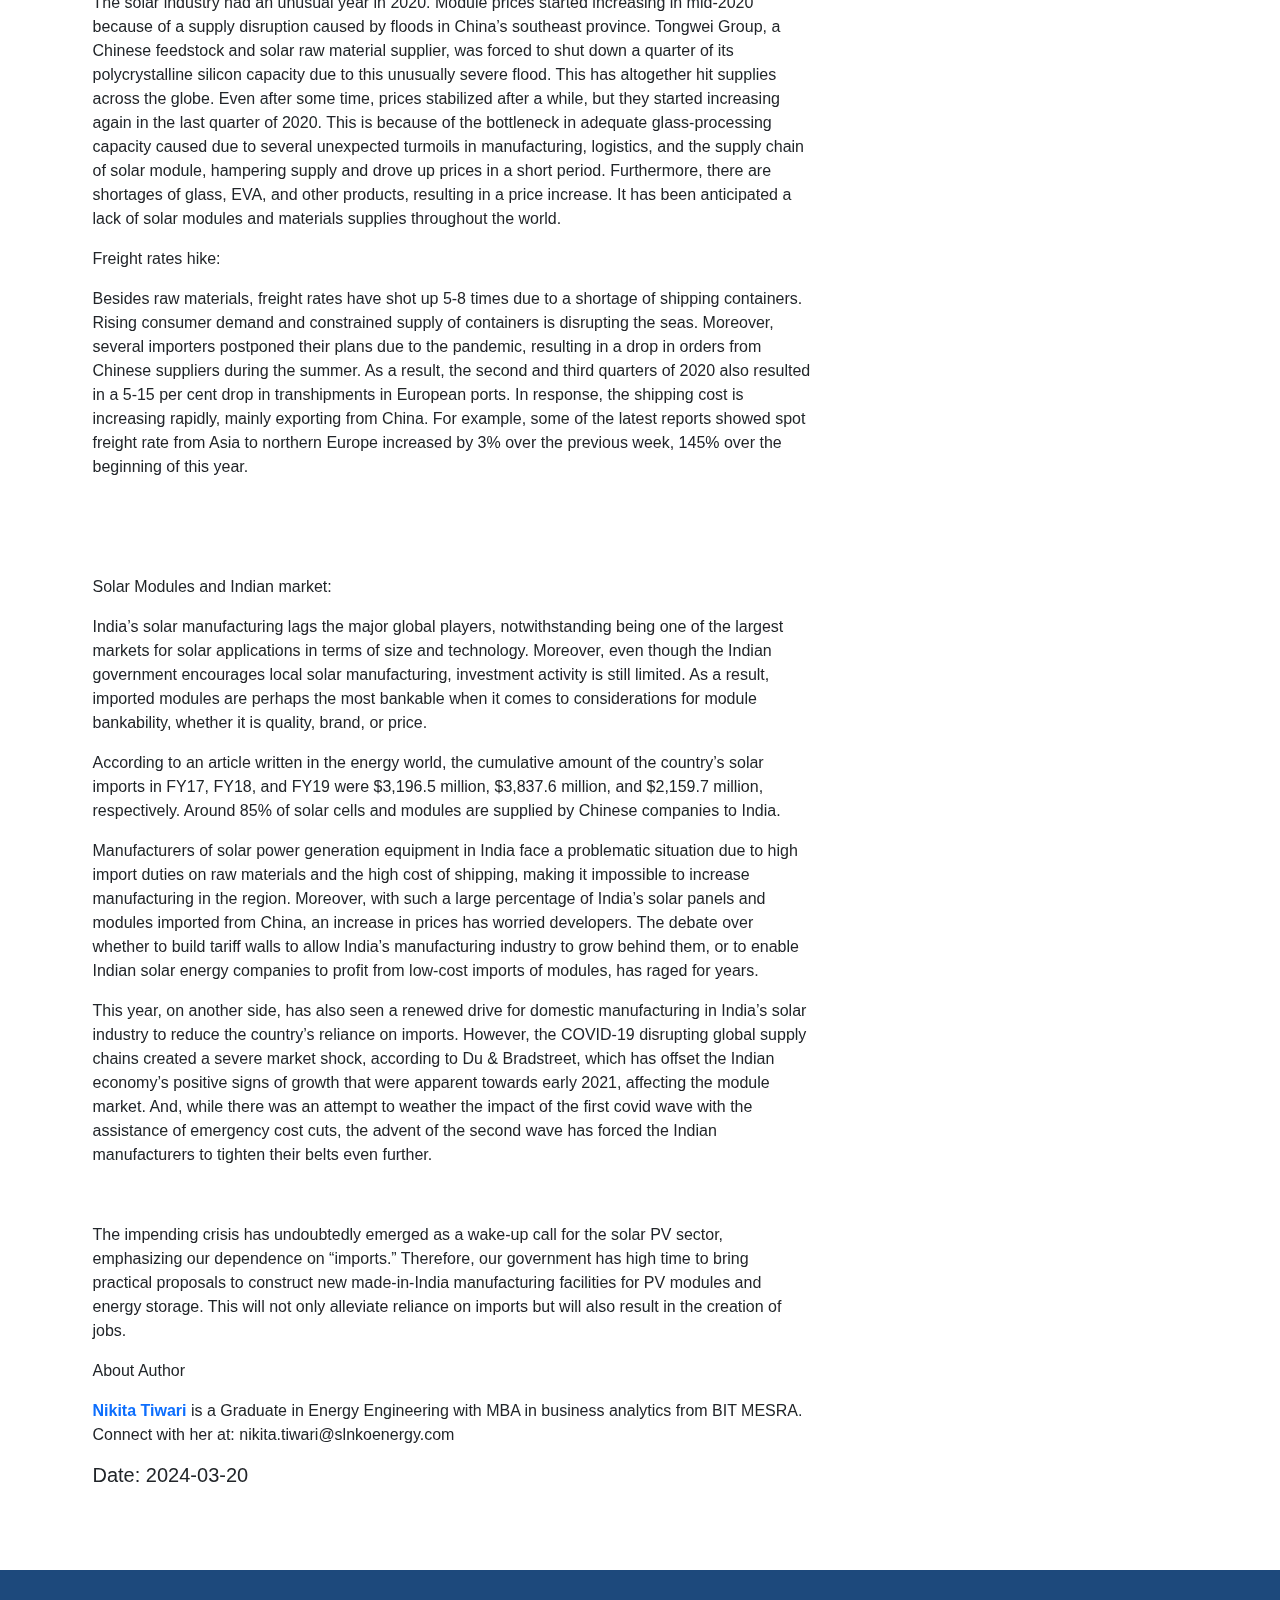
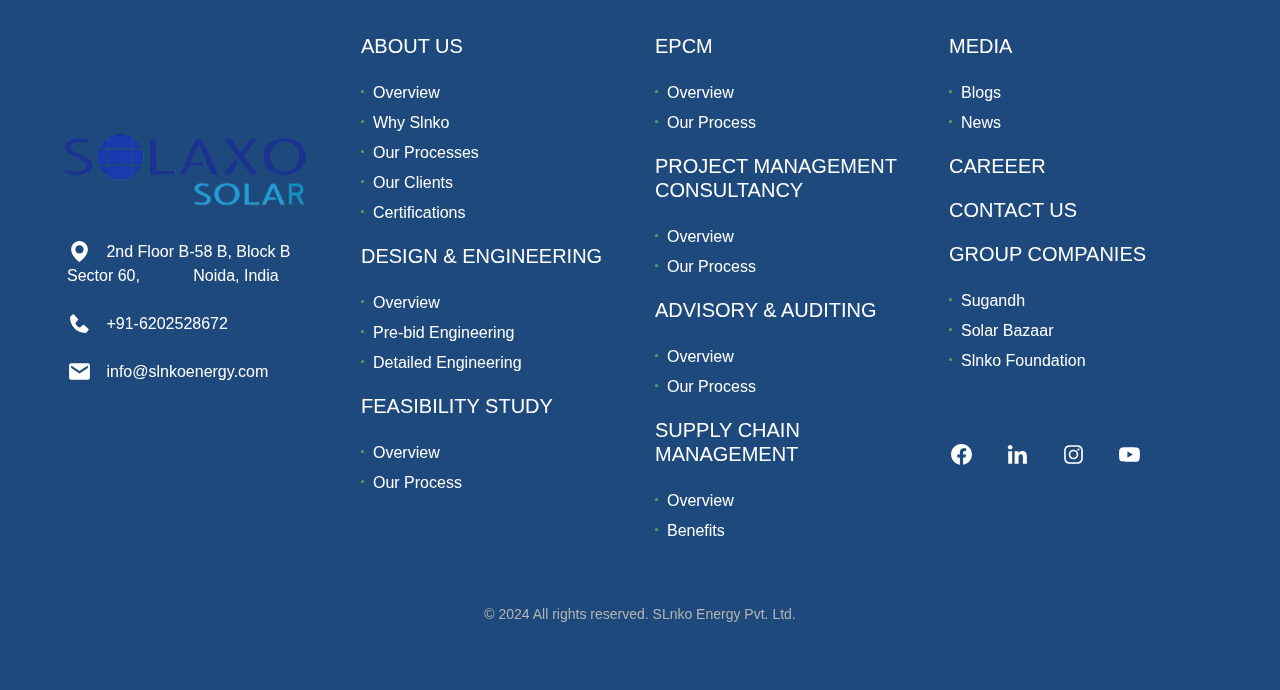
<file: post-detail.html>
<!DOCTYPE html>
<html lang="en">

<head>
    <meta charset="UTF-8" />
    <meta name="viewport" content="width=device-width, initial-scale=1.0" />
    <title>SLNKO Energy | The Next Level Engineering</title>
    <link rel="shortcut icon" href="assets/img/logo/White-Logo.png" type="image/x-icon" />
    <link rel="stylesheet" href="assets/css/styles.css" />
    <link rel="stylesheet" href="assets/css/responsive.css">
</head>

<body>
    <header class="header">
        <a href="index.html" class="logo">
          <img src="assets/img/logo/Zoho-2.png" alt="logo" />
        </a>
        <div class="menu"><span></span></div>
        <nav>
          <ul>
            <li><a href="index.html">Home</a></li>
            <li class="navlist">
              <a href="#" class="navlista">About us</a>
              <ul>
                <li><a href="about.html#overview">Overview</a></li>
                <li><a href="about.html#reason">Why Slnko</a></li>
                <li><a href="about.html#processes">Our Processes</a></li>
                <li><a href="about.html#ourclients">Our Clients</a></li>
                <li><a href="about.html#certifications">Certifications</a></li>
              </ul>
            </li>
            <li class="navlist">
              <a href="#" class="navlista">Services</a>
              <ul>
                <li><a href="design-and-engineering.html">Design & Engineering</a></li>
                <li><a href="supply-chain-vendor-management.html">Supply Chain Management</a></li>
                <li><a href="epc-management.html">EPC Management (EPCM)</a></li>
                <li><a href="project-management-consultancy.html">Project Management Consultancy</a></li>
                <li><a href="feasibility-study.html">Feasibility Study</a></li>
                <li><a href="advisory-auditing.html">Advisory & Auditing</a></li>
              </ul>
            </li>
            <li><a href="projects.html">Projects</a></li>
            <li class="navlist">
              <a href="#" class="navlista">Media</a>
              <ul>
                <li><a href="blog.html">Blogs</a></li>
                <li><a href="news.html">News</a></li>
              </ul>
            </li>
            <li><a href="career.html">Careers</a></li>
            <li><a href="contact.html">contact</a></li>
            <li class="navlist">
              <a href="#" class="navlista">Group Companies</a>
              <ul class="grop">
                <li><a href="https://www.linkedin.com/company/slnko-sugandh/">Sugandh</a></li>
                <li><a href="https://solarbazaar.store/">Solar Bazaar</a></li>
                <li><a href="foundation.html">Slnko Foundation</a></li>
              </ul>
            </li>
          </ul>
        </nav>
      </header>

    <main>
        <div class="seting">
            <div class="banner">
                <div class="clip">
                    <div class="bg" style="background: url(assets/img/bg/tech_specs_bg.jpg)"></div>
                    <div class="bg-span"></div>
                </div>
                <div class="container">
                    <div class="row page-tagline">
                        <div class="col-6">
                            <h1 class="title">Blogs</h1>
                        </div>
                    </div>
                </div>
            </div>

            <div class="container-fluid">
                <div class="row" style="margin:5%">
                    <div class="col-8 blog-left">
                        <h2>Analysis of unprecedented price rise of Solar PV Modules</h2>
                        <img src="assets/img/blog/image-1.jpg" alt="img" style=" width: 50%; height: auto; padding: 5%;">
                        <p>The module market is going through turmoil, and prices are changing daily. There is a huge
                            gap in demand and supply, resulting in a crisis like situation. There have been multiple
                            factors affecting this market over the months, which can be summarised as below:</p>

                        <p>COVID-19:</p>

                        <p>The COVID-19 pandemic has now spread its black shadow worldwide, influencing almost every
                            market sector, including the solar module industry, one of the fastest-growing sectors.
                            Manufacturing and logistics which have slowed the module industry&rsquo;s growth, are
                            undeniably the primary industries withering due to coronavirus (COVID-19). According to
                            industry analysts, one out of every five top manufacturing solar module firms relies on the
                            Chinese market to supply products and materials. However, all manufacturing sectors are in a
                            state like that of the 2008 crisis, with China factories still closed and travel facilities
                            banned worldwide. Chinese vendors who have also dominated the market for modules since
                            2018,&nbsp; the leading five suppliers accounted for 60% of global cellular module shipments
                            and revenue captured is 71% of the market. Their failure to export modules to different
                            parts of the world has exacerbated the situation.</p>

                        <p>And since this pandemic has hit almost all countries, finding alternative routes has also
                            become nearly impossible. It is Something that is highlighting that the coronavirus effect
                            on the module industry is dreadful.&nbsp;</p>

                        <p>Shortage of PV module Raw material:</p>

                        <p>In July 2020, reports emerged of a series of flash explosions at a GCL-Poly Energy owned
                            plant in north-western region Xinjiang experiencing an output disruption taking down more
                            than 10% of the&nbsp;<a
                                href="https://www.pv-magazine.com/2020/03/30/covid-19-and-dependence-on-chinas-pv-supply-chain/">global
                                supply</a>&nbsp;of the solar power raw material out of
                            production&nbsp;<em>(Source:</em>&nbsp;www.pv-magazine.com<em>&nbsp;)</em></p>

                        <p>Polysilicon prices have increased more than 60% afterwards. This caused a huge disruption in
                            the module market. Solar module prices remained unstable due to the interplay of several
                            factors exacerbated by these&nbsp;<a
                                href="https://mercomindia.com/gcl-poly-warns-shareholders-huge-losses-in-1h-2020/">explosions</a>&nbsp;in
                            China&rsquo;s leading polysilicon manufacturing units.</p>

                        <p>The solar industry had an unusual year in 2020. Module prices started increasing in mid-2020
                            because of a supply disruption caused by floods in China&rsquo;s southeast province. Tongwei
                            Group, a Chinese feedstock and solar raw material supplier, was forced to shut down a
                            quarter of its polycrystalline silicon capacity due to this unusually severe flood. This has
                            altogether hit supplies across the globe. Even after some time, prices stabilized after a
                            while, but they started increasing again in the last quarter of 2020. This is because of the
                            bottleneck in adequate glass-processing capacity caused due to several unexpected turmoils
                            in manufacturing, logistics, and the supply chain of solar module, hampering supply and
                            drove up prices in a short period. Furthermore, there are shortages of glass, EVA, and other
                            products, resulting in a price increase. It has been anticipated a lack of solar modules and
                            materials supplies throughout the world.</p>

                        <p>Freight rates hike:</p>

                        <p>Besides raw materials, freight rates have shot up 5-8 times due to a shortage of shipping
                            containers. Rising consumer demand and constrained supply of containers is disrupting the
                            seas. Moreover, several importers postponed their plans due to the pandemic, resulting in a
                            drop in orders from Chinese suppliers during the summer. As a result, the second and third
                            quarters of 2020 also resulted in a 5-15 per cent drop in transhipments in European ports.
                            In response, the shipping cost is increasing rapidly, mainly exporting from China. For
                            example, some of the latest reports showed spot freight rate from Asia to northern Europe
                            increased by 3% over the previous week, 145% over the beginning of this year.&nbsp;</p>

                        <p>&nbsp;</p>

                        <p>&nbsp;</p>

                        <p>Solar Modules and Indian market:</p>

                        <p>India&rsquo;s solar manufacturing lags the major global players, notwithstanding being one of
                            the largest markets for solar applications in terms of size and technology. Moreover, even
                            though the Indian government encourages local solar manufacturing, investment activity is
                            still limited. As a result, imported modules are perhaps the most bankable when it comes to
                            considerations for module bankability, whether it is quality, brand, or price.</p>

                        <p>According to an article written in the energy world, the cumulative amount of the
                            country&rsquo;s solar imports in FY17, FY18, and FY19 were $3,196.5 million, $3,837.6
                            million, and $2,159.7 million, respectively. Around 85% of solar cells and modules are
                            supplied by Chinese companies to India.</p>

                        <p>Manufacturers of solar power generation equipment in India face a problematic situation due
                            to high import duties on raw materials and the high cost of shipping, making it impossible
                            to increase manufacturing in the region. Moreover, with such a large percentage of
                            India&rsquo;s solar panels and modules imported from China, an increase in prices has
                            worried developers.&nbsp;The debate over whether to build tariff walls to allow
                            India&rsquo;s manufacturing industry to grow behind them, or to enable Indian solar energy
                            companies to profit from low-cost imports of modules, has raged for years.</p>

                        <p>This year, on another side, has also seen a renewed drive for domestic manufacturing in
                            India&rsquo;s solar industry to reduce the country&rsquo;s reliance on imports. However, the
                            COVID-19 disrupting global supply chains created a severe market shock, according to Du
                            &amp; Bradstreet, which has offset the Indian economy&rsquo;s positive signs of growth that
                            were apparent towards early 2021, affecting the module market. And, while there was an
                            attempt to weather the impact of the first covid wave with the assistance of emergency cost
                            cuts, the advent of the second wave has forced the Indian manufacturers to tighten their
                            belts even further.</p>

                        <p>&nbsp;</p>

                        <p>The impending crisis has undoubtedly emerged as a wake-up call for the solar PV sector,
                            emphasizing our dependence on &ldquo;imports.&rdquo; Therefore, our government has high time
                            to bring practical proposals to construct new made-in-India manufacturing facilities for PV
                            modules and energy storage. This will not only alleviate reliance on imports but will also
                            result in the creation of jobs.</p>

                        <p>About Author</p>

                        <p><a href="/"><strong style="color: #0d6efd;">Nikita Tiwari</strong></a><strong>&nbsp;</strong>is a Graduate in Energy
                            Engineering with MBA in business analytics from BIT MESRA. <br>
                            Connect with her at:
                            nikita.tiwari@slnkoenergy.com</p>

                        <h5>Date: 2024-03-20</h5>

                    </div>
                    <div class="col-4">
                        <div class="card shadow blog-right"
                            style="padding: 2%; text-align: left; background: #fff; border: none;">
                            <h2>Recent Blogs</h2>
                            <p><a href="/">Analysis of unprecedented price rise of Solar PV Modules</a></p>
                            <p><a href="/">Procurement: A Potential Game-changer for MSMEs</a></p>
                            <p><a href="/">Impact of New Definition over MSMEs</a></p>
                            <p><a href="/">One Sun One World One Grid (OSOWOG)</a></p>
                            <p><a href="/">Fate of Bi-Facial Solar Modules in India</a></p>
                        </div>
                    </div>
                </div>
            </div>

            <footer>
                <div class="row">
                    <div class="col-3">
                        <img src="assets/img/logo/White-Logo.png" alt="logo" />
                        <p>
                            <i></i> 2nd Floor B-58 B, Block B Sector 60, &nbsp; &nbsp;
                            &nbsp;&nbsp;&nbsp;&nbsp;&nbsp;&nbsp; Noida, India
                        </p>
                        <p><i></i> +91-6202528672</p>
                        <p><i></i> info@slnkoenergy.com</p>
                    </div>

                    <div class="col-3">
                        <h5>ABOUT US</h5>
                        <ul>
                            <li><a href="about.html#overview">Overview</a></li>
                            <li><a href="about.html#reason">Why Slnko</a></li>
                            <li><a href="about.html#processes">Our Processes</a></li>
                            <li><a href="about.html#ourclients">Our Clients</a></li>
                            <li><a href="about.html#certifications">Certifications</a></li>
                        </ul>
                        <h5>DESIGN & ENGINEERING</h5>
                        <ul>
                            <li><a href="design-and-engineering.html">Overview</a></li>
                            <li><a href="design-and-engineering.html#prebid">Pre-bid Engineering</a></li>
                            <li><a href="design-and-engineering.html#detailed">Detailed Engineering</a></li>
                        </ul>
                        <h5>FEASIBILITY STUDY</h5>
                        <ul>
                            <li><a href="feasibility-study.html">Overview</a></li>
                            <li><a href="feasibility-study.html#process">Our Process</a></li>
                        </ul>
                    </div>
                    <div class="col-3">
                        <h5>EPCM</h5>
                        <ul>
                            <li><a href="epc-management.html#overview">Overview</a></li>
                            <li><a href="epc-management.html#process">Our Process</a></li>
                        </ul>
                        <h5>PROJECT MANAGEMENT CONSULTANCY</h5>
                        <ul>
                            <li><a href="project-management-consultancy.html#overview">Overview</a></li>
                            <li><a href="project-management-consultancy.html#process">Our Process</a></li>
                        </ul>
                        <h5>ADVISORY & AUDITING</h5>
                        <ul>
                            <li><a href="advisory-auditing.html#overview">Overview</a></li>
                            <li><a href="advisory-auditing.html#process">Our Process</a></li>
                        </ul>
                        <h5>SUPPLY CHAIN MANAGEMENT</h5>
                        <ul>
                            <li><a href="supply-chain-vendor-management.html#overview">Overview</a></li>
                            <li><a href="supply-chain-vendor-management.html#reason">Benefits</a></li>
                        </ul>
                    </div>
                    <div class="col-3">
                        <h5>MEDIA</h5>
                        <ul>
                            <li><a href="blog.html">Blogs</a></li>
                            <li><a href="news.html">News</a></li>
                        </ul>
                        <h5>CAREEER</h5>
                        <h5>CONTACT US</h5>
                        <h5>GROUP COMPANIES</h5>
                        <ul>
                            <li><a href="https://www.linkedin.com/company/slnko-sugandh/">Sugandh</a></li>
                            <li><a href="https://solarbazaar.store/">Solar Bazaar</a></li>
                            <li><a href="foundation.html">Slnko Foundation</a></li>
                        </ul>
                        <div class="social">
                            <a href="#"><i></i></a>
                            <a href="#"><i></i></a>
                            <a href="#"><i></i></a>
                            <a href="#"><i></i></a>
                        </div>
                    </div>
                </div>

                <div class="row">
                    <div class="copy">
                        <span>© 2024 All rights reserved. SLnko Energy Pvt. Ltd.</span>
                    </div>
                </div>
            </footer>
        </div>
    </main>
    <script src="assets/js/script.js"></script>
</body>

</html>
</file>
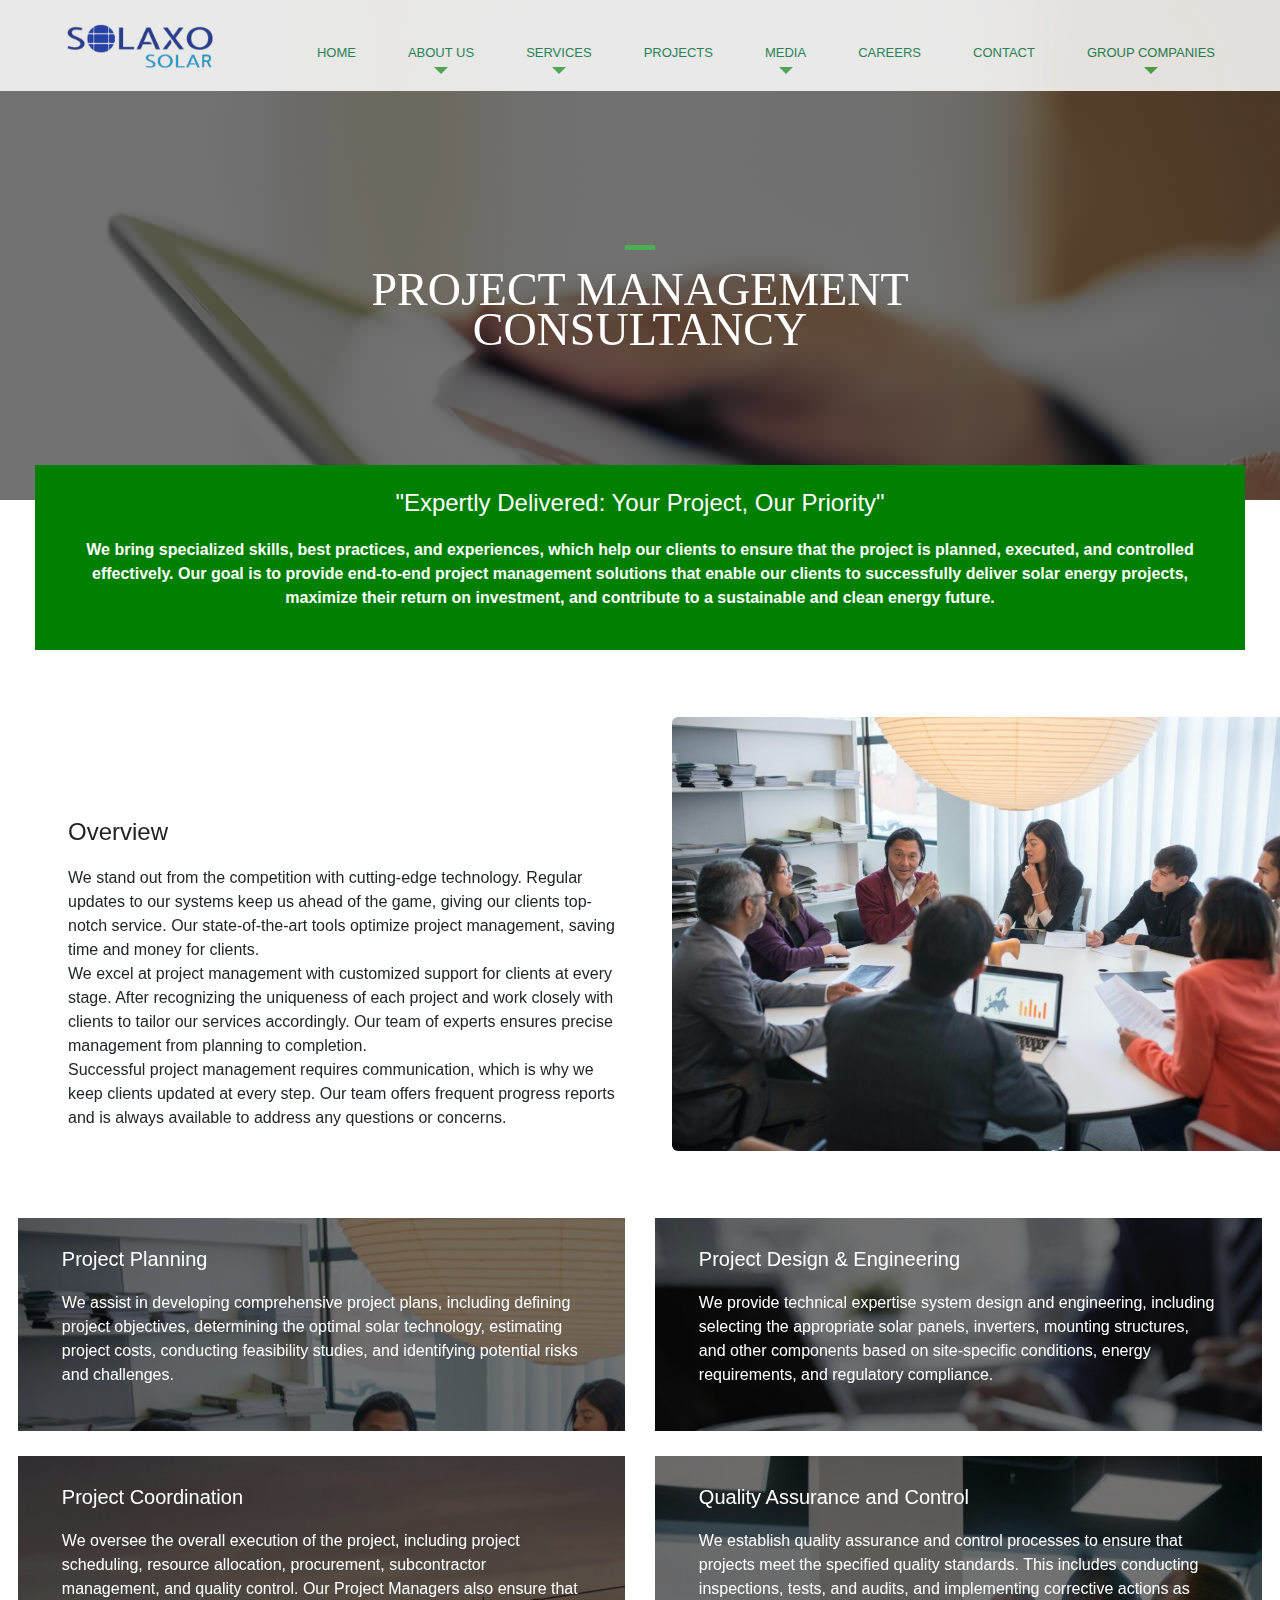
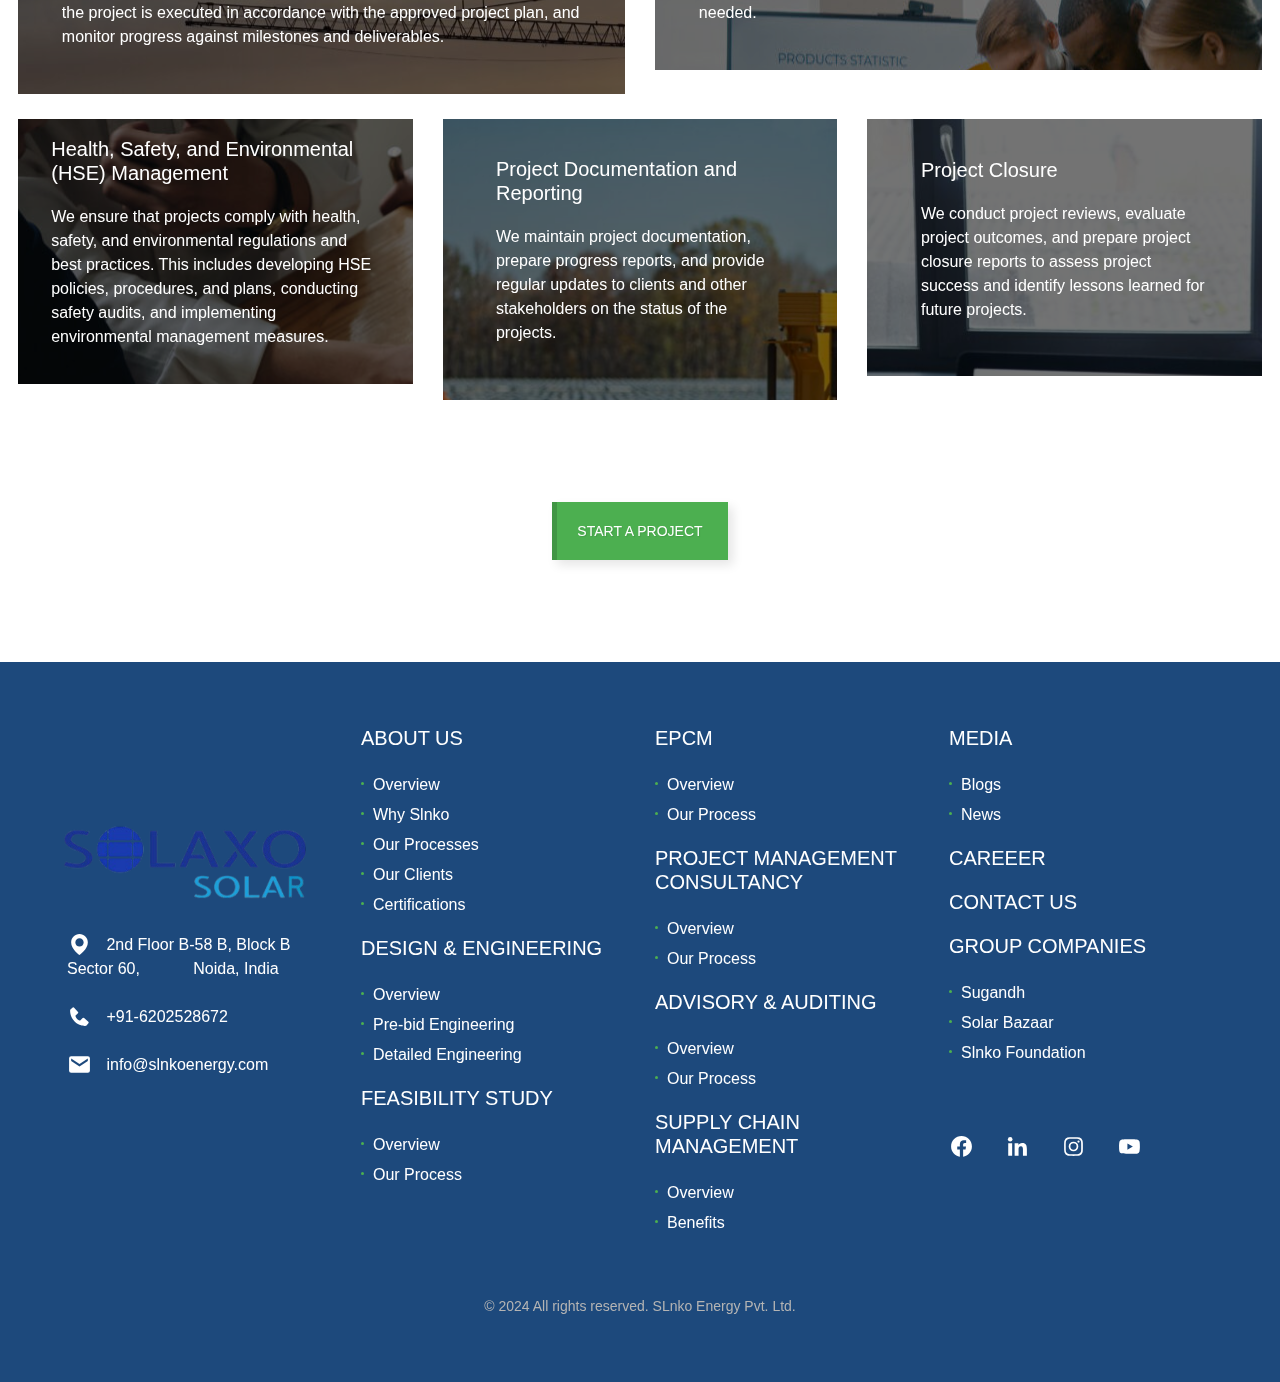
<file: project-management-consultancy.html>
<!DOCTYPE html>
<html lang="en">

<head>
    <meta charset="UTF-8" />
    <meta name="viewport" content="width=device-width, initial-scale=1.0" />
    <title>Project Management Consultancy</title>
    <link rel="shortcut icon" href="assets/img/logo/White-Logo.png" type="image/x-icon" />
    <link rel="stylesheet" href="assets/css/styles.css" />
    <link rel="stylesheet" href="assets/css/responsive.css">
</head>

<body>
    <header class="header">
        <a href="index.html" class="logo">
          <img src="assets/img/logo/Zoho-2.png" alt="logo" />
        </a>
        <div class="menu"><span></span></div>
        <nav>
          <ul>
            <li><a href="index.html">Home</a></li>
            <li class="navlist">
              <a href="#" class="navlista">About us</a>
              <ul>
                <li><a href="about.html#overview">Overview</a></li>
                <li><a href="about.html#reason">Why Slnko</a></li>
                <li><a href="about.html#processes">Our Processes</a></li>
                <li><a href="about.html#ourclients">Our Clients</a></li>
                <li><a href="about.html#certifications">Certifications</a></li>
              </ul>
            </li>
            <li class="navlist">
              <a href="#" class="navlista">Services</a>
              <ul>
                <li><a href="design-and-engineering.html">Design & Engineering</a></li>
                <li><a href="supply-chain-vendor-management.html">Supply Chain Management</a></li>
                <li><a href="epc-management.html">EPC Management (EPCM)</a></li>
                <li><a href="project-management-consultancy.html">Project Management Consultancy</a></li>
                <li><a href="feasibility-study.html">Feasibility Study</a></li>
                <li><a href="advisory-auditing.html">Advisory & Auditing</a></li>
              </ul>
            </li>
            <li><a href="projects.html">Projects</a></li>
            <li class="navlist">
              <a href="#" class="navlista">Media</a>
              <ul>
                <li><a href="blog.html">Blogs</a></li>
                <li><a href="news.html">News</a></li>
              </ul>
            </li>
            <li><a href="career.html">Careers</a></li>
            <li><a href="contact.html">contact</a></li>
            <li class="navlist">
              <a href="#" class="navlista">Group Companies</a>
              <ul class="grop">
                <li><a href="https://www.linkedin.com/company/slnko-sugandh/">Sugandh</a></li>
                <li><a href="https://solarbazaar.store/">Solar Bazaar</a></li>
                <li><a href="foundation.html">Slnko Foundation</a></li>
              </ul>
            </li>
          </ul>
        </nav>
      </header>

    <main>
        <div class="seting">
            <div class="banner">
                <div class="clip">
                    <div class="bg" style="background: url(assets/img/bg/tech_specs_bg.jpg)"></div>
                    <div class="bg-span"></div>
                </div>
                <div class="container">
                    <div class="row page-tagline">
                        <div class="col-6">
                            <h1 class="title">Project Management Consultancy</h1>
                        </div>
                    </div>
                </div>
            </div>

            <div class="container">
                <div class="row text-center"
                    style="background-color: green; margin-top: -35px; z-index: 10; margin-right: 20px; margin-left: 20px; position: relative; color: #fff;">
                    <div class="col-12" style="padding: 2%;">
                        <h4 style="margin-bottom: 20px;">"Expertly Delivered: Your Project, Our Priority"
                        </h4>
                        <p style="font-weight: 600;">We bring specialized skills, best practices, and experiences, which
                            help our clients to ensure that the project is planned, executed, and controlled <br>
                            effectively. Our goal is to provide end-to-end project management solutions that enable our
                            clients to successfully deliver solar energy projects, <br> maximize their return on
                            investment,
                            and contribute to a sustainable and clean energy future.
                        </p>
                    </div>
                </div>
            </div>

            <div class="container-fluid" id="overview">
                <div class="row" style="padding: 4%;">
                    <div class="col-6" style="margin-top: 10%;">
                        <h4>
                            Overview
                        </h4>
                        <p>
                            We stand out from the competition with cutting-edge technology. Regular updates to our
                            systems keep us ahead of the game, giving our clients top-notch service. Our
                            state-of-the-art tools optimize project management, saving time and money for clients.<br>
                            We excel at project management with customized support for clients at every stage. After
                            recognizing the uniqueness of each project and work closely with clients to tailor our
                            services accordingly. Our team of experts ensures precise management from planning to
                            completion.<br>
                            Successful project management requires communication, which is why we keep clients updated
                            at every step. Our team offers frequent progress reports and is always available to address
                            any questions or concerns.
                        </p>
                    </div>
                    <div class="col-6">
                        <img src="assets/img/supply/pmc-ov.jpg" alt="" class="rounded"
                            style="width: 650px; height: auto;">
                    </div>
                </div>
            </div>

            <div class="container-fluid" id="process">
                <div class="row">
                    <div class="col-6">
                        <div class="col-12" style="background: url('assets/img/pmc/pmc-ov.jpg');">
                            <div class="bg-span"></div>
                            <div class="col-12" style="padding: 5%; color: #fff;">
                                <h5>Project Planning</h5>
                                <p>We assist in developing comprehensive project plans, including defining project
                                    objectives, determining the optimal solar technology, estimating project costs,
                                    conducting feasibility studies, and identifying potential risks and challenges.</p>
                            </div>
                        </div>
                    </div>
                    <div class="col-6">
                        <div class="col-12" style="background: url('assets/img/pre-bid.jpg');">
                            <div class="bg-span"></div>
                            <div class="col-12" style="padding: 5%; color: #fff;">
                                <h5>Project Design & Engineering</h5>
                                <p>We provide technical expertise system design and engineering, including selecting the
                                    appropriate solar panels, inverters, mounting structures, and other components based
                                    on site-specific conditions, energy requirements, and regulatory compliance.</p>
                            </div>
                        </div>
                    </div>
                </div>
                <div class="row" style="margin-top: 2%;">
                    <div class="col-6">
                        <div class="col-12" style="background: url('assets/img/services/epcm.jpg');">
                            <div class="bg-span"></div>
                            <div class="col-12" style="padding: 5%; color: #fff;">
                                <h5>Project Coordination</h5>
                                <p>We oversee the overall execution of the project, including project scheduling,
                                    resource allocation, procurement, subcontractor management, and quality control. Our
                                    Project Managers also ensure that the project is executed in accordance with the
                                    approved project plan, and monitor progress against milestones and deliverables.</p>
                            </div>
                        </div>
                    </div>
                    <div class="col-6">
                        <div class="col-12" style="background: url('assets/img/services/pmc.jpg');">
                            <div class="bg-span"></div>
                            <div class="col-12" style="padding: 5%; color: #fff;">
                                <h5>Quality Assurance and Control</h5>
                                <p>We establish quality assurance and control processes to ensure that projects meet the
                                    specified quality standards. This includes conducting inspections, tests, and
                                    audits, and implementing corrective actions as needed.</p>
                            </div>
                        </div>
                    </div>
                </div>
                <div class="row" style="margin-top: 2%;">
                    <div class="col-4">
                        <div class="col-12" style="background: url('assets/img/services/aa.jpg');">
                            <div class="bg-span"></div>
                            <div class="col-12" style="padding: 5%; color: #fff;">
                                <h5>Health, Safety, and Environmental (HSE) Management</h5>
                                <p>We ensure that projects comply with health, safety, and environmental regulations and
                                    best practices. This includes developing HSE policies, procedures, and plans,
                                    conducting safety audits, and implementing environmental management measures.
                                </p>
                            </div>
                        </div>
                    </div>
                    <div class="col-4">
                        <div class="col-12" style="background: url('assets/img/supply/epc.jpeg');">
                            <div class="bg-span"></div>
                            <div class="col-12" style="padding: 10.5%; color: #fff;">
                                <h5>Project Documentation and Reporting</h5>
                                <p>
                                    We maintain project documentation, prepare progress reports, and provide regular
                                    updates to clients and other stakeholders on the status of the projects.
                                </p>
                            </div>
                        </div>
                    </div>
                    <div class="col-4">
                        <div class="col-12" style="background: url('assets/img/fs-ov.jpg');">
                            <div class="bg-span"></div>
                            <div class="col-12" style="padding: 10.6%; color: #fff;">
                                <h5>Project Closure</h5>
                                <p>
                                    We conduct project reviews, evaluate project outcomes, and prepare project closure
                                    reports to assess project success and identify lessons learned for future projects.
                                </p>
                            </div>
                        </div>
                    </div>
                </div>
            </div>

            <div class="row text-center" style="margin: 8%;">
                <div class="block">
                    <a href="contact.html" class="button">Start a Project </a>
                </div>
            </div>

            <footer>
                <div class="row">
                    <div class="col-3">
                        <img src="assets/img/logo/White-Logo.png" alt="logo" />
                        <p>
                            <i></i> 2nd Floor B-58 B, Block B Sector 60, &nbsp; &nbsp;
                            &nbsp;&nbsp;&nbsp;&nbsp;&nbsp;&nbsp; Noida, India
                        </p>
                        <p><i></i> +91-6202528672</p>
                        <p><i></i> info@slnkoenergy.com</p>
                    </div>

                    <div class="col-3">
                        <h5>ABOUT US</h5>
                        <ul>
                            <li><a href="about.html#overview">Overview</a></li>
                            <li><a href="about.html#reason">Why Slnko</a></li>
                            <li><a href="about.html#processes">Our Processes</a></li>
                            <li><a href="about.html#ourclients">Our Clients</a></li>
                            <li><a href="about.html#certifications">Certifications</a></li>
                        </ul>
                        <h5>DESIGN & ENGINEERING</h5>
                        <ul>
                            <li><a href="design-and-engineering.html">Overview</a></li>
                            <li><a href="design-and-engineering.html#prebid">Pre-bid Engineering</a></li>
                            <li><a href="design-and-engineering.html#detailed">Detailed Engineering</a></li>
                        </ul>
                        <h5>FEASIBILITY STUDY</h5>
                        <ul>
                            <li><a href="feasibility-study.html">Overview</a></li>
                            <li><a href="feasibility-study.html#process">Our Process</a></li>
                        </ul>
                    </div>
                    <div class="col-3">
                        <h5>EPCM</h5>
                        <ul>
                            <li><a href="epc-management.html#overview">Overview</a></li>
                            <li><a href="epc-management.html#process">Our Process</a></li>
                        </ul>
                        <h5>PROJECT MANAGEMENT CONSULTANCY</h5>
                        <ul>
                            <li><a href="project-management-consultancy.html#overview">Overview</a></li>
                            <li><a href="project-management-consultancy.html#process">Our Process</a></li>
                        </ul>
                        <h5>ADVISORY & AUDITING</h5>
                        <ul>
                            <li><a href="advisory-auditing.html#overview">Overview</a></li>
                            <li><a href="advisory-auditing.html#process">Our Process</a></li>
                        </ul>
                        <h5>SUPPLY CHAIN MANAGEMENT</h5>
                        <ul>
                            <li><a href="supply-chain-vendor-management.html#overview">Overview</a></li>
                            <li><a href="supply-chain-vendor-management.html#reason">Benefits</a></li>
                        </ul>
                    </div>
                    <div class="col-3">
                        <h5>MEDIA</h5>
                        <ul>
                            <li><a href="blog.html">Blogs</a></li>
                            <li><a href="news.html">News</a></li>
                        </ul>
                        <h5>CAREEER</h5>
                        <h5>CONTACT US</h5>
                        <h5>GROUP COMPANIES</h5>
                        <ul>
                            <li><a href="https://www.linkedin.com/company/slnko-sugandh/">Sugandh</a></li>
                            <li><a href="https://solarbazaar.store/">Solar Bazaar</a></li>
                            <li><a href="foundation.html">Slnko Foundation</a></li>
                        </ul>
                        <div class="social">
                            <a href="#"><i></i></a>
                            <a href="#"><i></i></a>
                            <a href="#"><i></i></a>
                            <a href="#"><i></i></a>
                        </div>
                    </div>
                </div>

                <div class="row">
                    <div class="copy">
                        <span>© 2024 All rights reserved. SLnko Energy Pvt. Ltd.</span>
                    </div>
                </div>
            </footer>
        </div>
    </main>
    <script src="assets/js/script.js"></script>
</body>

</html>
</file>
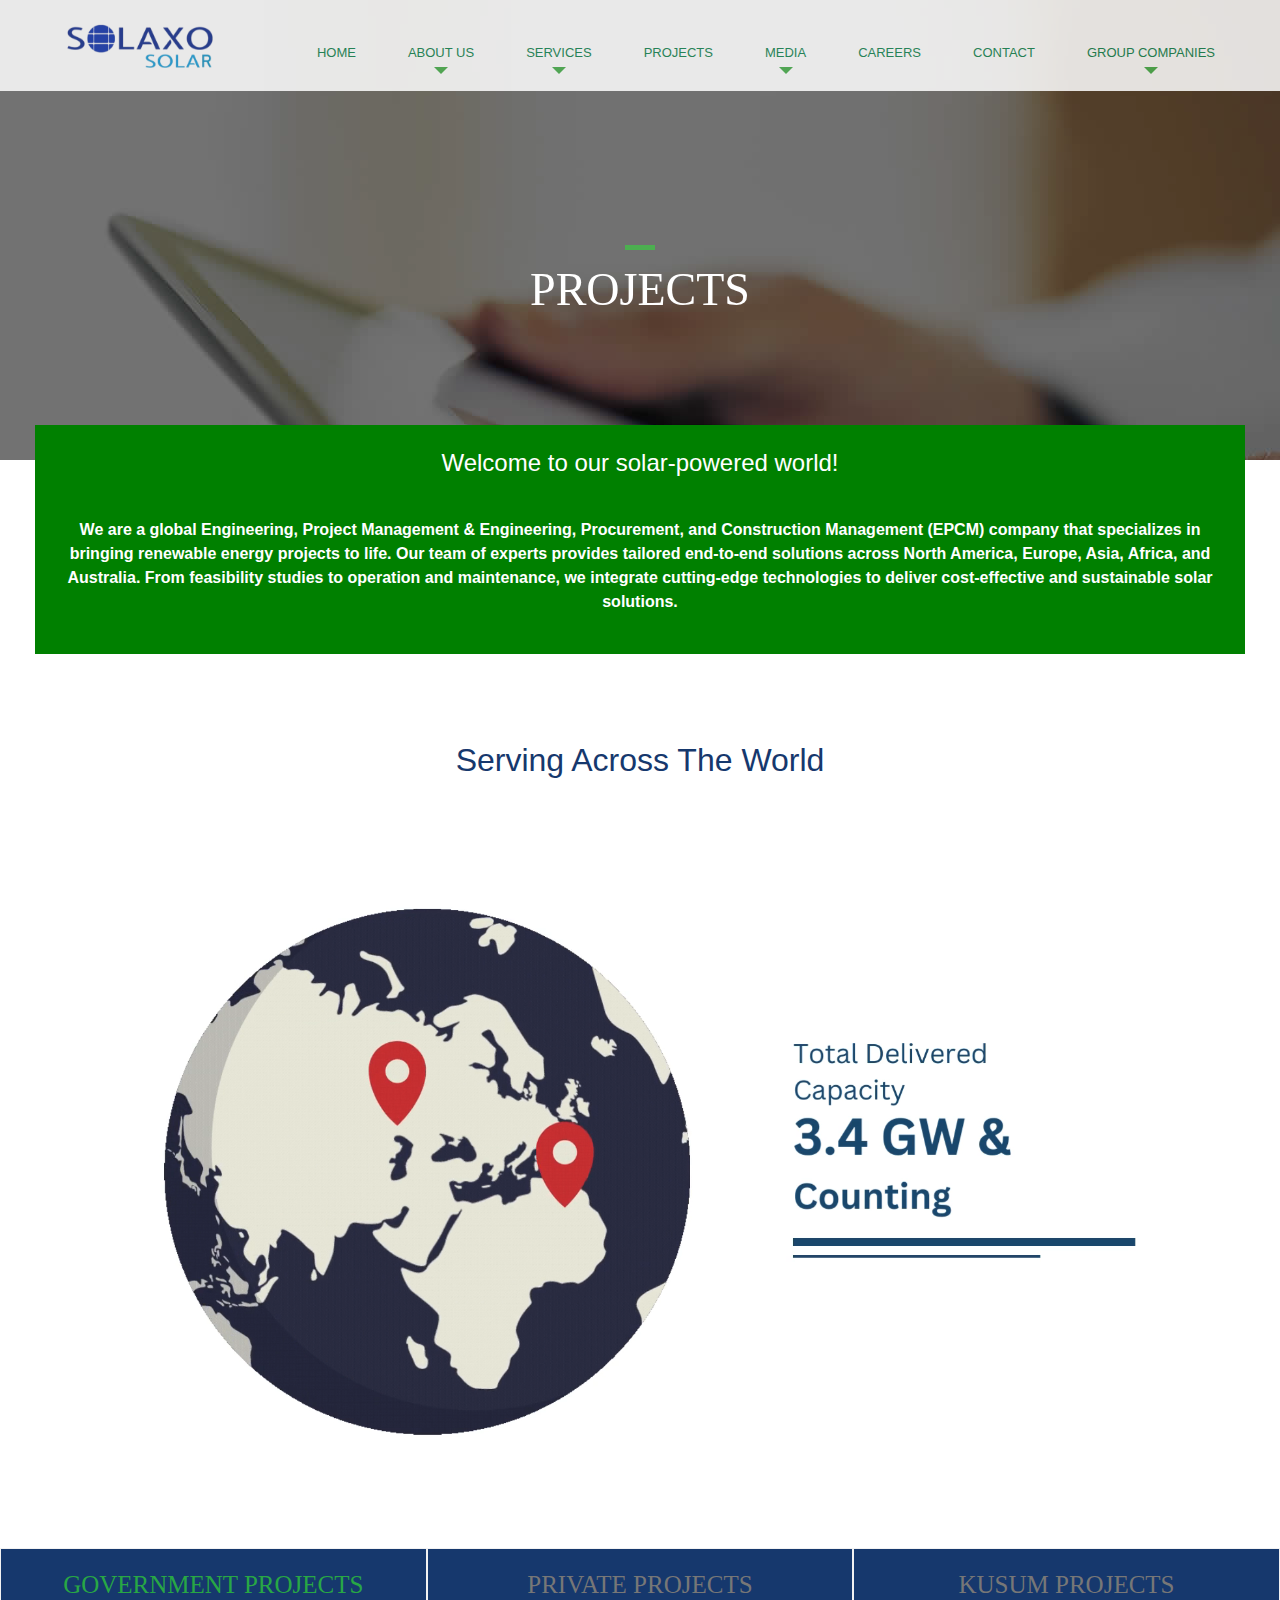
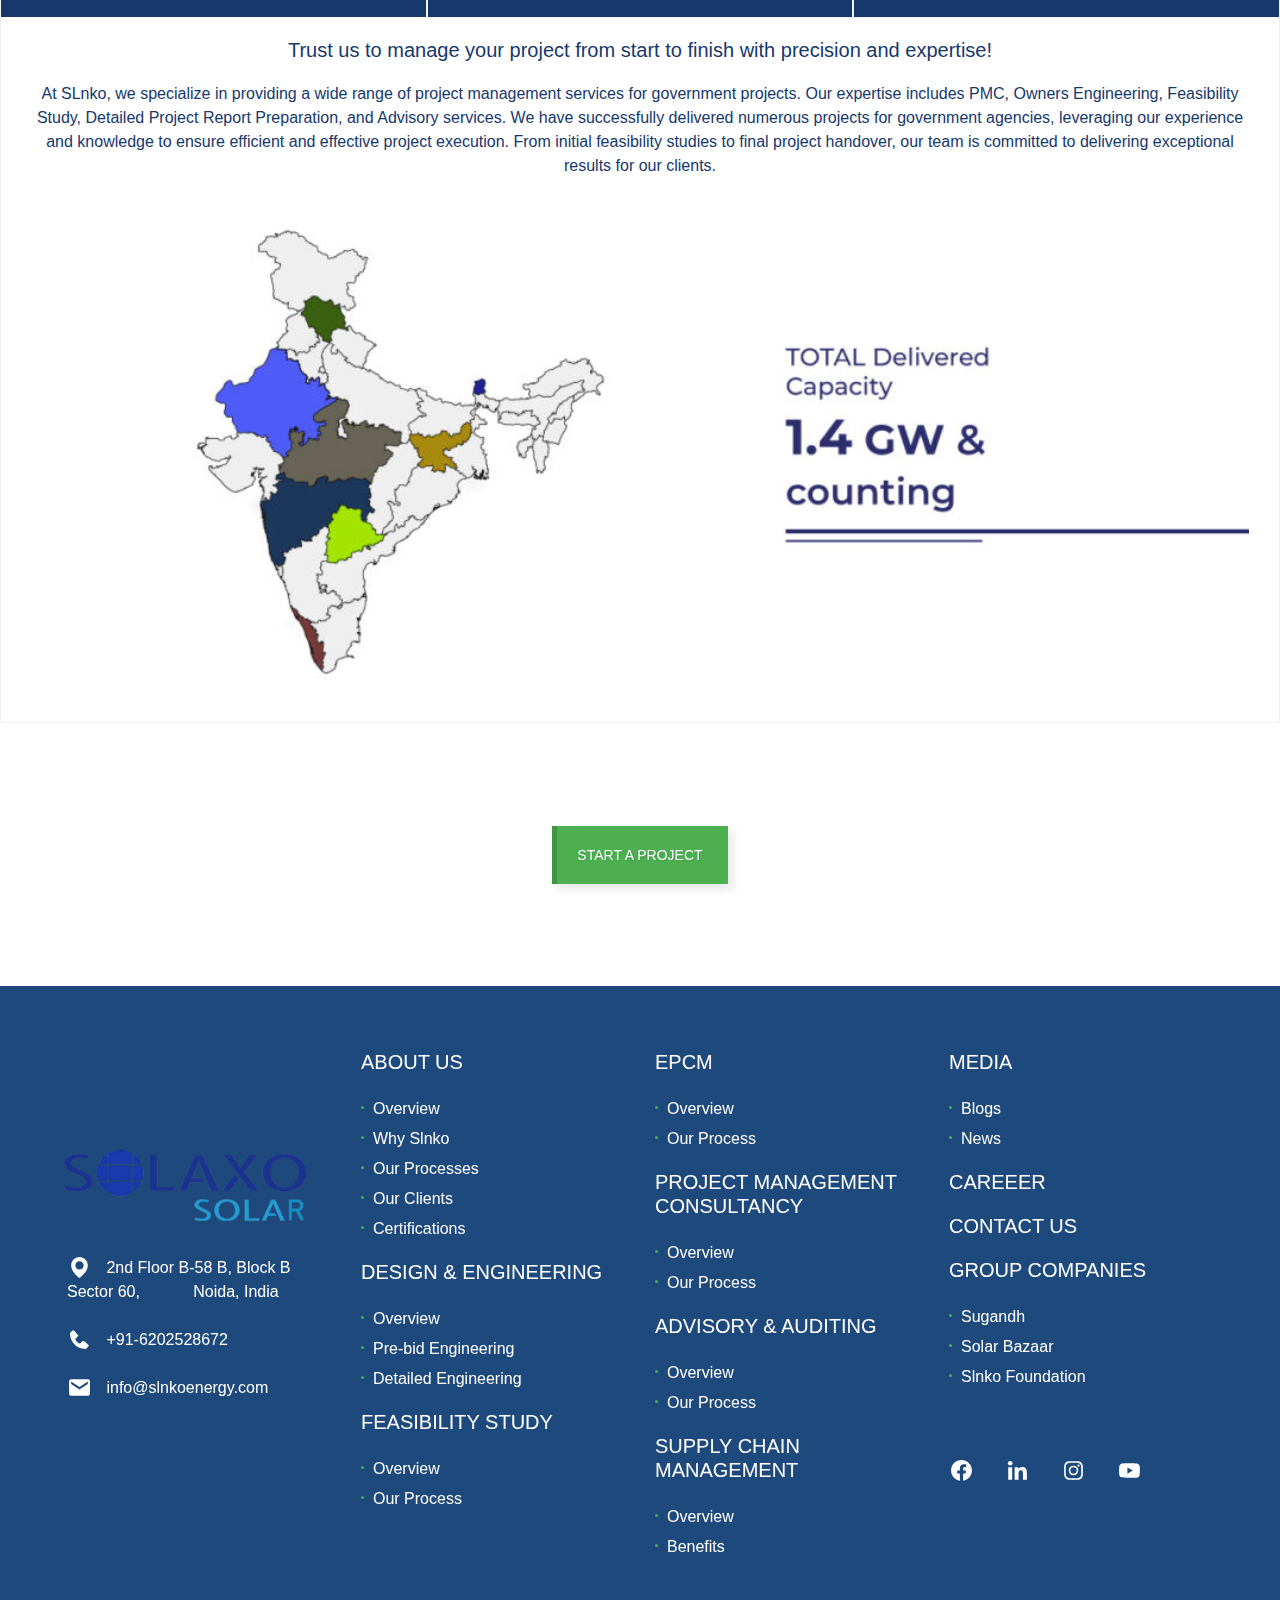
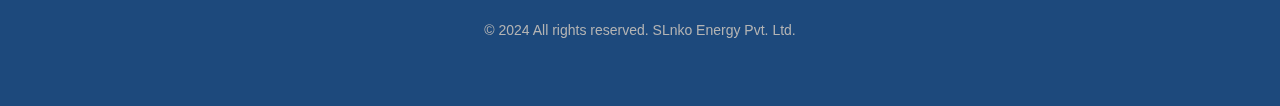
<file: projects.html>
<!DOCTYPE html>
<html lang="en">

<head>
    <meta charset="UTF-8" />
    <meta name="viewport" content="width=device-width, initial-scale=1.0" />
    <title>Projects</title>
    <link rel="shortcut icon" href="assets/img/logo/White-Logo.png" type="image/x-icon" />
    <link rel="stylesheet" href="assets/css/styles.css" />
    <link rel="stylesheet" href="assets/css/responsive.css">
</head>

<body>
    <header class="header">
        <a href="index.html" class="logo">
          <img src="assets/img/logo/Zoho-2.png" alt="logo" />
        </a>
        <div class="menu"><span></span></div>
        <nav>
          <ul>
            <li><a href="index.html">Home</a></li>
            <li class="navlist">
              <a href="#" class="navlista">About us</a>
              <ul>
                <li><a href="about.html#overview">Overview</a></li>
                <li><a href="about.html#reason">Why Slnko</a></li>
                <li><a href="about.html#processes">Our Processes</a></li>
                <li><a href="about.html#ourclients">Our Clients</a></li>
                <li><a href="about.html#certifications">Certifications</a></li>
              </ul>
            </li>
            <li class="navlist">
              <a href="#" class="navlista">Services</a>
              <ul>
                <li><a href="design-and-engineering.html">Design & Engineering</a></li>
                <li><a href="supply-chain-vendor-management.html">Supply Chain Management</a></li>
                <li><a href="epc-management.html">EPC Management (EPCM)</a></li>
                <li><a href="project-management-consultancy.html">Project Management Consultancy</a></li>
                <li><a href="feasibility-study.html">Feasibility Study</a></li>
                <li><a href="advisory-auditing.html">Advisory & Auditing</a></li>
              </ul>
            </li>
            <li><a href="projects.html">Projects</a></li>
            <li class="navlist">
              <a href="#" class="navlista">Media</a>
              <ul>
                <li><a href="blog.html">Blogs</a></li>
                <li><a href="news.html">News</a></li>
              </ul>
            </li>
            <li><a href="career.html">Careers</a></li>
            <li><a href="contact.html">contact</a></li>
            <li class="navlist">
              <a href="#" class="navlista">Group Companies</a>
              <ul class="grop">
                <li><a href="https://www.linkedin.com/company/slnko-sugandh/">Sugandh</a></li>
                <li><a href="https://solarbazaar.store/">Solar Bazaar</a></li>
                <li><a href="foundation.html">Slnko Foundation</a></li>
              </ul>
            </li>
          </ul>
        </nav>
      </header>

    <main>
        <div class="seting">
            <div class="banner">
                <div class="clip">
                    <div class="bg" style="background: url(assets/img/bg/tech_specs_bg.jpg)"></div>
                    <div class="bg-span"></div>
                </div>
                <div class="container">
                    <div class="row page-tagline">
                        <div class="col-6">
                            <h1 class="title">Projects</h1>
                        </div>
                    </div>
                </div>
            </div>

            <div class="container">
                <div class="row text-center"
                    style="background-color: green; margin-top: -35px; z-index: 10; margin-right: 20px; margin-left: 20px; position: relative; color: #fff;">
                    <div class="col-12" style="padding: 2%;">
                        <h4 style="margin-bottom: 40px;">Welcome to our solar-powered world!</h4>
                        <p style="font-weight: 600;"> We are a global Engineering, Project Management & Engineering,
                            Procurement, and Construction Management (EPCM) company that specializes in bringing
                            renewable energy projects to life. Our team of experts provides tailored end-to-end
                            solutions across North America, Europe, Asia, Africa, and Australia. From feasibility
                            studies to operation and maintenance, we integrate cutting-edge technologies to deliver
                            cost-effective and sustainable solar solutions.
                        </p>
                    </div>
                </div>
            </div>

            <div class="container text-center" id="reason" style="padding: 2%">
                <h2 class="text" style="color: #16386d; padding-top: 5%; font-weight: 500;">Serving Across The World
                </h2>
            </div>

            <div class="col-12">
                <div class="row">
                    <video muted autoplay loop>
                        <source src="assets/img/Projects/worlddata.mp4" type="">
                    </video>
                </div>
            </div>

            <div class="widget-entry">
                <div class="tabs-switch-container">
                    <div class="tabs-switch-wrapper">
                        <div class="tabs-switch pro-switch active" style="background-color: #16386d; font-size: 25px;"
                            onclick="showTab(1)">
                            <div class="cell-view">Government Projects</div>
                        </div>
                        <div class="tabs-switch pro-switch" style="background-color: #16386d; font-size: 25px;"
                            onclick="showTab(2)">
                            <div class="cell-view">Private Projects</div>
                        </div>
                        <div class="tabs-switch pro-switch" style="background-color: #16386d; font-size: 25px;"
                            onclick="showTab(3)">
                            <div class="cell-view">KUSUM Projects</div>
                        </div>
                        <div class="clear"></div>
                    </div>
                    <div class="widget-tab-wrapper">
                        <div class="tabs-entry" id="tab-1">
                            <div class="row text-center">
                                <h5 style="color:#16386d;">Trust us to manage your project from start to finish with
                                    precision and expertise!</h5>
                                <p style="color:#16386d;">At SLnko, we specialize in providing a wide range of project
                                    management services for
                                    government projects. Our expertise includes PMC, Owners Engineering, Feasibility
                                    Study, Detailed Project Report Preparation, and Advisory services. We have
                                    successfully delivered numerous projects for government agencies, leveraging our
                                    experience and knowledge to ensure efficient and effective project execution. From
                                    initial feasibility studies to final project handover, our team is committed to
                                    delivering exceptional results for our clients.</p>
                                <img src="assets/img/Projects/ibndia-gov.jpg" alt="indiaimg">
                            </div>
                        </div>
                        <div class="tabs-entry" id="tab-2">
                            <div class="row text-center">
                                <h5 style="color:#16386d;">From design and engineering to project management and EPCM
                                    services, we've got you covered!</h5>
                                <p style="color:#16386d;">We're a rapidly growing startup in the solar sector, providing
                                    tailored engineering, project management, and EPCM solutions to private companies.
                                    Our proven track record includes working with prestigious clients and delivering
                                    high-quality projects on time and within budget.
                                </p>
                                <img src="assets/img/Projects/india-private.jpg" alt="indiaimg">
                            </div>
                        </div>
                        <div class="tabs-entry" id="tab-3">
                            <div class="row text-center">
                                <h5 style="color:#16386d;">Welcome to our KUSUM project page!</h5>
                                <p style="color:#16386d;">We are excited to be the largest player in KUSUM Component A
                                    and C in India, providing exceptional services to farmers and delivering transparent
                                    and efficient work. Our plants are among the oldest and most established in the
                                    KUSUM scheme, and have been recognized by esteemed institutions such as the World
                                    Bank and MNRE. We are committed to exceeding expectations and generating exceptional
                                    results for our clients.
                                </p>
                                <h5 style="color:#16386d;" >At our plants, we are producing energy way beyond
                                    expectations, and farmers are happy with our services, recommending us to others...
                                </h5>
                                <img src="assets/img/Projects/kusum-3.jpg" alt="indiaimg">
                                <h5 style="color:#16386d;  margin: 60px 0;">We invite you to explore our KUSUM project and learn more
                                    about how we are making a difference in the lives of farmers in India!
                                    We believe in empowering farmers by providing them with reliable and sustainable
                                    energy solutions.</h5>
                                    <div class="row">
                                        <div class="col-4">
                                            <div class="card shadow">
                                                <img src="assets/img/Projects/kusum1.jpeg" alt="img" style="height: 230px;">
                                                <h2 style="margin: 15px 0;">2 MW</h2>
                                                <h3>Jodhpur, Rajasthan</h3>
                                            </div>
                                        </div>
                                        <div class="col-4">
                                            <div class="card shadow">
                                                <img src="assets/img/Projects/kusum2.jpeg" alt="img">
                                                <h2 style="margin: 15px 0;">2 MW</h2>
                                                <h3>Mandsaur, Madhya Pradesh</h3>
                                            </div>
                                        </div>
                                        <div class="col-4">
                                            <div class="card shadow">
                                                <img src="assets/img/Projects/kusum8.jpeg" alt="img">
                                                <h2 style="margin: 15px 0;">5 MW</h2>
                                                <h3>Bansur, Rajasthan</h3>
                                            </div>
                                        </div>
                                    </div>
                            </div>
                        </div>
                    </div>
                </div>
            </div>

            <div class="row text-center" style="margin: 8%;">
                <div class="block">
                    <a href="#" class="button">Start a Project </a>
                </div>
            </div>

            <footer>
                <div class="row">
                    <div class="col-3">
                        <img src="assets/img/logo/White-Logo.png" alt="logo" />
                        <p>
                            <i></i> 2nd Floor B-58 B, Block B Sector 60, &nbsp; &nbsp;
                            &nbsp;&nbsp;&nbsp;&nbsp;&nbsp;&nbsp; Noida, India
                        </p>
                        <p><i></i> +91-6202528672</p>
                        <p><i></i> info@slnkoenergy.com</p>
                    </div>

                    <div class="col-3">
                        <h5>ABOUT US</h5>
                        <ul>
                            <li><a href="about.html#overview">Overview</a></li>
                            <li><a href="about.html#reason">Why Slnko</a></li>
                            <li><a href="about.html#processes">Our Processes</a></li>
                            <li><a href="about.html#ourclients">Our Clients</a></li>
                            <li><a href="about.html#certifications">Certifications</a></li>
                        </ul>
                        <h5>DESIGN & ENGINEERING</h5>
                        <ul>
                            <li><a href="design-and-engineering.html">Overview</a></li>
                            <li><a href="design-and-engineering.html#prebid">Pre-bid Engineering</a></li>
                            <li><a href="design-and-engineering.html#detailed">Detailed Engineering</a></li>
                        </ul>
                        <h5>FEASIBILITY STUDY</h5>
                        <ul>
                            <li><a href="feasibility-study.html">Overview</a></li>
                            <li><a href="feasibility-study.html#process">Our Process</a></li>
                        </ul>
                    </div>
                    <div class="col-3">
                        <h5>EPCM</h5>
                        <ul>
                            <li><a href="epc-management.html#overview">Overview</a></li>
                            <li><a href="epc-management.html#process">Our Process</a></li>
                        </ul>
                        <h5>PROJECT MANAGEMENT CONSULTANCY</h5>
                        <ul>
                            <li><a href="project-management-consultancy.html#overview">Overview</a></li>
                            <li><a href="project-management-consultancy.html#process">Our Process</a></li>
                        </ul>
                        <h5>ADVISORY & AUDITING</h5>
                        <ul>
                            <li><a href="advisory-auditing.html#overview">Overview</a></li>
                            <li><a href="advisory-auditing.html#process">Our Process</a></li>
                        </ul>
                        <h5>SUPPLY CHAIN MANAGEMENT</h5>
                        <ul>
                            <li><a href="supply-chain-vendor-management.html#overview">Overview</a></li>
                            <li><a href="supply-chain-vendor-management.html#reason">Benefits</a></li>
                        </ul>
                    </div>
                    <div class="col-3">
                        <h5>MEDIA</h5>
                        <ul>
                            <li><a href="blog.html">Blogs</a></li>
                            <li><a href="news.html">News</a></li>
                        </ul>
                        <h5>CAREEER</h5>
                        <h5>CONTACT US</h5>
                        <h5>GROUP COMPANIES</h5>
                        <ul>
                            <li><a href="https://www.linkedin.com/company/slnko-sugandh/">Sugandh</a></li>
                            <li><a href="https://solarbazaar.store/">Solar Bazaar</a></li>
                            <li><a href="foundation.html">Slnko Foundation</a></li>
                        </ul>
                        <div class="social">
                            <a href="#"><i></i></a>
                            <a href="#"><i></i></a>
                            <a href="#"><i></i></a>
                            <a href="#"><i></i></a>
                        </div>
                    </div>
                </div>

                <div class="row">
                    <div class="copy">
                        <span>© 2024 All rights reserved. SLnko Energy Pvt. Ltd.</span>
                    </div>
                </div>
            </footer>
        </div>
    </main>
    <script src="assets/js/script.js"></script>
</body>

</html>
</file>
<file: assets/css/styles.css>
body {
    font-family: "Lexend", Sans-serif;
    font-size: 1rem;
    margin: 0;
    padding: 0;
    font-weight: 400;
    line-height: 1.5;
    color: #212529;
    background-color: #fff;
    scroll-behavior: smooth;
    overflow-x: hidden;
}

article,
aside,
details,
figcaption,
figure,
footer,
header,
hgroup,
menu,
nav,
section {
    display: block;
}

* {
    margin: 0;
    padding: 0;
    border: 0;
}

*,
::after,
::before {
    box-sizing: border-box;
}

a,
a:link,
a:visited,
a:active,
a:hover {
    cursor: pointer;
    text-decoration: none;
    outline: none;
}

dl,
ol,
ul {
    margin-top: 0;
    margin-bottom: 1rem;
}

ol,
ul {
    padding-left: 2rem;
}

ul li {
    color: #777777;
    position: relative;
    padding-left: 12px;
    padding-top: 3px;
    padding-bottom: 3px;
    list-style: none;
}

ul li:after {
    position: absolute;
    left: 0px;
    top: 12px;
    /* background: #fbc011; */
    width: 3px;
    height: 3px;
    border-radius: 5px;
    content: "";
}

hr {
    margin: 1rem 0;
    color: inherit;
    border: 0;
    border-top: 1px solid;
    opacity: .25;
}

.mb3 {
    margin-bottom: 1rem !important;
}

h1,
h2,
h3,
h4,
h5,
h6 {
    margin: 0;
    font-weight: 500;
    line-height: 1.2;
}

h2 {
    font-size: 2rem;
    margin-bottom: 40px;
}

h3 {
    font-size: 1.75rem;
}

h4 {
    font-size: 1.5rem;
}

h5 {
    font-size: 1.25rem;
    margin-bottom: 20px;
}

p {
    margin-top: 0;
    margin-bottom: 1rem;
    font-size: 100%;
    font: inherit;
    vertical-align: baseline;
}

img,
svg {
    vertical-align: middle;
}

/* ------------------------------------------------------------------------header------------------------------------------------------------------------------------------------ */

.header {
    position: fixed;
    left: 0px;
    top: 0px;
    width: 100%;
    z-index: 11;
    background-color: white;
    opacity: 85%;
    transition: all 300ms ease-out;
}

.logo {
    position: relative;
    float: left;
    margin-left: 50px;
    margin-top: 0px;
}

.logo img {
    width: 180px;
    height: auto;
    transition: all 300ms ease-out;
}

.menu {
    display: none;
    position: relative;
    top: 20px;
    right: 15px;
    width: 48px;
    height: 48px;
    background: url('data:image/svg+xml;utf8,<svg xmlns="http://www.w3.org/2000/svg" width="100%" height="100%" viewBox="0 0 24 24" style="fill: rgba(0, 255, 0, 1);transform: ;msFilter:;"><path d="M4 6h16v2H4zm4 5h12v2H8zm5 5h7v2h-7z"></path></svg>');
}


nav {
    position: relative;
    float: right;
    padding-right: 45px;
    transition: all 300ms ease-out;
}

nav ul {
    position: relative;
    float: left;
}

nav ul li {
    background: none;
    position: relative;
    float: left;
}

nav a {
    position: relative;
    float: left;
    /* color: #fff; */
    font-weight: 500;
    font-size: 13px;
    text-transform: uppercase;
    height: 39px;
    line-height: 39px;
    padding: 0px 15px;
    margin: 30px 5px 0px 5px;
}

nav ul li a {
    color: rgba(25, 135, 84);
    opacity: 1;
    transition: all 300ms ease-out;
}

nav ul li a:hover {
    background: #4caf50;
}

nav ul ul {
    position: absolute;
    top: 84px;
    width: auto;
    left: 50%;
    margin-left: 6px;
    transform: translateX(-50%);
}

nav .navlist .navlista::before {
    position: absolute;
    left: 0px;
    bottom: -11px;
    width: 100%;
    content: "";
    height: 11px;
}

nav .navlist .navlista::after {
    position: absolute;
    left: 50%;
    bottom: -2px;
    margin-left: -7px;
    width: 0px;
    height: 0px;
    border-left: 7px solid transparent;
    border-right: 7px solid transparent;
    border-top: 7px solid #fbc011;
    border-top-color: #4caf50;
    content: "";
    transition: all 300ms ease-out;
}

nav .navlist:hover a:after {
    bottom: -7px;
}

nav ul ul li {
    position: relative;
    margin-top: 0px;
    padding: 0;
    width: auto;
    float: none;
}

nav ul ul li a {
    float: none;
    display: block;
    left: 0;
    width: 185px;
    padding-left: 10px;
    padding-right: 10px;
    height: 0px;
    font-size: 0px;
    line-height: 0px;
    padding: 0px;
    margin: 0px;
    color: #777777;
    background: #fff;
    text-align: center;
    transition: all 300ms ease-out;
}

nav .navlist:hover ul li a , nav .navlist:hover ul li a.active{
    height: 39px;
    font-size: 11px;
    line-height: 39px;
}

/* ----------------------------------------------------------------------sections--------------------------------------------------------------------------------------------------- */

main {
    padding-top: 0px;
    position: relative;
    overflow: hidden;
    width: 100%;
}

/* -------------------------------------------------------------------------------home--------------------------------------------------------------------- */

.home {
    position: relative;
}

.home-inner {
    position: relative;
    width: 100%;
    overflow: hidden;
}

.home-inner video {
    width: 100%;
    height: auto;
}

/* ---------------------------------------------------------container-fliud------------------------------------------------------------- */

.container-fluid {
    padding-right: 15px;
    padding-left: 15px;
    margin-right: auto;
    margin-left: auto;
}

.container-fluid::before,
.row::before,
.container::before {
    display: table;
    content: " ";
}

.container-fluid::after,
.row:after,
.container::after {
    clear: both;
    display: table;
    content: " ";
}

.row {
    display: flex;
    flex-wrap: wrap;
    margin-top: calc(-1* 0rem);
    margin-right: calc(-.5* 1.5rem);
    margin-left: calc(-.5* 1.5rem);
}

.row>* {
    flex-shrink: 0;
    width: 100%;
    max-width: 100%;
    padding-right: calc(1.5rem * .5);
    padding-left: calc(1.5rem * .5);
    margin-top: 0
}

.col-6,
.col-12,
.col-3,
.col-4,
.col-8 {
    position: relative;
    min-height: 1px;
    padding-right: 15px;
    padding-left: 15px;
}

.rounded {
    border-radius: 0.375rem;
}

.fluid-main {
    margin-top: 8%;
}

.col-6 h4 {
    color: #222222;
    margin-bottom: 20px;
    line-height: 1.2;
}

.text {
    font-weight: 600;
    font-stretch: expanded;
}

.button {
    position: relative;
    font-size: 14px;
    font-family: 'bold', sans-serif;
    color: #fff;
    text-transform: uppercase;
    text-shadow: 1px 1px 1px rgba(0, 0, 0, 0.1);
    /* background: #fbc011; */
    background: #4caf50;
    padding: 15px 25px;
    display: inline-block;
    box-shadow: 5px 5px 10px rgba(0, 0, 0, 0.1);
    line-height: 28px;
    cursor: pointer;
}

.button:after {
    position: absolute;
    left: 0px;
    top: 0px;
    width: 5px;
    height: 100%;
    background: rgba(0, 0, 0, 0.15);
    content: "";
    transition: all 0.15s ease-out;
}

.button:hover:after {
    width: 100%;
    background: rgba(0, 0, 0, 0.02);
}

.button:hover {
    color: #fff;
}

.button span {
    position: relative;
    float: left;
    z-index: 1;
}

img,
svg {
    vertical-align: middle;
}

.container-fluid .col-6 img {
    width: 100%;
    height: auto;
    margin: 3%;
}

/* -----------------------------------------------------------feature----------------------------------------------------------------- */

.feature,
.reason {
    padding: 120px 0;
    border-bottom: 1px #f2f2f2 solid;
    color: #fff;
    background: #fff;
    margin-top: 0;
    position: relative;
    backface-visibility: hidden;
}

.feature {
    background-color: #345382;
    margin-bottom: 0;
}

.container {
    padding-right: 15px;
    padding-left: 15px;
    margin-right: auto;
    margin-left: auto;
    max-width: 1320px;
}

.feature .container {
    max-width: 1170px;
}

.clip {
    clip: rect(auto, auto, auto, auto);
    height: 100%;
    position: absolute;
    width: 100%;
    left: 0px;
    top: 0px;
}

.page-tagline {
    text-align: center;
    margin-bottom: 60px;
    padding-top: 25px;
}

.feature *:last-child {
    margin-bottom: 0 !important;
}

.feature .col-12,
.reason-set {
    visibility: visible;
    backface-visibility: visible;
    animation: flipIn 1s 0.3s;
    animation-fill-mode: both;
}

.feature .col-12 img {
    width: 75%;
    height: auto;
}

@keyframes flipIN {
    0% {
        opacity: 0;
    }

    40% {
        transform: perspective(400px) rotateX(-10deg);
    }

    70% {
        transform: perspective(400px) rotateX(10deg);
    }

    100% {
        transform: perspective(400px) rotateX(0deg);
        opacity: 1;
    }
}

.text-center {
    text-align: center;
}

/* ---------------------------------------------why this company------------------------------------------------------------------------------------------------- */

.reason {
    padding: 0;
    background: #fbfbfb;
}

.reason .container {
    text-align: center;
    max-width: 1500px;
}

.reason .clip {
    display: none;
}

.reason .col-3 {
    background-color: rgb(31, 71, 124);
    cursor: pointer;
    /* padding-bottom: 57px; */
    padding-top: 30px;
    margin: 7px;
    width: 24%;
    transition: all 0.3s ease-out;
}

.reason .col-3:hover {
    background-color: rgb(66 104 155);
}

.reason .col-3 img {
    float: none;
    margin-top: 0;
    margin-bottom: 25px;
}

.reason article {
    float: none;
    width: auto;
    padding-left: 0;
    color: white;
    padding-bottom: 57px;
    animation: flipIn 1s 0.3s;
    animation-fill-mode: both;
}

.reason article h5 {
    font-weight: 500;
    line-height: 1.2;
    font-size: 1.25rem;
    margin-bottom: 20px;
}

.reason article p {
    padding-bottom: 0;
}

/* ----------------------------------------------------services------------------------------------------------------------------------- */

.services {
    padding-top: 120px;
    padding-bottom: 78px;
}

.services h2 {
    margin-bottom: 40px;
}

.col {
    flex: 0 0 auto;
    width: 50%;
    margin: 17px 0;
}

.card {
    position: relative;
    display: flex;
    flex-direction: column;
    text-align: center;
    min-width: 0;
    word-wrap: break-word;
    background-clip: border-box;
    border: 1px solid rgba(0, 0, 0, 175);
    border-radius: 0.375rem;

    padding: 5%;
    background-color: #efeff2;
}

.card h5 {
    margin-bottom: 20px;
    font-size: 1.25rem;
    text-transform: none;
    font-weight: 500;
    line-height: 1.2;
}

.card img {
    border-top-left-radius: calc(0.375rem - 1px);
    border-top-right-radius: calc(0.375rem - 1px);
    width: 100%;
}

.card-body {
    flex: 1 1 auto;
    padding: 1rem;
}

.card-body p {
    margin-bottom: 0;
    font-size: 1rem;
    font-weight: 600;
}

.card-footer.button a {
    color: #fff;
    opacity: 1;
}

/* -------------------------------------counter---------------------------------------------------------------------------------- */

.counter {
    padding-top: 120px;
    padding-bottom: 90px;
    background: #fbfbfb;
    position: relative;
    width: 100%;
}

.bg {
    position: fixed;
    left: 0px;
    top: 0px;
    width: 100%;
    height: 100%;
    overflow: hidden;
    background-position: 50% 50%;
    background-repeat: no-repeat;
    background-position: 50% 0px;
    background-size: cover;
    position: fixed;
    background-attachment: scroll;
}

.bg-span {
    position: absolute;
    left: 0px;
    top: 0px;
    width: 100%;
    height: 100%;
    background: rgba(0, 0, 0, 0.55);
}

.counter .row {
    text-align: center;
}

.counter .row i {
    display: inline-block;
    position: relative;
    width: 50px;
    height: 50px;
    line-height: 50px;
    margin-bottom: 25px;
}

.counter .row .col-4:nth-child(1) i {
    background: url('data:image/svg+xml;utf8,<svg xmlns="http://www.w3.org/2000/svg" width="50" height="50" viewBox="0 0 24 24" style="fill: rgba(255, 255, 255, 1);transform: ;msFilter:;"><path d="M9 6h2v14H9zm4 2h2v12h-2zm4-4h2v16h-2zM5 12h2v8H5z"></path></svg>');
}

.counter .row .col-4:nth-child(2) i {
    background: url('data:image/svg+xml;utf8,<svg xmlns="http://www.w3.org/2000/svg" width="50" height="50" viewBox="0 0 24 24" style="fill: rgba(255, 255, 255, 1);transform: ;msFilter:;"><path d="M12 16c2.206 0 4-1.794 4-4s-1.794-4-4-4-4 1.794-4 4 1.794 4 4 4zm0-6c1.084 0 2 .916 2 2s-.916 2-2 2-2-.916-2-2 .916-2 2-2z"></path><path d="m2.845 16.136 1 1.73c.531.917 1.809 1.261 2.73.73l.529-.306A8.1 8.1 0 0 0 9 19.402V20c0 1.103.897 2 2 2h2c1.103 0 2-.897 2-2v-.598a8.132 8.132 0 0 0 1.896-1.111l.529.306c.923.53 2.198.188 2.731-.731l.999-1.729a2.001 2.001 0 0 0-.731-2.732l-.505-.292a7.718 7.718 0 0 0 0-2.224l.505-.292a2.002 2.002 0 0 0 .731-2.732l-.999-1.729c-.531-.92-1.808-1.265-2.731-.732l-.529.306A8.1 8.1 0 0 0 15 4.598V4c0-1.103-.897-2-2-2h-2c-1.103 0-2 .897-2 2v.598a8.132 8.132 0 0 0-1.896 1.111l-.529-.306c-.924-.531-2.2-.187-2.731.732l-.999 1.729a2.001 2.001 0 0 0 .731 2.732l.505.292a7.683 7.683 0 0 0 0 2.223l-.505.292a2.003 2.003 0 0 0-.731 2.733zm3.326-2.758A5.703 5.703 0 0 1 6 12c0-.462.058-.926.17-1.378a.999.999 0 0 0-.47-1.108l-1.123-.65.998-1.729 1.145.662a.997.997 0 0 0 1.188-.142 6.071 6.071 0 0 1 2.384-1.399A1 1 0 0 0 11 5.3V4h2v1.3a1 1 0 0 0 .708.956 6.083 6.083 0 0 1 2.384 1.399.999.999 0 0 0 1.188.142l1.144-.661 1 1.729-1.124.649a1 1 0 0 0-.47 1.108c.112.452.17.916.17 1.378 0 .461-.058.925-.171 1.378a1 1 0 0 0 .471 1.108l1.123.649-.998 1.729-1.145-.661a.996.996 0 0 0-1.188.142 6.071 6.071 0 0 1-2.384 1.399A1 1 0 0 0 13 18.7l.002 1.3H11v-1.3a1 1 0 0 0-.708-.956 6.083 6.083 0 0 1-2.384-1.399.992.992 0 0 0-1.188-.141l-1.144.662-1-1.729 1.124-.651a1 1 0 0 0 .471-1.108z"></path></svg>');
}

.counter .row .col-4:nth-child(3) i {
    background: url('data:image/svg+xml;utf8,<svg xmlns="http://www.w3.org/2000/svg" width="50" height="50" viewBox="0 0 24 24" style="fill: rgba(255, 255, 255, 1);transform: ;msFilter:;"><path d="M12 2a5 5 0 1 0 5 5 5 5 0 0 0-5-5zm0 8a3 3 0 1 1 3-3 3 3 0 0 1-3 3zm9 11v-1a7 7 0 0 0-7-7h-4a7 7 0 0 0-7 7v1h2v-1a5 5 0 0 1 5-5h4a5 5 0 0 1 5 5v1z"></path></svg>');
}

.counter-span {
    color: #fff;
    font-size: 36px;
    line-height: 36px;
    font-family: 'bold', sans-serif;
    display: block;
    text-align: center;
    display: block;
    margin-bottom: 10px;
}

.counter .description {
    font-size: 14px;
    line-height: 24px;
    margin: 0 30px 20px 30px;
}

.counter .description p {
    color: rgba(255, 255, 255, 0.8);
}

/* ------------------------------------------------------clients-------------------------------------------------------------- */

.clients {
    padding: 70px 0;
    border: none;
}

.clients img {
    margin: 20px;
    width: 200px;
    height: auto;
}

/* ------------------------------------------------------------footer-------------------------------------------------------------------- */

footer {
    background-color: #1d497c;
    padding: 5%;
}

footer .row .col-3:first-child {
    margin-top: 5%;
}

footer img {
    width: 300px;
    height: auto;
    margin-left: -12%;
}

footer p {
    color: #fff;
    opacity: 1;
    cursor: pointer;
    transition: all 0.15s ease-in;
}

footer p:hover {
    opacity: 0.7;
}

footer .col-3 h5 {
    color: #fff;
    font-size: 1.25rem;
    margin-bottom: .5rem;
    font-weight: 500;
    line-height: 1.2;
    margin-bottom: 20px;
}

footer .col-3 ul {
    padding-left: 0px;
}

footer .col-3 ul li::after {
    background-color: #4caf50;
}

footer .col-3 ul li a {
    color: #fff;
    opacity: 1;
    transition: all 0.15s ease-in;
}

footer .col-3 ul li a:hover {
    opacity: .7;
}

.copy {
    position: relative;
    width: 100%;
    text-align: center;
    padding-top: 40px;
}

.copy span {
    color: #b4b4b4;
    font-size: 14px;
}

.social {
    margin-top: 25%;
}

.social a i,
footer .col-3:first-child i {
    display: inline-block;
    position: relative;
    width: 25px;
    height: 25px;
}

.social a {
    padding-right: 10%;
    transition: all 0.15s ease-in;
}

.social a:hover {
    opacity: .7;
}

footer .col-3:first-child i {
    margin-right: 10px;
    top: 7px;
}

footer .col-3:first-child p:nth-child(2) i {
    background: url('data:image/svg+xml;utf8,<svg xmlns="http://www.w3.org/2000/svg" width="25" height="25" viewBox="0 0 24 24" style="fill: rgba(255, 255, 255, 1);transform: ;msFilter:;"><path d="M12 2C7.589 2 4 5.589 4 9.995 3.971 16.44 11.696 21.784 12 22c0 0 8.029-5.56 8-12 0-4.411-3.589-8-8-8zm0 12c-2.21 0-4-1.79-4-4s1.79-4 4-4 4 1.79 4 4-1.79 4-4 4z"></path></svg>');
}

footer .col-3:first-child p:nth-child(3) i {
    background: url('data:image/svg+xml;utf8,<svg xmlns="http://www.w3.org/2000/svg" width="25" height="25" viewBox="0 0 24 24" style="fill: rgba(255, 255, 255, 1);transform: ;msFilter:;"><path d="m20.487 17.14-4.065-3.696a1.001 1.001 0 0 0-1.391.043l-2.393 2.461c-.576-.11-1.734-.471-2.926-1.66-1.192-1.193-1.553-2.354-1.66-2.926l2.459-2.394a1 1 0 0 0 .043-1.391L6.859 3.513a1 1 0 0 0-1.391-.087l-2.17 1.861a1 1 0 0 0-.29.649c-.015.25-.301 6.172 4.291 10.766C11.305 20.707 16.323 21 17.705 21c.202 0 .326-.006.359-.008a.992.992 0 0 0 .648-.291l1.86-2.171a.997.997 0 0 0-.085-1.39z"></path></svg>');
}

footer .col-3:first-child p:nth-child(4) i {
    background: url('data:image/svg+xml;utf8,<svg xmlns="http://www.w3.org/2000/svg" width="25" height="25" viewBox="0 0 24 24" style="fill: rgba(255, 255, 255, 1);transform: ;msFilter:;"><path d="M20 4H4a2 2 0 0 0-2 2v12a2 2 0 0 0 2 2h16a2 2 0 0 0 2-2V6a2 2 0 0 0-2-2zm0 4.7-8 5.334L4 8.7V6.297l8 5.333 8-5.333V8.7z"></path></svg>');
}

.social a:nth-child(1) i {
    background: url('data:image/svg+xml;utf8,<svg xmlns="http://www.w3.org/2000/svg" width="25" height="25" viewBox="0 0 24 24" style="fill: rgba(255, 255, 255, 1);transform: ;msFilter:;"><path d="M12.001 2.002c-5.522 0-9.999 4.477-9.999 9.999 0 4.99 3.656 9.126 8.437 9.879v-6.988h-2.54v-2.891h2.54V9.798c0-2.508 1.493-3.891 3.776-3.891 1.094 0 2.24.195 2.24.195v2.459h-1.264c-1.24 0-1.628.772-1.628 1.563v1.875h2.771l-.443 2.891h-2.328v6.988C18.344 21.129 22 16.992 22 12.001c0-5.522-4.477-9.999-9.999-9.999z"></path></svg>');
}

.social a:nth-child(2) i {
    background: url('data:image/svg+xml;utf8,<svg xmlns="http://www.w3.org/2000/svg" width="25" height="25" viewBox="0 0 24 24" style="fill: rgba(255, 255, 255, 1);transform: ;msFilter:;"><circle cx="4.983" cy="5.009" r="2.188"></circle><path d="M9.237 8.855v12.139h3.769v-6.003c0-1.584.298-3.118 2.262-3.118 1.937 0 1.961 1.811 1.961 3.218v5.904H21v-6.657c0-3.27-.704-5.783-4.526-5.783-1.835 0-3.065 1.007-3.568 1.96h-.051v-1.66H9.237zm-6.142 0H6.87v12.139H3.095z"></path></svg>');
}

.social a:nth-child(3) i {
    background: url('data:image/svg+xml;utf8,<svg xmlns="http://www.w3.org/2000/svg" width="25" height="25" viewBox="0 0 24 24" style="fill: rgba(255, 255, 255, 1);transform: ;msFilter:;"><path d="M11.999 7.377a4.623 4.623 0 1 0 0 9.248 4.623 4.623 0 0 0 0-9.248zm0 7.627a3.004 3.004 0 1 1 0-6.008 3.004 3.004 0 0 1 0 6.008z"></path><circle cx="16.806" cy="7.207" r="1.078"></circle><path d="M20.533 6.111A4.605 4.605 0 0 0 17.9 3.479a6.606 6.606 0 0 0-2.186-.42c-.963-.042-1.268-.054-3.71-.054s-2.755 0-3.71.054a6.554 6.554 0 0 0-2.184.42 4.6 4.6 0 0 0-2.633 2.632 6.585 6.585 0 0 0-.419 2.186c-.043.962-.056 1.267-.056 3.71 0 2.442 0 2.753.056 3.71.015.748.156 1.486.419 2.187a4.61 4.61 0 0 0 2.634 2.632 6.584 6.584 0 0 0 2.185.45c.963.042 1.268.055 3.71.055s2.755 0 3.71-.055a6.615 6.615 0 0 0 2.186-.419 4.613 4.613 0 0 0 2.633-2.633c.263-.7.404-1.438.419-2.186.043-.962.056-1.267.056-3.71s0-2.753-.056-3.71a6.581 6.581 0 0 0-.421-2.217zm-1.218 9.532a5.043 5.043 0 0 1-.311 1.688 2.987 2.987 0 0 1-1.712 1.711 4.985 4.985 0 0 1-1.67.311c-.95.044-1.218.055-3.654.055-2.438 0-2.687 0-3.655-.055a4.96 4.96 0 0 1-1.669-.311 2.985 2.985 0 0 1-1.719-1.711 5.08 5.08 0 0 1-.311-1.669c-.043-.95-.053-1.218-.053-3.654 0-2.437 0-2.686.053-3.655a5.038 5.038 0 0 1 .311-1.687c.305-.789.93-1.41 1.719-1.712a5.01 5.01 0 0 1 1.669-.311c.951-.043 1.218-.055 3.655-.055s2.687 0 3.654.055a4.96 4.96 0 0 1 1.67.311 2.991 2.991 0 0 1 1.712 1.712 5.08 5.08 0 0 1 .311 1.669c.043.951.054 1.218.054 3.655 0 2.436 0 2.698-.043 3.654h-.011z"></path></svg>');
}

.social a:nth-child(4) i {
    background: url('data:image/svg+xml;utf8,<svg xmlns="http://www.w3.org/2000/svg" width="25" height="25" viewBox="0 0 24 24" style="fill: rgba(255, 255, 255, 1);transform: ;msFilter:;"><path d="M21.593 7.203a2.506 2.506 0 0 0-1.762-1.766C18.265 5.007 12 5 12 5s-6.264-.007-7.831.404a2.56 2.56 0 0 0-1.766 1.778c-.413 1.566-.417 4.814-.417 4.814s-.004 3.264.406 4.814c.23.857.905 1.534 1.763 1.765 1.582.43 7.83.437 7.83.437s6.265.007 7.831-.403a2.515 2.515 0 0 0 1.767-1.763c.414-1.565.417-4.812.417-4.812s.02-3.265-.407-4.831zM9.996 15.005l.005-6 5.207 3.005-5.212 2.995z"></path></svg>');
}

.go-top {
    position: fixed;
    right: 10px;
    bottom: 10px;
    width: 60px;
    height: 60px;
    text-align: center;
    background: #4caf50;
    cursor: pointer;
}

.go-top i {
    display: inline-block;
    position: relative;
    top: 9px;
    width: 39px;
    height: 39px;
    background: url('data:image/svg+xml;utf8,<svg xmlns="http://www.w3.org/2000/svg" width="39" height="39" viewBox="0 0 24 24" style="fill: rgba(255, 255, 255, 1);transform: ;msFilter:;"><path d="M13 18v-6h5l-6-7-6 7h5v6z"></path></svg>');
}

/* ----------------------------------------contact.html------------------------------------------------------------ */

.banner {
    position: relative;
    width: 100%;
    padding: 120px 0px;
    background: #fbfbfb;
    padding-top: 120px;
    padding-bottom: 90px;
}

.banner .row {
    margin-top: 10%;
    height: 100%;
}

.banner .container {
    height: 100%;
    position: relative;
}

.banner .container .col-6 {
    margin-left: 25%;
}

.page-tagline .title {
    font-family: 'black';
    font-size: 46px;
    color: #222;
    line-height: 40px;
    text-transform: uppercase;
    padding-bottom: 40px;
    position: relative;
    color: #fff;
    animation: flipIn 1s 0.3s;
}

.page-tagline .title:last-child {
    padding-bottom: 0;
}

.page-tagline .title:before {
    width: 30px;
    height: 5px;
    /* background: #fbc011; */
    background: #4caf50;
    position: absolute;
    left: 50%;
    margin-left: -15px;
    top: -25px;
    content: "";
}

.contact {
    padding-top: 120px;
    padding-bottom: 78px;
    position: relative;
    width: 100%;
}

.contact h2 {
    font-size: 2rem;
    font-weight: 600;
    margin-bottom: 40px;
}

form {
    position: relative;
    float: left;
    width: 100%;
}

.form-group {
    margin-bottom: 10px;
}

.form-control {
    display: block;
    width: 100%;
    margin-bottom: 10px;
    padding: .375rem .75rem;
    font-size: 1rem;
    font-weight: 400;
    line-height: 1.5;
    color: #212529;
    background-color: #fff;
    background-clip: padding-box;
    border: 1px solid #ced4da;
    appearance: none;
    border-radius: .375rem;
    box-shadow: inset 0 1px 1px rgba(0, 0, 0, .075);
    transition: border-color .15s ease-in-out, box-shadow .15s ease-in-out;
}

textarea.form-control {
    height: auto;
    resize: none;
}

.text-left {
    text-align: left;
}

.contact .col .card {
    padding: 10%;
    background-color: white;
}

.contact .col:first-child .card {
    padding-bottom: 12px;
}

.contact form .button {
    border-radius: 10px;
    margin: 0;
    padding: 6px;
    margin-bottom: 5px;
    transition: all 0.15s ease-in;
}

.contact form .button:hover {
    background: #3b713d;
}

.contact form .button::after {
    display: none;
}

/* ------------------------------------------about----------------------------------------------------------------------- */

.container-fluid .col-6 .overimg {
    width: 100%;
    height: 400px;
    margin: 0;
}

.about-bold {
    background-color: #16386d;
    padding-top: 2%;
}

.about-bold h2 {
    color: white;
    opacity: 1;
    font-size: 2rem;
    font-weight: 500;
    line-height: 1.2;
    margin-bottom: 40px;
}

.text-h5 {
    margin-top: 40px;
    color: rgba(25, 135, 84);
    font-size: 1.25rem;
}

.process-h2 {
    font-size: 40px;
    font-weight: 600;
    font-stretch: expanded;
    color: #fff;
    margin-bottom: 40px;
}

.certifications {
    padding: 70px 0;
    border: none;
    overflow: hidden;
    text-align: center;
    background: #fff;
    margin-top: 0;
    position: relative;
    backface-visibility: hidden;
}

.screens-custom-slider-box {
    position: relative;
    width: 100%;
    max-width: 900px;
    margin: auto;
    padding: 20px 0;
    overflow: hidden;
}

.swiper-container {
    width: 100%;
    display: flex;
    justify-content: center;
}

.swiper-slide {
    display: flex;
    justify-content: center;
    align-items: center;
    transition: transform 0.3s ease, opacity 0.3s ease;
}

.swiper-slide img {
    max-width: 100%;
    border-radius: 10px;
    transition: transform 0.3s ease, opacity 0.3s ease;
}

.swiper-slide-active img {
    transform: scale(1.1);
    /* Scale the active slide */
    opacity: 1;
}

.swiper-slide-next img,
.swiper-slide-prev img {
    transform: scale(0.9);
    /* Slightly scale down the next and previous slides */
    opacity: 0.5;
    filter: blur(4px);
    /* Apply a bit more blur for the non-active slides */
}

.swiper-pagination {
    position: relative;
    margin-top: 20px;
}

.swiper-pagination-bullet {
    background: #ccc;
    /* Customize the bullet color */
    opacity: 0.7;
    width: 12px;
    height: 12px;
    margin: 0 5px;
}

.swiper-pagination-bullet-active {
    background: #28a745;
    /* Color for the active bullet */
    opacity: 1;
}

/* --------------------------------------------------------------------career-------------------------------------------------------------------------------------------- */

.doc-img {
    width: 650px;
    height: auto;
}

.widget-entry {
    margin-bottom: 70px;
}

.widget-entry .tabs-switch {
    padding: 0 5px;
    border: 1px #f2f2f2 solid;
    float: left;
    height: 70px;
    font-size: 13px;
    color: #777;
    font-family: 'bold';
    text-transform: uppercase;
    text-align: center;
    background: #fbfbfb;
    cursor: pointer;
    width: 25%;
}

.widget-entry .tabs-switch.active {
    /* color: #fbc011; */
    color: #28a745;
    background: #fff;
    border-bottom-color: #fff;
}

.cell-view {
    display: table-cell;
    vertical-align: middle;
    height: inherit;
}

.widget-entry .tabs-switch .cell-view {
    width: 1000px;
}

.clear {
    clear: both;
    overflow: hidden;
    height: 0px;
    font-size: 0px;
    display: block;
}

.widget-tab-wrapper {
    padding: 20px 30px;
    border: 1px #f2f2f2 solid;
    border-top: none;
}

.tabs-entry .col {
    flex: 1 0 0%;
}

.tabs-entry {
    display: none;
    transition: all 0.15s ease-in;
}

.tabs-entry:first-child {
    display: block;
}

.widget-entry .tabs-entry img {
    display: inline-block;
    margin: 0 auto;
    max-width: 100%;
    height: auto;
}

/* ---------------------------------------projects------------------------------------------------------------------------------ */

.widget-entry .tabs-switch.pro-switch {
    width: 33.33%;
}

.shadow {
    box-shadow: 0 .5rem 1rem rgba(0, 0, 0, .15);
}

/* ----------------------------------blogs--------------------------------------- */

.blog-left .col-12 {
    margin-top: 2%;
}

.blog-left , .blog-left .col-4 , .blog-left .col-8 ,.blog-right {
    float: left;
}

.blog-right p a , .blog-left h4 a{
    color: #0d6efd;
}

/* ---------------------------------------------design and enginerring------------------ */

.design-box {
    font-size: 21px;
    color: white;
    opacity: 1;
    font-weight: 600;
}

.design-box i {
    margin: 1% 1% -0.4% 1%;
    display: inline-block;
    position: relative;
    width: 28px;
    height: 28px;
    background: url('data:image/svg+xml;utf8,<svg xmlns="http://www.w3.org/2000/svg" width="100%" height="100%" viewBox="0 0 24 24" style="fill: rgba(0, 128, 0, 1);transform: ;msFilter:;"><path d="M12 2C6.486 2 2 6.486 2 12s4.486 10 10 10 10-4.486 10-10S17.514 2 12 2zm-1.999 14.413-3.713-3.705L7.7 11.292l2.299 2.295 5.294-5.294 1.414 1.414-6.706 6.706z"></path></svg>');
}

.flip-card {
    background-color: transparent;
    width: 450px;
    height: 250px;
    perspective: 1000px;
    border-width: 4px;
}

.flip-card-inner {
    position: relative;
    width: 100%;
    height: 100%;
    /* text-align: center; */
    transition: transform 0.6s;
    transform-style: preserve-3d;
    box-shadow: 0 4px 8px 0 rgba(0, 0, 0, 0.2);
}

.flip-card-front {
    background-color: #16386d;
    color: white;
}

.flip-card-back {
    background-color: #16386d;
    color: white;
    transform: rotateY(180deg);
}

.flip-card-front, .flip-card-back {
    position: absolute;
    width: 100%;
    height: 100%;
    backface-visibility: hidden;
}

.flip-card:hover .flip-card-inner {
    transform: rotateY(180deg);
}

.supply-row {
    padding: 0px 175px;
}

.supply-row .col-3 {
    margin: 15px;
    width: 30%;
}
</file>
<file: assets/css/responsive.css>
html {
    scroll-behavior: smooth;
  }
  

@media (min-width: 1200px) {

    .col-2 {
        flex: 0 0 auto;
        width: 16.66666667%;
    }

    .col-10 {
        flex: 0 0 auto;
        width: 83.33333333%;
    }

    .col-8 {
        flex: 0 0 auto;
        width: 66.66666667%;
    }

    .col-4 {
        flex: 0 0 auto;
        width: 33.33333333%;
    }

    .col-6 {
        flex: 0 0 auto;
        width: 50%;
        float: left;
    }

    .col-12 {
        flex: 0 0 auto;
        width: 100%;
    }

    .col-3 {
        flex: 0 0 auto;
        width: 25%;
    }

}

@media (max-width: 420px) {

    header {
        text-align: right;
    }

    main {
        margin-top: 100px;
    }

    .menu {
        display: inline-block;
    }

    .logo {
        margin-left: 0;
    }

    nav {
        padding-right: 0px;
        float: none;
        position: absolute;
        top: 100px;
        left: -500px;
        height: 590px;
        width: 100%;
        background: #000;
        overflow-y: auto;
        transition: all 0.3s ease-in;
    }

    nav.show {
        left: 0;
    }

    nav ul li {
        width: 100%;
        padding: 0px;
    }

    nav ul ul {
        position: relative;
        float: left;
        top: 60px;
        left: 40px;
    }

    nav ul ul.grop {
        top: 0;
        left: 160px;
    }

    nav .navlist .navlista::after {
        bottom: 16px;
        left: 100%;
    }

    nav .navlist:hover a:after {
        border: none;
    }

    .reason .col-3 {
        width: 97%;
    }

    .banner {
        padding-top: 36px;
        padding-bottom: 22px;
    }

    .banner .container .col-6 {
        margin-left: 0%;
    }

    .col-12 .col-8 {
        width: 100%;
    }

    img.rounded {
        width: inherit !important;
    }

    .services .col {
        width: 100%;
    }

    .mb3 .row .col-2 {
        width: 60px;
    }

    .supply-row {
        padding: initial;
    }

    .tabs-entry .col {
        flex: 1 0 100%;
    }

    .and {
        margin-left: 0 !important;
    }

    .and img {
        width: auto !important;
    }

}
</file>
